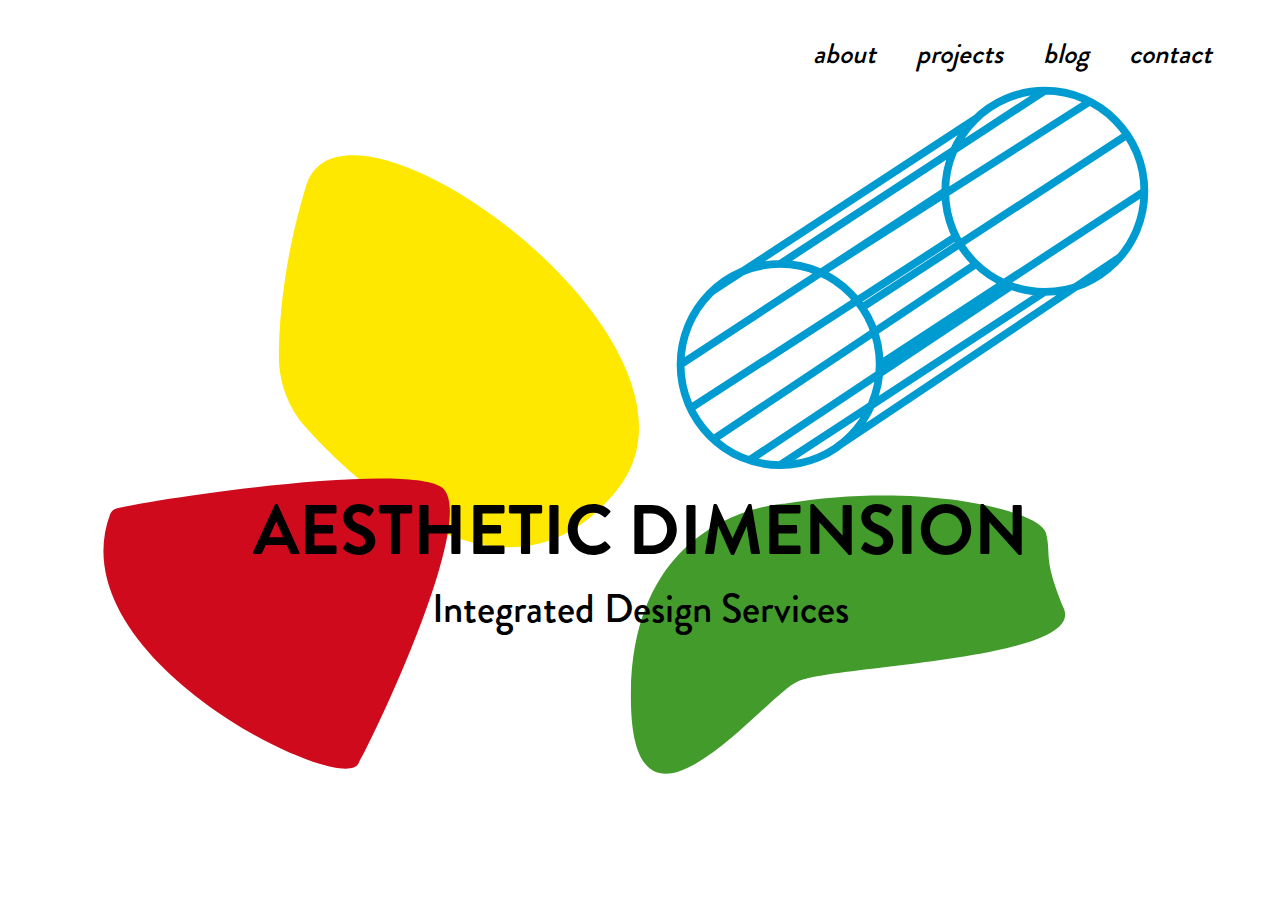
<file: index.html>
<!DOCTYPE html>
<html lang="en">
<head>
	<meta charset="UTF-8">
	<title>Aesthetic Dimension</title>
	<link rel="stylesheet" type="text/css" href="public/styles/style.css">
	<meta name="viewport" content="width=device-width, initial-scale=1, maximum-scale=1">
</head>
<body class="landingPage">
	<header id="header">
		<nav>
			<ul>
				<li><a id="aboutTag" class="tag" href="about.html">about</a></li>
				<li><a id="projectsTag" class="tag" href="projects.html">projects</a></li>
				<li><a id="blogTag" class="tag" href="blog.html">blog</a></li>
				<li><a id="contactTag" class="tag" href="contact.html">contact</a></li>
			</ul>
		</nav>
		<div class="titles">
			<h1>aesthetic dimension</h1>
			<h2>Integrated Design Services</h2>
		</div>
		<section class="SVGs">
			<div class="yellow">
				<!-- Init Yellow -->
					<svg xmlns="http://www.w3.org/2000/svg" width="548" height="596" viewBox="0 0 548 596" id="initYellow">
						<path id="initYellowInner" fill="#FFE800" fill-rule="evenodd" d="M212.871923,478.626117 C315.138582,592.775275 530.082309,766.903036 685.318462,573.588659 C863.922221,351.174217 270.365484,-76.794979 213.077486,111.920305 C179.47639,222.606874 172.169643,313.774049 171.872251,370.242043 C171.661634,410.205874 186.20436,448.860493 212.871923,478.626117 Z" transform="translate(-171 -65)"/>
					</svg>
				
				<!-- BG Yellow -->
					<svg xmlns="http://www.w3.org/2000/svg" width="560" height="608" viewBox="0 0 560 608" class="vHiddenIndex" id="bgYellow">
					  <path fill="none" stroke="#FFE800" stroke-width="12" d="M171.872574,370.241945 C171.661955,410.205552 186.204745,448.859954 212.872424,478.625411 C315.139527,592.773928 530.084187,766.900712 685.321014,573.58742 C863.925548,351.174226 270.366234,-76.7925673 213.077988,111.921658 C179.476746,222.607605 172.169967,313.774268 171.872574,370.241945" transform="translate(-165 -59)"/>
					</svg>

				<!-- Hover Yellow -->
					<svg xmlns="http://www.w3.org/2000/svg" xmlns:xlink="http://www.w3.org/1999/xlink" width="559" height="611" viewBox="0 0 559 611" class="vHiddenIndex" id="hoverYellow">
					  <defs>
					    <path id="hoveryellow-b" d="M171.872574,370.241945 C171.661955,410.205552 186.204745,448.859954 212.872424,478.625411 C315.139527,592.773928 530.084187,766.900712 685.321014,573.58742 C863.925548,351.174226 270.366234,-76.7925673 213.077988,111.921658 C179.476746,222.607605 172.169967,313.774268 171.872574,370.241945"/>
					    <filter id="hoveryellow-a" width="104.9%" height="105%" x="-1.6%" y="-1.3%" filterUnits="objectBoundingBox">
					      <feOffset dx="5" dy="9" in="SourceAlpha" result="shadowOffsetOuter1"/>
					      <feGaussianBlur in="shadowOffsetOuter1" result="shadowBlurOuter1" stdDeviation="3"/>
					      <feColorMatrix in="shadowBlurOuter1" values="0 0 0 0 0.261665604   0 0 0 0 0.258408206   0 0 0 0 0.258408206  0 0 0 0.562018795 0"/>
					    </filter>
					  </defs>
					  <g fill="none" fill-rule="evenodd" transform="translate(-171 -65)">
					    <use fill="#000" filter="url(#hoveryellow-a)" xlink:href="#hoveryellow-b"/>
					    <use fill="#FFE800" xlink:href="#hoveryellow-b"/>
					  </g>
					</svg>
			</div>
			<div class="red" id="red">
				<!-- init red -->
				<svg xmlns="http://www.w3.org/2000/svg" width="526" height="440" viewBox="0 0 526 440" id="initRed">
					<path fill="#CF0A1D" fill-rule="evenodd" d="M45.8841609,608.135867 C41.1429814,609.333598 37.0241926,612.248462 35.3088445,616.828075 C-46.4232308,835.051338 383.8397,1044.20949 411.416673,996.010795 C440.89367,944.491481 598.106389,609.857439 536.11591,574.974958 C472.608964,539.239239 103.949404,593.463881 45.8841609,608.135867" transform="translate(-25 -563)"/>
				</svg>

				<!-- bg red -->
				<svg xmlns="http://www.w3.org/2000/svg" width="538" height="453" viewBox="0 0 538 453" class="vHiddenIndex" id="bgRed">
				  <path fill="none" stroke="#D00A1D" stroke-width="12" d="M98.8842712,586.135867 C94.1430667,587.333598 90.0242562,590.248462 88.308899,594.828075 C6.57639195,813.051338 436.841595,1022.20949 464.418714,974.010795 C493.895866,922.491481 651.109416,587.857439 589.11861,552.974958 C525.611329,517.239239 156.949821,571.463881 98.8842712,586.135867" transform="translate(-72 -535)"/>
				</svg>

				<!-- hover red -->
				<svg xmlns="http://www.w3.org/2000/svg" xmlns:xlink="http://www.w3.org/1999/xlink" width="526" height="440" viewBox="0 0 526 440" class="vHiddenIndex" id="hoverRed">
				  <defs>
				    <path id="hoverred-a" d="M20.8842712,45.1358666 C16.1430667,46.3335979 12.0242562,49.2484621 10.308899,53.828075 C-71.4236081,272.051338 358.841595,481.20949 386.418714,433.010795 C415.895866,381.491481 573.109416,46.8574389 511.11861,11.9749584 C447.611329,-23.7607613 78.9498215,30.4638805 20.8842712,45.1358666"/>
				  </defs>
				  <g fill="none" fill-rule="evenodd">
				    <mask id="hoverred-b" fill="#fff">
				      <use xlink:href="#hoverred-a"/>
				    </mask>
				    <use fill="#CF0A1D" xlink:href="#hoverred-a"/>
				    <g mask="url(#hoverred-b)">
				      <g transform="translate(-85 -344)">
				        <polygon fill="#CF0A1D" points="94.669 907.924 591.423 907.924 591.423 58.816 94.669 58.816"/>
				        <polygon fill="#F5A4AD" points="141.952 771.668 71.624 812.273 1.296 771.668 1.296 690.458 71.624 649.853 141.952 690.458"/>
				        <polygon stroke="#CF0A1D" stroke-width="10.775" points="141.952 771.668 71.624 812.273 1.296 771.668 1.296 690.458 71.624 649.853 141.952 690.458"/>
				        <g transform="translate(71.543 690.058)">
				          <path fill="#F5A4AD" d="M0.0803487751,40.5424214 L70.4083265,0.400024513"/>
				          <path stroke="#CF0A1D" stroke-width="10.775" d="M0.0803487751,40.5424214 L70.4083265,0.400024513"/>
				        </g>
				        <polygon fill="#F5A4AD" points="282.95 771.668 212.622 812.273 142.294 771.668 142.294 690.458 212.622 649.853 282.95 690.458"/>
				        <polygon stroke="#CF0A1D" stroke-width="10.775" points="282.95 771.668 212.622 812.273 142.294 771.668 142.294 690.458 212.622 649.853 282.95 690.458"/>
				        <g transform="translate(212.272 690.058)">
				          <path fill="#F5A4AD" d="M0.350326949,40.5424214 L70.6783047,0.400024513"/>
				          <path stroke="#CF0A1D" stroke-width="10.775" d="M0.350326949,40.5424214 L70.6783047,0.400024513"/>
				        </g>
				        <g transform="translate(141.514 690.058)">
				          <path fill="#F5A4AD" d="M71.1075653,40.5424214 L0.779587528,0.400024513"/>
				          <path stroke="#CF0A1D" stroke-width="10.775" d="M71.1075653,40.5424214 L0.779587528,0.400024513"/>
				        </g>
				        <path fill="#F5A4AD" d="M212.622278,812.272809 L212.622278,730.600351 L212.622278,812.272809 Z"/>
				        <path stroke="#CF0A1D" stroke-width="10.775" d="M212.622042,812.272966 L212.622042,730.600508"/>
				        <polygon fill="#F5A4AD" points="423.948 771.668 353.62 812.273 283.292 771.668 283.292 690.458 353.62 649.853 423.948 690.458"/>
				        <polygon stroke="#CF0A1D" stroke-width="10.775" points="423.948 771.668 353.62 812.273 283.292 771.668 283.292 690.458 353.62 649.853 423.948 690.458"/>
				        <g transform="translate(353 690.058)">
				          <path fill="#F5A4AD" d="M0.620226503,40.5424214 L70.9482042,0.400024513"/>
				          <path stroke="#CF0A1D" stroke-width="10.775" d="M0.620226503,40.5424214 L70.9482042,0.400024513"/>
				        </g>
				        <g transform="translate(283.029 690.058)">
				          <path fill="#F5A4AD" d="M70.5912733,40.5424214 L0.263295546,0.400024513"/>
				          <path stroke="#CF0A1D" stroke-width="10.775" d="M70.5912733,40.5424214 L0.263295546,0.400024513"/>
				        </g>
				        <path fill="#F5A4AD" d="M353.620227,812.272809 L353.620227,730.600351 L353.620227,812.272809 Z"/>
				        <path stroke="#CF0A1D" stroke-width="10.775" d="M353.620227,812.272966 L353.620227,730.600508"/>
				        <polygon fill="#F5A4AD" points="564.286 771.668 493.958 812.273 423.63 771.668 423.63 690.458 493.958 649.853 564.286 690.458"/>
				        <polygon stroke="#CF0A1D" stroke-width="10.775" points="564.286 771.668 493.958 812.273 423.63 771.668 423.63 690.458 493.958 649.853 564.286 690.458"/>
				        <g transform="translate(493.728 690.058)">
				          <path fill="#F5A4AD" d="M0.22941069,40.5424214 L70.5573884,0.400024513"/>
				          <path stroke="#CF0A1D" stroke-width="10.775" d="M0.22941069,40.5424214 L70.5573884,0.400024513"/>
				        </g>
				        <g transform="translate(422.971 690.058)">
				          <path fill="#F5A4AD" d="M70.986649,40.5424214 L0.658671269,0.400024513"/>
				          <path stroke="#CF0A1D" stroke-width="10.775" d="M70.986649,40.5424214 L0.658671269,0.400024513"/>
				        </g>
				        <path fill="#F5A4AD" d="M493.95801,812.272809 L493.95801,730.600351 L493.95801,812.272809 Z"/>
				        <path stroke="#CF0A1D" stroke-width="10.775" d="M493.957696,812.272966 L493.957696,730.600508"/>
				        <polygon fill="#F5A4AD" points="704.623 771.668 634.295 812.273 563.967 771.668 563.967 690.458 634.295 649.853 704.623 690.458"/>
				        <polygon stroke="#CF0A1D" stroke-width="10.775" points="704.623 771.668 634.295 812.273 563.967 771.668 563.967 690.458 634.295 649.853 704.623 690.458"/>
				        <g transform="translate(563.7 690.058)">
				          <path fill="#F5A4AD" d="M70.5958332,40.5424214 L0.267855457,0.400024513"/>
				          <path stroke="#CF0A1D" stroke-width="10.775" d="M70.5958332,40.5424214 L0.267855457,0.400024513"/>
				        </g>
				        <polygon fill="#F5A4AD" points="141.621 609.248 71.293 649.853 .966 609.248 .966 528.038 71.293 487.433 141.621 528.038"/>
				        <polygon stroke="#CF0A1D" stroke-width="10.775" points="141.621 609.248 71.293 649.853 .966 609.248 .966 528.038 71.293 487.433 141.621 528.038"/>
				        <g transform="translate(70.757 527.312)">
				          <path fill="#F5A4AD" d="M0.536182628,40.8683848 L70.8641604,0.725987883"/>
				          <path stroke="#CF0A1D" stroke-width="10.775" d="M0.536182628,40.8683848 L70.8641604,0.725987883"/>
				        </g>
				        <polygon fill="#F5A4AD" points="282.62 609.248 212.292 649.853 141.964 609.248 141.964 528.038 212.292 487.433 282.62 528.038"/>
				        <polygon stroke="#CF0A1D" stroke-width="10.775" points="282.62 609.248 212.292 649.853 141.964 609.248 141.964 528.038 212.292 487.433 282.62 528.038"/>
				        <g transform="translate(212.272 527.312)">
				          <path fill="#F5A4AD" d="M0.019969265,40.8683848 L70.347947,0.725987883"/>
				          <path stroke="#CF0A1D" stroke-width="10.775" d="M0.019969265,40.8683848 L70.347947,0.725987883"/>
				        </g>
				        <g transform="translate(141.514 527.312)">
				          <path fill="#F5A4AD" d="M70.7772076,40.8683848 L0.449229844,0.725987883"/>
				          <path stroke="#CF0A1D" stroke-width="10.775" d="M70.7772076,40.8683848 L0.449229844,0.725987883"/>
				        </g>
				        <path fill="#F5A4AD" d="M212.291841,649.853186 L212.291841,568.180729 L212.291841,649.853186 Z"/>
				        <path stroke="#CF0A1D" stroke-width="10.775" d="M212.291684,649.853108 L212.291684,568.18065"/>
				        <polygon fill="#F5A4AD" points="423.618 609.248 353.29 649.853 282.962 609.248 282.962 528.038 353.29 487.433 423.618 528.038"/>
				        <polygon stroke="#CF0A1D" stroke-width="10.775" points="423.618 609.248 353.29 649.853 282.962 609.248 282.962 528.038 353.29 487.433 423.618 528.038"/>
				        <g transform="translate(353 527.312)">
				          <path fill="#F5A4AD" d="M0.28986882,40.8683848 L70.6178465,0.725987883"/>
				          <path stroke="#CF0A1D" stroke-width="10.775" d="M0.28986882,40.8683848 L70.6178465,0.725987883"/>
				        </g>
				        <g transform="translate(282.243 527.312)">
				          <path fill="#F5A4AD" d="M71.0471071,40.8683848 L0.719129399,0.725987883"/>
				          <path stroke="#CF0A1D" stroke-width="10.775" d="M71.0471071,40.8683848 L0.719129399,0.725987883"/>
				        </g>
				        <path fill="#F5A4AD" d="M353.28979,649.853186 L353.28979,568.180729 L353.28979,649.853186 Z"/>
				        <path stroke="#CF0A1D" stroke-width="10.775" d="M353.289869,649.853108 L353.289869,568.18065"/>
				        <polygon fill="#F5A4AD" points="563.955 609.248 493.627 649.853 423.299 609.248 423.299 528.038 493.627 487.433 563.955 528.038"/>
				        <polygon stroke="#CF0A1D" stroke-width="10.775" points="563.955 609.248 493.627 649.853 423.299 609.248 423.299 528.038 493.627 487.433 563.955 528.038"/>
				        <g transform="translate(492.942 527.312)">
				          <path fill="#F5A4AD" d="M0.685244543,40.8683848 L71.0132223,0.725987883"/>
				          <path stroke="#CF0A1D" stroke-width="10.775" d="M0.685244543,40.8683848 L71.0132223,0.725987883"/>
				        </g>
				        <g transform="translate(422.971 527.312)">
				          <path fill="#F5A4AD" d="M70.6562913,40.8683848 L0.328313586,0.725987883"/>
				          <path stroke="#CF0A1D" stroke-width="10.775" d="M70.6562913,40.8683848 L0.328313586,0.725987883"/>
				        </g>
				        <path fill="#F5A4AD" d="M493.627574,649.853186 L493.627574,568.180729 L493.627574,649.853186 Z"/>
				        <path stroke="#CF0A1D" stroke-width="10.775" d="M493.627338,649.853108 L493.627338,568.18065"/>
				        <polygon fill="#F5A4AD" points="704.293 609.248 633.965 649.853 563.637 609.248 563.637 528.038 633.965 487.433 704.293 528.038"/>
				        <polygon stroke="#CF0A1D" stroke-width="10.775" points="704.293 609.248 633.965 649.853 563.637 609.248 563.637 528.038 633.965 487.433 704.293 528.038"/>
				        <g transform="translate(562.913 527.312)">
				          <path fill="#F5A4AD" d="M71.051667,40.8683848 L0.72368931,0.725987883"/>
				          <path stroke="#CF0A1D" stroke-width="10.775" d="M71.051667,40.8683848 L0.72368931,0.725987883"/>
				        </g>
				        <polygon fill="#F5A4AD" points="141.621 446.828 71.293 487.433 .965 446.828 .965 365.618 71.293 325.014 141.621 365.618"/>
				        <polygon stroke="#CF0A1D" stroke-width="10.775" points="141.621 446.828 71.293 487.433 .965 446.828 .965 365.618 71.293 325.014 141.621 365.618"/>
				        <g transform="translate(70.757 365.353)">
				          <path fill="#F5A4AD" d="M0.536182628,40.4082151 L70.8641604,0.265818175"/>
				          <path stroke="#CF0A1D" stroke-width="10.775" d="M0.536182628,40.4082151 L70.8641604,0.265818175"/>
				        </g>
				        <polygon fill="#F5A4AD" points="282.62 446.828 212.292 487.433 141.964 446.828 141.964 365.618 212.292 325.014 282.62 365.618"/>
				        <polygon stroke="#CF0A1D" stroke-width="10.775" points="282.62 446.828 212.292 487.433 141.964 446.828 141.964 365.618 212.292 325.014 282.62 365.618"/>
				        <g transform="translate(212.272 365.353)">
				          <path fill="#F5A4AD" d="M0.0198906459,40.4082151 L70.3478684,0.265818175"/>
				          <path stroke="#CF0A1D" stroke-width="10.775" d="M0.0198906459,40.4082151 L70.3478684,0.265818175"/>
				        </g>
				        <g transform="translate(141.514 365.353)">
				          <path fill="#F5A4AD" d="M70.777129,40.4082151 L0.449151225,0.265818175"/>
				          <path stroke="#CF0A1D" stroke-width="10.775" d="M70.777129,40.4082151 L0.449151225,0.265818175"/>
				        </g>
				        <path fill="#F5A4AD" d="M212.291841,487.433564 L212.291841,405.76032 L212.291841,487.433564 Z"/>
				        <path stroke="#CF0A1D" stroke-width="10.775" d="M212.291606,487.433328 L212.291606,405.76087"/>
				        <polygon fill="#F5A4AD" points="423.618 446.828 353.29 487.433 282.962 446.828 282.962 365.618 353.29 325.014 423.618 365.618"/>
				        <polygon stroke="#CF0A1D" stroke-width="10.775" points="423.618 446.828 353.29 487.433 282.962 446.828 282.962 365.618 353.29 325.014 423.618 365.618"/>
				        <g transform="translate(353 365.353)">
				          <path fill="#F5A4AD" d="M0.28986882,40.4082151 L70.6178465,0.265818175"/>
				          <path stroke="#CF0A1D" stroke-width="10.775" d="M0.28986882,40.4082151 L70.6178465,0.265818175"/>
				        </g>
				        <g transform="translate(282.243 365.353)">
				          <path fill="#F5A4AD" d="M71.0471071,40.4082151 L0.719129399,0.265818175"/>
				          <path stroke="#CF0A1D" stroke-width="10.775" d="M71.0471071,40.4082151 L0.719129399,0.265818175"/>
				        </g>
				        <path fill="#F5A4AD" d="M353.28979,487.433564 L353.28979,405.76032 L353.28979,487.433564 Z"/>
				        <path stroke="#CF0A1D" stroke-width="10.775" d="M353.289869,487.433328 L353.289869,405.76087"/>
				        <polygon fill="#F5A4AD" points="563.955 446.828 493.627 487.433 423.299 446.828 423.299 365.618 493.627 325.014 563.955 365.618"/>
				        <polygon stroke="#CF0A1D" stroke-width="10.775" points="563.955 446.828 493.627 487.433 423.299 446.828 423.299 365.618 493.627 325.014 563.955 365.618"/>
				        <g transform="translate(492.942 365.353)">
				          <path fill="#F5A4AD" d="M0.685244543,40.4082151 L71.0132223,0.265818175"/>
				          <path stroke="#CF0A1D" stroke-width="10.775" d="M0.685244543,40.4082151 L71.0132223,0.265818175"/>
				        </g>
				        <g transform="translate(422.971 365.353)">
				          <path fill="#F5A4AD" d="M70.6562913,40.4082151 L0.328313586,0.265818175"/>
				          <path stroke="#CF0A1D" stroke-width="10.775" d="M70.6562913,40.4082151 L0.328313586,0.265818175"/>
				        </g>
				        <path fill="#F5A4AD" d="M493.627574,487.433564 L493.627574,405.76032 L493.627574,487.433564 Z"/>
				        <path stroke="#CF0A1D" stroke-width="10.775" d="M493.627338,487.433328 L493.627338,405.76087"/>
				        <polygon fill="#F5A4AD" points="704.293 446.828 633.965 487.433 563.637 446.828 563.637 365.618 633.965 325.014 704.293 365.618"/>
				        <polygon stroke="#CF0A1D" stroke-width="10.775" points="704.293 446.828 633.965 487.433 563.637 446.828 563.637 365.618 633.965 325.014 704.293 365.618"/>
				        <g transform="translate(562.913 365.353)">
				          <path fill="#F5A4AD" d="M71.051667,40.4082151 L0.72368931,0.265818175"/>
				          <path stroke="#CF0A1D" stroke-width="10.775" d="M71.051667,40.4082151 L0.72368931,0.265818175"/>
				        </g>
				      </g>
				    </g>
				  </g>
				</svg>
			</div>
			<div class="green">
				<!-- Init Green -->
				<svg xmlns="http://www.w3.org/2000/svg" width="660" height="423" viewBox="0 0 660 423" id="initGreen">
				  	<path fill="#439B2C" fill-rule="evenodd" d="M939.051676,593.338796 C1144.75032,559.10192 1326.7835,603.408022 1335.88541,637.644897 C1344.98732,671.881773 1330.4246,673.895115 1363.1903,752.438092 C1395.95684,830.980231 1011.86528,839.036115 959.075208,863.202927 C906.285973,887.369738 702.407876,1155.39068 706.048138,879.399351 C709.689237,603.408022 939.051676,593.338796 939.051676,593.338796" transform="translate(-706 -581)"/>
				</svg>

				<!-- bg green -->
				<svg xmlns="http://www.w3.org/2000/svg" width="672" height="435" viewBox="0 0 672 435" class="vHiddenIndex" id="bgGreen">
				  <path fill="none" stroke="#439B2C" stroke-width="12" d="M939.052683,593.338796 C1144.75222,559.10192 1326.78618,603.408022 1335.88813,637.644897 C1344.99008,671.881773 1330.4273,673.895115 1363.19314,752.438092 C1395.95982,830.980231 1011.8666,839.036115 959.076302,863.202927 C906.286838,887.369738 702.407861,1155.39068 706.048138,879.399351 C709.689253,603.408022 939.052683,593.338796 939.052683,593.338796" transform="translate(-700 -575)"/>
				</svg>

				<!-- hover green -->
				<svg xmlns="http://www.w3.org/2000/svg" xmlns:xlink="http://www.w3.org/1999/xlink" width="660" height="423" viewBox="0 0 660 423" class="vHiddenIndex" id="hoverGreen">
				  <defs>
				    <path id="hovergreen-a" d="M233.052683,12.338796 C438.752218,-21.8980798 620.786181,22.4080216 629.888131,56.6448973 C638.99008,90.8817731 624.427296,92.8951153 657.193141,171.438092 C689.959825,249.980231 305.866604,258.036115 253.076302,282.202927 C200.286838,306.369738 -3.5921392,574.39068 0.0481377252,298.399351 C3.68925285,22.4080216 233.052683,12.338796 233.052683,12.338796"/>
				  </defs>
				  <g fill="none" fill-rule="evenodd">
				    <mask id="hovergreen-b" fill="#fff">
				      <use xlink:href="#hovergreen-a"/>
				    </mask>
				    <use fill="#439B2C" xlink:href="#hovergreen-a"/>
				    <g mask="url(#hovergreen-b)">
				      <g transform="translate(-58 -46)">
				        <polygon fill="#439A2B" points=".93 740.96 740.042 740.96 740.042 3.215 .93 3.215"/>
				        <g stroke-linecap="round" stroke-linejoin="round" transform="translate(0 .203)">
				          <polygon stroke="#1A171B" stroke-width="3" points=".93 740.757 740.042 740.757 740.042 3.012 .93 3.012"/>
				          <path stroke="#1A171B" stroke-width="3" d="M293.20957 53.2218225C291.498067 53.7921535 291.887045 55.602562 291.620317 56.6758569 289.863706 63.748746 288.254187 70.874613 287.010111 78.0547662 286.231501 82.550047 285.935355 87.1663269 285.856906 91.7361694 285.758844 97.4165875 284.336296 102.912564 284.011385 108.562896 283.676668 114.382626 283.023577 120.216092 282.017464 125.956683 280.883871 132.423922 280.056884 138.936945 278.831767 145.40026 276.991476 155.10766 274.281706 164.575677 272.045899 174.167964 270.984218 178.72211 269.092282 183.07677 267.866511 187.600175 265.557485 196.125707 263.660319 204.767007 261.18655 213.241523 259.968624 217.413704 258.948128 221.622511 257.82238 225.811043 255.951364 232.777976 254.534046 239.832551 253.278202 246.928332 252.670874 250.362091 252.072044 253.804352 251.246365 257.189058 250.805741 258.99358 250.927991 260.815107 250.546858 262.643829 249.141307 269.391001 248.486909 276.242822 249.256366 283.165279 249.349852 284.006387 249.859773 284.529626 250.078777 285.182367 250.624654 286.807026 251.288858 288.408793 250.492597 290.316654 249.081817 293.699397 250.635767 296.704754 252.888571 299.51455 256.033736 303.437537 259.650904 303.916301 264.135591 303.20208 266.802869 302.776948 269.677383 303.42184 271.822973 301.133976M315.023716 80.894452C313.575672 82.526305 313.250761 84.4694855 313.132433 86.5977619 312.780719 92.9348455 311.462116 99.1528922 310.620093 105.431111 310.328523 107.604517 310.000343 109.811934 310.087291 111.98861 310.210195 115.072452 309.893129 118.219737 309.285147 121.081857 308.016883 127.058559 308.28884 133.199428 307.018615 139.057094 305.681054 145.225433 305.477739 151.540279 303.849915 157.659564 302.718937 161.91023 302.428021 166.384581 301.76447 170.758863 301.327769 173.638642 300.395529 176.39546 299.941177 179.300093 298.978865 185.443578 297.499441 191.515772 296.035054 197.569652 294.049632 205.773392 291.684384 213.888836 289.842786 222.122662 288.016877 230.283235 285.289455 238.185459 283.298803 246.306135 281.781462 252.495404 280.221628 258.733726 278.852687 264.943924 277.360842 271.712026 275.695755 278.480128 274.653686 285.397353 273.965947 289.967196 275.631688 294.210668 274.673299 298.565982 274.588965 298.948601 274.484366 299.327295 274.389573 299.707298M280.092644 65.7743366C278.692324 73.7995215 278.134026 81.9175813 277.567883 90.0264845 277.335804 93.3464387 275.81977 96.3858058 275.80931 99.7234194 275.797543 103.607164 274.709058 107.34571 274.034394 111.12219 272.651724 118.866134 271.257941 126.647359 269.150269 134.212747 266.967416 142.048911 264.247839 149.77585 261.1857 157.315076 258.035959 165.070139 255.537347 173.011605 253.343381 181.043985 250.450561 191.631735 247.357696 202.162582 245.166345 212.953088 243.979145 218.79571 242.008759 224.516679 240.745724 230.384155 238.843328 239.221669 237.933316 248.156637 237.514919 257.196252 237.157321 264.929731 237.899321 272.603691 237.923509 280.308392 237.928739 281.839521 237.684893 283.233955 237.035071 284.587183M276.100488 47.2308618C271.903448 45.720662 271.809963 45.708235 272.427752 40.9591831 272.814115 37.9871831 273.674442 35.0766637 274.054268 32.1046637 274.299422 30.185029 275.977584 29.388397 276.739196 27.8657702 278.420627 24.505919 277.075221 21.8766408 275.232315 19.2820273 273.581611 16.956882 271.945942 14.5983803 270.049429 12.4825308 269.331618 11.6819745 269.371496 10.7571488 269.355152 10.1410343 269.253168 6.21150616 265.501329 4.6424419 264.017329 1.63839349 263.94607 1.49450264 261.853434.77047007 261.482761 2.71234243 261.333054 3.49589349 261.233685 4.2735581 261.304289 5.00543926 261.722032 9.33982394 259.90593 13.374654 259.671235 17.56711 259.479688 20.9832095 258.724613 24.2371048 258.121861 27.543978 256.756842 35.0341505 254.886479 42.3889349 252.162326 49.5187262 250.136372 54.8184877 247.257935 59.758522 245.59677 65.2060986 244.856078 67.6345836 243.351811 69.7020335 242.305167 71.9827033 240.640079 75.6100607 238.957341 79.2439586 237.330171 82.8961699 236.324058 85.153294 235.504263 87.4960986 234.452388 89.730985 231.162745 96.7234261 228.367988 103.914044 225.603302 111.124938 222.307776 119.72307 219.458758 128.48406 216.394004 137.157408 214.338631 142.975176 212.336865 148.860312 210.474347 154.770301 207.491965 164.233086 204.199054 173.597764 201.119917 183.031117 198.767744 190.234816 196.621501 197.506536 194.241871 204.701078 191.38893 213.325372 188.8609 222.036655 187.172278 230.961158 186.260305 235.780193 185.91382 240.694719 184.917514 245.517025 184.525921 247.413768 184.186627 249.326208 183.711355 251.209216M252.718074.158933979C252.484687 5.93484331 251.817868 11.7467254 250.281568 17.2322368 248.192855 24.691669 246.39898 32.2629437 243.62645 39.5405502 240.307389 48.2537949 237.517207 57.1508275 234.657075 66.0282386 231.366125 76.2425264 227.461963 86.26714 223.596372 96.2858671 220.15833 105.196635 216.383609 113.977246 212.806319 122.835036 210.663998 128.139376 208.586398 133.471186 206.532987 138.810844 205.151625 142.404845 203.885976 146.043321 202.524226 149.645171 201.225889 153.080892 199.831452 156.48064 198.550113 159.922247 197.264851 163.374974 196.065884 166.859094 194.832922 170.331442 193.499283 174.086339 192.112691 177.824231 190.85554 181.604636 189.336892 186.170554 187.594663 190.654062 186.166885 195.259223 185.337283 197.936246 184.238992 200.557676 183.351861 203.256938 179.909896 213.726959 177.628328 224.454021 175.274848 235.196781 174.421057 239.093607 174.222319 243.197112 172.590573 246.929771"/>
				          <path stroke="#1A171B" stroke-width="3" d="M308.607802 73.4770098C307.672294 73.8295423 307.12511 74.6058989 306.921141 75.4797087 305.778396 80.3615327 305.305739 85.3584693 304.470907 90.2841145 304.062971 92.692324 304.240789 95.2993645 302.948336 97.6081585 302.115466 99.0954666 302.577009 100.930729 302.427302 102.584166 301.673534 110.90171 299.594627 119.038738 299.188652 127.395526 299.030445 130.650729 298.378008 133.868651 297.92431 137.076763 297.251607 141.831048 297.067904 146.697828 295.962423 151.336346 293.912934 159.937094 292.72508 168.68435 290.912246 177.317146 289.876715 182.24737 289.235392 187.301209 287.920058 192.112395 286.237319 198.271578 284.910872 204.527559 283.723018 210.739065 282.543009 216.906096 281.140727 223.062008 279.871156 229.196336 278.59047 235.386913 277.100586 241.594495 275.947381 247.809925 274.661466 254.738924 272.815291 261.564582 272.04518 268.604769 271.645089 272.257634 270.474232 275.819586 269.854482 279.456754 268.98631 284.552453 267.763808 289.651421 269.232118 294.864848 269.502114 295.824338 269.22035 296.828304 268.686895 297.710616M301.193817 64.6332168C298.906365 66.1695786 299.473161 68.8060513 298.995928 70.9284413 297.604759 77.120326 297.227549 83.5404739 295.860569 89.6937696 294.740705 94.7325654 294.496204 99.8943224 293.045545 104.893221 291.796893 109.193595 291.636072 113.803989 290.914992 118.264605 290.314201 121.983529 289.736291 125.716843 288.868772 129.377557 288.48437 130.999599 288.517057 132.645841 288.21372 134.268537 287.243563 139.452532 286.324398 144.663343 285.620315 149.909472 285.085552 153.897211 284.377547 157.939235 283.562981 161.925012 283.184463 163.778587 283.251145 165.728962 283.054368 167.632246 282.41043 173.8758 281.068293 179.996394 279.9785 186.143803 278.999845 191.660709 276.949702 196.979438 275.553958 202.431593 273.50643 210.431924 271.08496 218.327607 269.147262 226.363256 268.249017 230.087413 267.09908 233.842964 266.33616 237.559926 265.671956 240.796816 264.816858 244.096495 264.616159 247.496243 264.378849 251.50949 263.367507 255.473028 263.028867 259.486275 262.573207 264.888068 261.612203 270.263045 262.357471 275.751173 262.803979 279.037116 261.754065 282.527124 262.80594 285.692722 263.630966 288.173531 262.433959 290.855787 264.059822 293.190743 264.529211 293.865722 263.746678 294.922012 263.268791 295.713411M269.256895 13.2820407C267.092347 15.1657026 267.781393 18.0265143 267.746091 20.132553 267.610766 28.2460345 265.207601 35.6420239 262.135656 42.9549491 259.625931 48.9296894 256.903085 54.8364086 254.803911 60.9556938 253.146669 65.787156 251.64371 70.6807528 249.852451 75.4683937 247.246625 82.4314025 244.563004 89.3656331 241.876114 96.2972475 239.623964 102.109784 237.262639 107.879807 235.051675 113.707386 231.690775 122.565829 228.471737 131.471365 225.567804 140.499207 223.182944 147.914164 220.790239 155.327813 218.387728 162.734921 215.961682 170.213321 214.116162 177.847384 211.773141 185.344751 209.927621 191.249508 208.586791 197.333475 206.817104 203.284015 204.784613 210.120138 202.508274 216.905246 200.942556 223.849287 200.079614 227.677438 199.885451 231.750857 198.70675 235.481554 197.425411 239.53666 197.57708 243.820682 196.070852 247.82281 195.475291 249.404955 195.959062 251.399806 195.978021 253.20629 195.991096 254.428708 196.080659 255.658321 195.117693 256.629584M334.841719 113.131561C333.257042 115.67058 332.632716 118.552321 332.009044 121.409209 330.734242 127.248561 329.313656 133.048016 327.856459 138.843547 327.330848 140.93585 326.918336 143.198207 326.462676 145.345451 325.100272 151.768215 323.324048 158.117725 321.866198 164.514982 320.836551 169.0325 319.261026 173.367539 318.220265 177.871976 317.059215 182.900307 315.501342 187.871082 313.683932 192.704506 311.004233 199.830373 308.591916 207.054348 305.911564 214.180869 304.39553 218.212429 303.269782 222.533732 301.853772 226.606497 299.165574 234.338668 297.710993 242.384783 295.097322 250.127418 294.010145 253.347957 294.074866 257.17807 293.330905 260.587629 292.185544 265.836374 292.326753 271.05765 292.019493 276.311628 291.563833 284.120322 291.007497 291.902201 292.023416 299.713511 292.240459 301.384607 291.878938 303.130919 291.784145 304.842566M318.873225 115.699162C319.457673 118.323862 318.422141 120.826909 318.284855 123.400593 317.853384 131.48595 316.047741 139.399292 314.690568 147.33291 313.5439 154.03757 311.716684 160.701678 309.948959 167.312808 308.573481 172.45756 307.826904 177.759284 305.878092 182.788269 305.151782 184.66212 305.127593 186.94279 304.638593 189.022666 302.963045 196.140685 301.148251 203.238428 299.840762 210.427084 298.744432 216.454802 297.280045 222.412537 295.851613 228.336262 294.912182 232.233087 294.425796 236.274458 293.029398 240.121576 291.853965 243.35912 291.788591 246.982553 290.885116 250.34175 289.337049 256.098692 289.006254 262.098286 287.050251 267.795056 286.267719 270.073763 286.299098 272.715468 285.81925 275.177964 285.064175 279.059093 284.375782 282.958534 283.824675 286.873019 283.266378 290.836558 283.223884 294.768703 284.881127 298.592275 285.319789 299.603435 284.848439 300.89649 284.369898 301.990061M281.233232 347.064784C279.869521 348.832025 279.961045 351.129046 278.99285 353.076151 276.364797 358.358253 272.288046 362.466991 268.406765 366.754284 262.889816 372.848061 257.410783 378.972579 252.035696 385.195858 249.505704 388.125999 246.75344 390.931216 244.159382 393.847622 237.804332 400.991802 231.362334 408.059459 225.075927 415.263158 218.216839 423.122214 211.911474 431.427986 205.656446 439.773001 194.844166 454.197404 184.56338 468.990037 174.554552 483.980193 171.534906 488.50229 168.576059 493.129689 165.965657 497.816606 162.87083 503.373409 159.599493 509.131659 158.651564 515.672806 158.495972 516.747409 157.897142 517.332783 157.192406 517.950205M412.688044 551.61373C412.501727 546.920926 410.103792 542.935804 408.324953 538.813331 406.528464 534.650308 404.341035 530.578851 401.767896 526.852078 399.158148 523.071673 397.091662 518.965551 394.227607 515.323805 391.141279 511.399509 388.838138 506.864331 385.817838 502.879863 383.618642 499.9785 382.20067 496.666395 380.316578 493.617217 378.129803 490.077502 376.167262 486.301022 374.704835 482.310667 373.857583 479.997294 373.014906 477.584507 370.824862 475.940881 370.186153 475.461463 370.274409 474.081419 369.902428 473.16575 368.225574 469.030196 365.997613 465.146451 363.290457 461.657752 360.098222 457.544436 358.252048 452.746985 355.672372 448.332152 353.416953 444.473915 351.289015 440.541117 349.098317 436.644945 347.011565 432.933215 344.999993 429.176356 342.802758 425.531993 340.529688 421.760745 337.948705 418.173939 335.727935 414.373912 332.852767 409.452846 329.462448 404.909165 325.978643 400.43089 324.163195 398.096588 322.68704 395.432645 320.029568 393.825646 319.540568 393.530015 319.001228 392.942025 318.914934 392.418132 318.402398 389.308127 315.547496 387.926775 314.238046 385.763834 311.778659 386.014989 312.106839 388.064779 311.411909 389.550125 309.602998 393.416211 306.788627 396.638058 304.015443 399.816083 297.379283 407.420714 290.783001 415.073091 283.504864 422.0845 278.516793 426.890454 273.670585 431.882812 268.35172 436.298953 258.321972 444.625654 248.841369 453.499141 240.511357 463.506096 234.55313 470.664011 229.209422 478.317042 223.874867 485.96811 217.315195 495.374647 210.775789 504.783801 203.199544 513.470883 198.016657 519.414229 192.185257 524.863114 187.992793 531.646259 185.685075 535.380227 183.259029 539.049443 182.800754 543.61994 182.710538 544.514679 181.905778 545.337473 181.430506 546.193624M254.428989 317.395211C252.953488 318.692191 253.330698 320.642566 252.755403 322.258067 250.1012 329.708343 245.105285 335.404458 239.306571 340.492308 231.360961 347.463819 223.812827 354.83103 216.463431 362.431083 208.926411 370.225389 202.254948 378.718219 195.744307 387.332702 191.281847 393.237459 187.186792 399.434576 183.42057 405.82987 179.548441 412.406336 175.250071 418.765003 171.838832 425.570386 168.196821 432.83622 164.016779 439.759332 159.687683 446.583682 155.703764 452.864517 152.131051 459.397816 147.886941 465.530182 146.335606 467.772263 144.581609 470.006495 143.512737 472.59326 142.891026 474.097574 141.818885 475.227771 140.653259 476.298449M244.163566.158933979C242.920144 8.71716901 240.975254 17.1432861 238.94407 25.5281981 237.489488 31.5323706 235.296829 37.3638741 233.309446 43.2306963 231.205696 49.4395863 228.920206 55.5869956 226.777885 61.7834586 223.775236 70.4692333 220.583002 79.063441 216.878232 87.4954445 213.417309 95.3728143 209.456925 103.011456 206.039148 110.886864 201.691747 120.907553 198.11315 131.259191 193.9318 141.35575 190.542135 149.541177 187.578058 157.873111 184.565603 166.193926 183.050877 170.380496 181.525037 174.562487 180.004428 178.747094M578.646183 282.875797C579.199905 284.710405 580.502164 285.805938 582.035195 286.915206 587.850252 291.121397 594.139928 294.582626 599.866076 298.982415 604.629258 302.642475 609.794493 306.184152 615.990684 307.460856 616.608472 307.588396 616.981106 308.586475 617.768869 308.555735 617.75514 310.075745 617.175922 311.004495 615.820056 312.103298 613.224037 314.208683 610.474387 316.3193 609.325105 319.925074 608.620368 322.137068 606.064881 323.239795 604.320691 324.824557 599.053471 329.611544 593.357395 333.799421 587.177549 337.219445 587.56718 339.646622 589.108056 340.895202 590.835903 342.30337 593.103089 344.150405 595.261099 346.444156 596.765365 348.858252 600.043894 354.120733 605.048962 357.569535 609.266921 361.790115 613.346941 365.873345 616.871277 370.208383 619.38231 375.327627 621.573661 379.796746 623.28255 384.500669 625.44579 388.984831 627.916291 394.105383 631.079106 398.830889 634.199429 403.584519 636.458116 407.025472 638.54683 410.651522 640.124969 414.439121 641.070937 416.709326 640.802248 419.347107 641.822743 421.860618 645.403956 430.684398 649.880144 439.05165 654.270692 447.453567 657.895706 454.38976 661.556021 461.304369 665.069898 468.299427 669.155147 476.431221 673.446326 484.459023 677.579952 492.566618 679.936047 497.18813 681.908395 502.022208 684.492647 506.507024 688.834164 514.040364 692.254555 522.028922 696.27966 529.717272 698.629871 534.205358 700.761732 538.886389 702.729503 543.607971 704.822793 548.631723 707.384817 553.458607 709.487913 558.478435 711.190918 562.542044 712.350007 566.838493 711.974104 571.287991 711.898923 572.172265 712.519327 572.596743 712.38204 573.295268"/>
				          <path stroke="#1A171B" stroke-width="3" d="M.929363172 91.4499574C5.15778256 96.3487866 10.3713949 100.306439 14.5377085 105.211155 19.3414231 110.866719 25.3970583 115.367232 29.4666178 121.675538 29.9981121 122.49964 31.0414883 123.024187 30.330868 124.275383 30.1772381 124.544852 30.1981579 125.031464 30.571446 125.412121 32.7850248 127.667283 34.6102795 130.533981 37.2193737 132.121359 41.9524839 135.000484 47.0425385 137.279192 51.431779 140.765928 52.3627112 141.505004 53.6617015 141.814369 54.8273279 142.218572 57.2821385 143.06949 58.6295059 145.336425 60.4201121 146.9153 67.2890055 152.970488 74.8234107 158.272212 81.1202777 164.993876 81.823053 165.743417 82.3460486 166.516503 82.7284892 167.353686 83.4378019 168.905091 84.4262636 169.918214 86.1894125 169.891398 87.7106759 169.867852 88.4520222 170.986276 89.3201949 171.905869 92.3228433 175.087165 94.7430055 178.732182 98.0947535 181.680636 103.22534 186.193576 108.452681 187.581469 115.031312 185.134016 119.24731 183.565606 122.289183 180.568098 125.806983 178.149424 130.398884 174.992328 134.380188 170.905828 140.352144 170.071261 141.991081 169.842344 143.019421 170.250471 144.052338 171.073265 145.224501 172.007247 144.895668 173.111282 144.452429 174.497213 143.735925 176.736023 143.037726 178.821133 141.25758 180.494191 140.36195 181.335952 140.100452 182.65517 139.779464 183.876934 139.135525 186.331581 137.769853 188.473592 136.710787 190.751646 133.749324 197.120778 130.657113 203.41404 127.266794 209.566028 125.56379 212.656411 124.182427 215.933198 122.349328 218.938554 121.024842 221.110652 120.994116 223.649671 119.756577 225.688343 120.78361 227.762987 122.307488 228.826471 124.377897 229.587131 129.798093 231.578057 135.113689 233.833219 140.642406 235.554023 146.675814 237.432452 152.177728 240.651683 158.07385 242.866294 161.018315 243.972291 163.166519 245.343832 164.742697 248.28313 166.090718 250.795987 169.368593 251.597852 171.782218 253.132251 176.256445 255.975404 180.796047 258.709984 185.258507 261.576028 189.484311 264.290332 193.698348 266.977167 197.689458 270.030269 201.464833 272.918551 205.574924 275.438603 209.011659 278.679417 212.704662 282.160921 216.630398 285.348758 220.548942 288.516318 227.524396 294.155531 235.368022 298.65212 242.176117 304.547721 245.644232 307.551115 249.654954 310.065935 252.591575 313.509504 255.573303 317.006706 258.971467 320.094472 261.84925 323.666236 266.418924 329.338151 271.178184 334.8459 276.082576 340.234612 280.163249 344.71812 284.277263 349.197704 287.987263 353.98142 289.585014 356.04233 288.156583 358.736359 287.479303 361.035996 284.949312 369.628896 278.416443 375.345287 272.338581 381.242849 264.468151 388.880183 256.451936 396.397171 249.371229 404.755921 241.187656 414.415575 233.350567 424.365627 225.732482 434.510586 219.452613 442.875222 213.499615 451.480549 207.180521 459.817715 201.725677 467.01422 197.140967 474.863465 191.934546 482.256839 188.861946 486.620001 185.277465 490.619513 182.013973 494.85252 178.531476 499.370692 174.783559 503.744974 171.843016 508.60129 169.059372 513.199257 166.078297 517.848893 165.153902 523.366453 164.937513 524.655584 164.396213 525.865575 162.895215 526.22334M599.177094 353.055744C597.109954 354.95772 598.701168 357.042175 599.276463 358.72766 601.036997 363.884839 603.388516 368.849073 605.321639 373.930382 608.590361 382.522627 613.147614 390.488294 616.634033 398.960848 618.261857 402.915884 620.729089 406.518388 622.519041 410.416522 624.918284 415.641722 628.132745 420.414319 630.431965 425.72847 632.028409 429.417962 634.13412 432.989725 636.014289 436.616428 639.343156 443.037884 642.989743 449.29452 646.513426 455.614598 650.404513 462.593304 654.551214 469.398033 658.89077 476.122314 662.434719 481.613712 666.15714 487.002424 669.634407 492.544184 673.855635 499.272389 678.401121 505.784104 682.213105 512.783739 685.612576 519.025332 689.279429 525.087715 692.258543 531.587656 695.125866 537.844946 697.502881 544.233046 699.505954 550.771576 700.969688 555.551369 701.679001 560.580354 703.357163 565.271849 704.932033 569.674909 704.677727 574.403685 706.393806 578.715832M552.127103 420.953452C551.385103 424.29499 553.571225 426.975284 555.16963 429.081323 557.760419 432.493498 559.787027 436.277173 562.587015 439.574236 567.065819 444.848489 571.238016 450.388941 575.639024 455.743642 579.476504 460.411592 583.344056 465.103088 587.298557 469.651346 595.238284 478.783183 603.72781 487.435601 612.013367 496.264612 616.991632 501.568952 621.590724 507.206857 626.483348 512.591645 632.059135 518.728589 638.080775 524.393964 643.992587 530.169874 649.476849 535.5285 655.46711 540.36781 661.002365 545.677383 663.467635 548.041771 665.717824 550.703751 667.626104 553.602498 668.721126 555.264437 670.069801 556.673913 672.176166 557.034295"/>
				          <path stroke="#1A171B" stroke-width="3" d="M221.351413 8.43219974C223.523806 10.8096689 221.909057 13.4847305 221.199745 15.5109753 218.561886 23.0456232 216.150222 30.6849189 212.800435 37.9605633 210.594048 42.7540906 208.407926 47.5561205 206.242071 52.3679612 202.521611 60.6344902 198.771732 68.8892464 195.133644 77.1930563 192.107461 84.0998168 189.50948 91.2093327 186.198264 97.9728564 182.827558 104.858033 180.22827 112.066311 176.708509 118.90178 173.188749 125.738557 170.877109 133.186871 167.680952 140.205474 165.313743 145.403857 163.195611 150.703619 160.853244 155.903311 157.358326 163.662951 154.421706 171.626002 151.41775 179.575971 150.046848 183.203982 148.619724 186.85881 147.387415 190.503172 146.09627 194.322166 144.682874 198.154241 143.722524 202.123666 142.373849 207.704015 140.301479 213.113003 139.029292 218.706432 138.125163 222.68436 136.605861 226.53344 136.329327 230.665724 136.282911 231.353783 135.616092 231.999984 135.235613 232.665806M460.023199 10.9998011C459.360302 10.9115044 458.695444 11.06586 458.330001 11.583213 456.402762 14.3099445 453.850543 16.451956 451.421229 18.6502157 447.560867 22.1415308 443.159206 24.9552509 438.635948 27.544632 431.831775 31.4394956 424.517028 34.2819938 417.514117 37.773963 412.682291 40.1834806 407.624924 42.1358178 402.714649 44.3929419 397.266996 46.8959886 391.93571 49.6606549 386.437719 52.0427025 379.93623 54.8583847 373.699507 58.1940361 367.673944 61.8462474 358.161308 67.6116919 348.400903 72.99975 339.643341 79.9810722 335.541749 83.2506646 331.809521 86.7772984 328.534915 90.8520255 327.752383 91.8259049 327.003192 92.9646048 325.716623 93.4472931M529.315016 237.515582C527.884623 239.390741 528.012103 241.718503 527.982031 243.793147 527.909465 248.792046 526.474496 253.507741 525.615476 258.342474 524.142589 266.63451 521.566836 274.640728 519.29442 282.721507 518.298767 286.260568 516.596417 289.607338 515.693596 293.16275 514.511626 297.819581 512.911259 302.339062 511.261208 306.806872 508.818819 313.417349 507.145886 320.265899 504.606743 326.848251 503.447654 329.854261 503.844477 333.461997 502.680811 336.464738 501.051026 340.66635 501.009187 345.126312 499.840945 349.3966 499.003499 352.458205 498.372635 355.744149 498.149708 359.041211 497.986926 361.442226 497.592064 363.837355 496.752656 366.258645 495.97993 368.487645 496.05315 371.309214 495.962279 373.88159 495.767463 379.395225 496.291767 384.921942 495.667441 390.427729M653.070744 422.094572C651.85478 424.892595 653.842817 427.23867 654.665881 429.448702 657.24621 436.372468 660.471132 443.067317 663.652253 449.752354 666.777151 456.319663 669.826869 462.946491 673.175349 469.37645 677.219412 477.140669 681.194179 484.962444 685.444172 492.634443 688.674323 498.465292 691.897284 504.327536 695.037872 510.221174 697.941151 515.670713 701.569433 520.744827 704.315814 526.264349 707.384491 532.430072 710.342031 538.654005 713.52119 544.768058 715.824332 549.19728 718.107208 553.647431 719.479417 558.469737 720.115511 560.703969 720.979107 562.933623 720.911118 565.306514 720.867971 566.802325 721.141236 568.128737 722.077398 569.301447M191.125406 267.185155C189.982007 269.724828 189.897674 272.556861 189.567533 275.192026 188.883716 280.648105 185.984359 284.939323 183.038587 289.078801 179.139654 294.55908 174.6432 299.630578 170.039531 304.571266 168.614368 306.100434 167.579491 307.944853 166.115103 309.486447 165.410366 310.228139 164.655945 311.086251 164.041425 311.978375 159.969905 317.885748 155.46822 323.45694 151.611128 329.558566 147.523263 336.025151 143.40075 342.472769 139.529929 349.072126 133.730562 358.960698 127.750761 368.743313 121.983427 378.65216 119.441015 383.019901 116.593304 387.281686 113.82012 391.550012 112.757131 393.185135 112.057624 394.962841 111.322816 396.720926 110.690645 398.233742 110.139538 399.529413 108.146271 398.986552M454.890455.729526585C448.084321 7.93453363 440.18055 13.5456225 431.270012 17.9421419 426.587241 20.252244 421.926042 22.7559447 417.177896 24.8103136 408.150992 28.7156419 399.084863 32.5666842 390.216819 36.7924967 383.974213 39.7664588 377.619817 42.542244 371.557644 45.9688083 366.242048 48.9728567 360.740788 51.6989342 355.368315 54.6401938 349.178663 58.0275151 343.282541 61.8844438 337.418453 65.7897722 334.696915 67.6021428 332.021138 69.4956155 329.438194 71.4989685 325.281686 74.7234315 320.868257 77.6601129 317.447212 81.7505371M511.065346 252.350401C508.575233 260.547601 505.00252 268.302663 501.361163 276.025023 496.860132 285.570873 492.892557 295.35545 488.320921 304.875138 485.850421 310.017927 484.293202 315.595006 481.91684 320.789465 479.602585 325.848536 477.721762 331.076352 475.840285 336.272774 474.412507 340.214729 472.81541 344.125944 471.535378 348.149001 470.251424 352.182523 468.552995 356.158489 467.206282 360.205746 465.467321 365.432908 463.597612 370.638486 462.837961 376.158662 462.445714 379.010971 460.77409 381.690611 461.73444 384.72213M462.874701 32.1108772C461.580941 32.3378323 461.140317 33.1109186 460.459769 34.3176395 458.501805 37.7899872 455.802494 40.6494908 452.393216 43.0505057 445.831583 47.672018 438.878356 51.5204441 431.818569 55.2668385 427.570538 57.5206923 423.264976 59.6463526 418.995371 61.8465744 412.412164 65.2397821 405.651139 68.2405603 399.003864 71.4859529 395.565822 73.1642434 392.11209 74.8202962 388.74596 76.635283 383.951398 79.2194318 379.136569 81.7872293 374.495637 84.6323437 361.710356 92.4717786 349.893924 101.408054 341.95812 114.550521 341.578948 115.179062 341.019997 115.699031 340.544724 116.270016M466.296531 198.431623C465.850677 202.199601 463.85741 205.379589 462.270772 208.685808 458.752319 216.017701 454.81547 223.125909 450.657655 230.124236 447.116321 236.083279 443.984885 242.284321 440.6266 248.35259 436.566193 255.690369 432.547625 263.052348 428.342087 270.306409 425.243992 275.649337 422.269454 281.05113 419.534841 286.58635 416.10399 293.531045 412.51624 300.433227 409.926758 307.727839 407.988406 313.187189 406.170342 318.725678 404.240489 324.179141 402.28187 329.71436 400.089865 335.250233 397.359828 340.53953 394.845527 345.409581 392.970587 350.607311 390.710593 355.614058 389.480245 358.338828 388.143338 361.011927 387.309814 363.896285M439.492288.729526585C435.854853 1.38880827 433.11501 3.93240599 429.835828 5.38112518 424.80984 7.60227658 419.853149 9.93265423 414.738252 11.9909474 408.478649 14.5096912 401.93532 16.2134896 395.782277 19.097847 393.038511 20.3837079 389.994023 21.4622352 387.00968 22.3628611 381.5836 24.0006005 376.462166 26.4395504 371.421142 28.8549544 366.805706 31.0662951 361.990224 33.015362 357.658513 35.8271199 352.1043 39.4322396 346.256555 42.5343954 340.690575 46.1610988 333.677204 50.7309412 327.216901 55.8815794 320.927225 61.276832 316.911926 64.7210556 313.455579 68.8173664 309.748194 72.6213171M519.905018 258.056065C519.929206 261.563732 518.449782 264.74699 517.542385 268.018544 515.622991 274.93904 513.560427 281.854303 510.970945 288.544573 508.767173 294.237418 505.752103 299.616974 503.078942 305.126685 498.675973 314.201619 494.811689 323.487811 491.639721 333.074211 489.807275 338.612047 488.405647 344.235563 487.015786 349.893743 485.392538 356.503565 484.583203 363.222614 483.28552 369.86383 482.616085 373.289086 482.127738 376.806564 481.052982 380.134366 480.458729 381.975515 482.115971 383.581206 481.124241 385.292853M128.962346 205.849C128.296834 205.563835 127.388783 205.465073 127.003727 204.964072 122.967509 199.714018 116.939984 197.599476 111.252407 195.077462 107.22861 193.293216 102.923049 192.142743 98.7351616 190.731959 93.8922224 189.101414 89.0872004 187.336789 84.1834629 185.912924 74.6172197 183.135176 64.94507 180.713886 55.4069378 177.84588 45.8779581 174.981144 36.3529008 172.079781 26.8271898 169.216353 21.9025325 167.735586 16.914462 166.167829 11.7760303 165.275706 8.86359859 164.769472 6.03419242 163.705334 3.22962855 162.717065 2.51116335 162.463948 1.87180123 162.637925 1.21478802 162.485532M566.955009 294.572422C565.924054 295.8367 566.626175 297.210203 566.638596 298.566701 566.705278 305.698455 567.128905 312.866835 566.566031 319.954767 565.638367 331.64459 564.922517 343.329835 564.644676 355.051707 564.511966 360.662796 565.333722 366.317706 564.089647 371.881703 563.094648 376.329238 563.698054 380.822557 563.541155 385.292984 563.377065 389.964858 563.350915 394.672051 564.167442 399.260207 565.342875 405.866759 566.92559 412.401365 568.415474 418.948399 568.614866 419.822208 569.59679 420.352642 568.757382 421.586179 568.220004 422.376271 569.061374 423.544403 569.795529 424.386164 572.011722 426.9278 574.246221 429.458317 576.35324 432.088903 584.177254 441.859745 591.801222 451.794754 599.789326 461.4289 607.963747 471.286731 616.50688 480.837159 624.830355 490.572029 630.398951 497.085706 635.99435 503.583686 641.346556 510.273956 647.631656 518.132358 654.191328 525.748762 660.732041 533.388058 662.092484 534.977398 662.910318 537.048772 665.332441 537.349635M420.672291.729526585C417.556545 1.20959877 415.01544 3.12334701 412.15923 4.25812254 406.599133 6.46684701 401.269808 9.2622537 395.867264 11.8614456 387.016871 16.1193065 378.16517 20.3745512 369.350733 24.7050116 361.529334 28.5482053 353.637984 32.2736701 345.99375 36.4465046 336.990381 41.361685 327.575153 45.4324879 318.5659 50.3287009 313.892281 52.8683743 309.610908 55.8534553 305.740087 59.4808127 304.901333 60.2663259 303.855341 60.8294623 302.904797 61.4952845M344.536881 432.364846C342.96724 433.484579 342.798574 435.394403 341.979432 436.934035 338.329577 443.79959 332.409266 448.644787 326.819097 453.718902 319.313457 460.532133 311.03509 466.359059 302.673044 472.097033 296.436322 476.376478 290.16822 480.642841 283.968107 484.975264 276.592562 490.128518 269.570038 495.631035 262.659959 501.357236 256.712845 506.286152 251.564607 512.006467 246.568038 517.771912 241.296243 523.855224 236.40558 530.337507 231.895397 537.059825 227.653249 543.383828 223.150257 549.496573 218.310586 555.400676 214.927459 559.527727 211.285448 563.452676 208.142898 567.808645 206.141133 570.583776 205.659323 573.727137 204.527691 576.718758"/>
				          <path stroke="#1A171B" stroke-width="3" d="M583.778927 380.728374C586.663902 380.699596 587.544496 383.402127 588.18778 385.067337 590.734769 391.657538 594.942922 397.294135 598.126004 403.504987 601.817045 410.708686 605.655179 417.878374 610.57003 424.386818 614.626515 429.758525 618.820286 435.053708 622.477986 440.690959 625.317199 445.066549 627.753704 449.737115 630.362799 454.271639 632.927438 458.730293 636.249768 462.771664 639.408007 466.865358 643.059824 471.600021 645.624464 476.984809 648.763745 482.022951 651.194367 485.923701 653.409907 489.962455 655.624793 493.993361 659.088332 500.297742 662.158316 506.796376 665.063556 513.378728 667.262099 518.359967 669.712333 523.231326 671.868383 528.230225 675.749664 537.229943 679.917939 546.140057 683.149398 555.373925 685.334866 561.62075 687.659581 567.872807 689.123315 574.408722 690.025482 578.438319 691.483333 582.45222 693.56224 586.133209M418.105952 198.146327C418.02358 201.974478 415.570731 204.926202 413.98017 208.063677 410.113272 215.689237 405.889428 223.183334 401.194235 230.325552 395.931592 238.330462 391.829346 246.999231 386.466026 254.925655 382.697842 260.494884 378.924429 266.06673 375.357599 271.764808 368.411564 282.862062 361.145848 293.720589 353.512727 304.369819 349.008427 310.653925 345.154604 317.477621 342.108808 324.750649 340.132539 329.469615 338.051016 334.210818 335.686422 338.785893 335.434077 339.274468 334.697307 339.454986 334.835901 340.218915 335.79429 345.51279 331.212195 346.966742 328.230466 349.27946 323.73205 352.768813 319.046664 356.111005 313.176038 357.085538 312.467379 357.203267 311.839784 357.810225 311.174272 358.190882M661.054991 420.953452C662.005536 423.140593 662.877631 425.366323 663.921007 427.508334 667.515294 434.888626 670.781402 442.423274 674.325351 449.830383 678.270699 458.076636 682.114063 466.376522 686.093405 474.613618 689.016297 480.662266 691.994103 486.691293 694.83593 492.783108 696.638958 496.646577 698.87934 500.351766 700.708517 504.247938 703.492161 510.176241 706.417014 516.037177 709.239883 521.947166 712.686424 529.162638 716.20553 536.346061 719.472945 543.642635 721.968942 549.217097 724.911446 554.624123 726.132641 560.730327 726.494815 562.540736 725.606376 564.72853 727.495044 566.163515M477.132281 415.533019C476.28372 415.378009 475.452811 415.548716 474.551297 415.302139 468.523773 413.650665 462.681912 414.570258 456.870777 416.629205 453.274529 417.903293 449.559953 418.829427 446.044769 420.369713 440.029012 423.004878 433.75045 424.961139 427.708543 427.587147 424.41694 429.017553 420.840303 430.27529 417.266936 431.281218 411.976182 432.770488 406.780221 434.603788 401.570531 436.369067 394.052469 438.915935 386.193807 439.973533 378.442358 441.338534 374.415292 442.047523 370.112346 442.025285 365.919229 441.53017 364.711109 441.387587 363.451997 441.683872 362.21642 441.779363M661.054991 178.461732C653.957941 182.117214 646.22872 182.363137 638.52761 182.421347 623.035173 182.537114 607.541428 182.505719 592.048337 182.43312 585.19448 182.400417 578.349775 183.201628 571.858093 184.944669 565.391252 186.680516 558.767513 188.770203 553.294364 193.045724 551.84109 194.181153 550.340093 194.226937 548.705078 194.152375M397.004714 196.149384C394.399542 202.503473 390.426737 208.021033 386.473544 213.565408 383.33557 217.966506 380.247281 222.412733 377.360999 226.97996 373.899422 232.458276 370.719609 238.113187 367.338442 243.643173 362.328145 251.837103 356.913833 259.758948 351.474679 267.677523 346.884085 274.359945 342.396783 281.116274 337.760427 287.772533 337.040654 288.805931 336.112337 289.591445 335.42852 290.590178 331.363537 296.525675 326.13685 301.456553 321.382166 306.789017 320.068139 308.263244 319.011688 310.36405 316.59218 310.548492M112.138427 230.954028C108.941617 228.34241 105.961196 225.444971 102.434244 223.265679 97.7488573 220.370203 92.7280996 218.141203 87.6145101 216.122153 83.7227692 214.585791 79.8284132 213.057932 75.9222899 211.559505 71.6533383 209.921765 67.4628361 207.978585 63.0703269 206.785599 56.6126388 205.032093 50.4275621 202.500922 44.0064837 200.648 36.933622 198.606712 29.9300573 196.299881 22.9134176 194.065648 17.3892767 192.30691 11.9815022 190.179941 6.35799207 188.691979 4.62687665 188.234145 3.02062643 187.305395 1.3568467 186.592481M514.48711 457.184578C515.910312 458.257219 516.190115 460.004185 516.709841 461.484298 519.374504 469.075194 523.714714 475.715757 528.203977 482.269331 529.726548 484.490482 531.490351 486.572321 533.325411 488.548858 541.707723 497.576701 549.560502 507.07415 558.044798 516.020237 564.059248 522.361899 570.116844 528.756539 575.616796 535.497825 582.45431 543.877504 590.04886 551.542962 596.939327 559.850696 603.855944 568.190479 610.993526 576.362171 618.863956 583.838608 623.936359 588.657643 629.085251 593.396231 634.258331 598.106694 642.724322 605.817935 651.054989 613.647559 658.229834 622.62831 660.094967 624.963266 662.49421 626.901868 663.0512 630.066812M610.868334 15.2790494C608.085997 16.1711726 607.43879 19.05553 606.510473 21.0785045 605.280126 23.7614147 603.915761 26.4613302 602.750789 29.2011427 601.198145 32.854008 598.819823 36.183773 596.588593 39.5135379 589.805994 49.6342967 582.997245 59.7393584 576.055786 69.751545 570.704233 77.4725969 565.393213 85.2270054 559.550699 92.598795 552.191497 101.885641 544.868251 111.202573 537.59469 120.55744 531.183418 128.80304 525.495841 137.569916 519.999811 146.425744 516.780773 151.611701 514.393298 157.322205 511.065085 162.485924M171.164756 253.491455C167.98102 258.933145 165.37781 264.678314 162.460802 270.244928 159.63205 275.645413 155.590601 280.413432 152.055151 285.439801 149.31923 289.329432 146.047239 292.810937 143.482599 296.840535 141.542939 299.88775 139.135198 302.595514 137.159583 305.651887 133.080871 311.959538 128.416404 317.877376 124.347498 324.208573 123.591116 325.384554 122.687641 326.540259 121.792011 327.631213 117.298825 333.108222 112.98215 338.729776 108.211776 343.98637 106.804264 345.537121 106.307419 347.919168 103.868952 348.491461M319.443552 394.136712C317.901369 398.225174 316.060424 401.965682 313.024435 405.386359 308.792747 410.153725 303.867436 414.115955 299.463159 418.651787 288.783589 429.647664 277.988306 440.53039 267.265589 451.483754 260.681074 458.209997 253.781455 464.672004 247.674174 471.810298 239.494523 481.37119 231.208965 490.87191 224.145256 501.364823 218.828352 509.263777 213.256488 517.027342 207.272764 524.425947 203.943897 528.542534 200.061309 532.255572 196.842271 536.504276 193.602967 540.779796 190.259064 545.000376 189.090169 550.464304 188.767873 551.969271 187.678734 553.130209 186.27776 553.896101M135.520841.729526585C138.269183 1.08336725 139.249146 3.60211109 140.571671 5.35561725 146.089275 12.6737748 151.222476 20.2803681 156.647902 27.6698171 160.467077 32.8708171 164.552327 37.8644835 168.823239 42.7194914 171.142725 45.35531 173.39226 48.0898901 175.254778 51.1652299 176.966935 53.992685 176.643331 57.3237581 178.248928 60.094965 178.562071 60.6358637 178.153481 61.395215 177.764503 62.0891613 173.890413 68.9965759 170.138573 75.9661252 166.12589 82.8035565 162.253107 89.4016058 158.374441 96.0702924 155.076954 102.94108 150.9211 111.602001 145.984676 119.795931 141.594128 128.295955 138.220806 134.826637 134.866443 141.424687 132.658094 148.503462 131.583338 151.947686 130.388293 155.353975 129.247509 158.777269M648.223164 210.698841C642.995169 211.059876 637.749523 210.694263 632.545063 210.856467 626.937897 211.031752 621.323539 211.086692 615.717026 211.297296 612.099204 211.433339 608.493803 211.865665 604.879904 212.12009 597.847574 212.613898 590.788441 212.854588 583.786838 213.62375 578.424171 214.213048 573.045162 215.117598 567.832203 216.487177 560.930623 218.30151 554.065652 220.425862 548.134882 224.677837M13.7611908 387.575158C18.576019 392.877536 22.4030393 398.940573 26.5013635 404.757033 34.4123256 415.984443 41.9310411 427.492441 49.1483803 439.194037 56.9129036 451.783178 64.370167 464.539101 71.0618957 477.732583 72.6001565 480.766064 73.7991239 483.970906 75.6387609 486.853955M336.837797 419.812332C332.139335 430.771582 323.42296 438.240825 314.25877 445.133197 305.960137 451.374135 297.496107 457.411664 289.548535 464.086237 282.186065 470.268965 275.262911 476.965776 268.376366 483.690057 261.192368 490.704735 254.424805 498.094838 247.891282 505.700778 242.65675 511.794555 237.744514 518.168919 232.42238 524.182249 228.98303 528.067301 225.771838 532.140721 222.297839 536.004844 216.29908 542.678109 210.044706 549.155159 205.006951 556.687845 202.829328 559.944356 200.574564 563.089679 199.120636 566.737966 198.694394 567.806683 197.890942 568.532677 197.11364 569.301185M423.523794 237.515582C418.306259 245.521145 414.018349 254.062375 409.243399 262.321709 404.610966 270.334467 401.337013 278.998004 397.1707 287.239025 394.795646 291.937062 393.040996 297.058268 390.981047 301.974756 388.762238 307.271247 386.265588 312.450664 383.887265 317.680442 379.592818 327.123606 374.88978 336.4183 372.269572 346.512897 371.490308 349.514329 370.421436 352.315622 369.059686 355.052819M460.308362 195.008199C457.049446 196.723116 456.191079 200.25956 454.371708 203.030113 451.733849 207.048592 449.93213 211.558262 447.662329 215.78015 443.743784 223.06953 439.626501 230.261456 434.707728 236.990969 429.183587 244.547854 423.87322 252.274793 419.501631 260.607381 415.837393 267.591319 412.578477 274.740732 409.5098 282.001987 405.5553 291.358163 402.148637 300.949795 398.020894 310.207209 393.284515 320.828316 388.571671 331.46839 384.347828 342.283095 382.504922 347.001406 380.393328 351.829598 379.853989 357.045641 379.77227 357.837041 379.135523 358.571538 378.755044 359.332198M423.666376 220.683819C422.021554 224.661747 419.094087 227.843043 416.932153 231.505065 414.802254 235.112801 412.186622 238.442566 410.169167 242.10655 406.579456 248.626113 402.698828 254.990013 399.553664 261.756807 396.23068 268.905566 393.290138 276.238112 389.970423 283.357439 386.489887 290.822104 383.722587 298.562123 380.348612 306.05949 376.085544 315.533394 370.488837 324.157688 365.357597 333.088731 363.23685 336.780186 361.074916 340.45398 359.13068 344.23831 358.432481 345.596116 358.319383 347.254785 357.938904 348.776758M651.074666 219.5427C647.430694 220.540779 643.584716 220.762501 639.963625 220.532276 631.997094 220.026042 624.187463 221.518582 616.286307 221.582679 612.862647 221.610803 609.446832 222.237383 606.01925 222.358382 602.835514 222.470224 599.85117 223.628546 596.622326 223.780939 594.763077 223.868582 592.580224 224.16552 590.594148 224.514128 584.01421 225.667871 577.428388 226.873284 570.97593 228.500559 564.966057 230.016645 558.977757 231.840134 553.267953 234.377192M35.1475267 351.344097C38.3646033 353.707178 41.287495 356.588265 43.8037575 359.49159 47.7713329 364.070589 51.8781558 368.573064 55.7882016 373.218776 64.9170897 384.066184 72.8457029 395.765818 80.9808994 407.313058 85.2720782 413.403565 89.125902 419.823059 92.8548606 426.312536 95.2724078 430.519381 97.6899549 434.751734 100.075469 438.975584 103.185331 444.481371 105.767622 450.295869 108.385215 456.064584 109.408979 458.3204 110.818452 460.277316 112.138362 462.319912M233.898078 300.278152C233.518906 300.849137 232.795864 301.085249 232.726568 301.987183 232.42323 305.925868 230.370472 309.121553 228.200041 312.263606 223.43882 319.155977 217.019702 324.457701 211.101353 330.248653 204.106941 337.092625 197.637486 344.379388 191.574659 352.105018 186.756562 358.245233 182.233304 364.594744 177.471429 370.768969 174.348492 374.817534 171.341921 378.985136 168.644571 383.324753 164.255984 390.38587 159.413045 397.180134 155.763843 404.690582 150.237087 416.065807 143.242021 426.556758 136.013568 436.87504 133.964733 439.799948 131.72762 442.641792 129.520578 445.478404 128.652405 446.593558 127.509006 447.395422 126.110647 447.770193"/>
				          <path stroke="#1A171B" stroke-width="3" d="M144.360513 84.3178768C142.524144 82.1804437 142.181582 79.3529886 141.355903 76.8564825 139.777764 72.0845388 137.396826 67.761273 134.892331 63.5263038 130.092539 55.4115142 124.534404 47.7996885 118.731767 40.3566075 114.035921 34.3328135 109.035429 28.5915688 103.868233 22.982442 97.6687736 16.2522747 91.2267753 9.76279762 84.4664035 3.59576681 83.3184282 2.54863389 82.0076705 1.68071048 80.7714396.729722799M101.587841 244.647662C94.8222393 237.656529 86.4294675 233.02586 77.8817582 228.748378 72.8636155 226.236829 67.4983344 224.398296 62.2285001 222.418489 55.8963309 220.039058 49.5282058 217.747923 43.1241248 215.570593 36.1238287 213.190507 29.1379151 210.710352 22.0055626 208.79595 17.061293 207.46823 12.1889353 205.883469 7.20870978 204.682634 5.08077145 204.169205 3.02016881 203.376498.929493921 202.710676M583.778927 357.905585C585.477355 358.702871 586.286691 359.859231 586.73516 361.876319 588.087103 367.952437 590.719733 373.597536 593.775988 379.007178 597.506908 385.609151 601.605232 392.013602 605.103419 398.733305 609.348182 406.887991 614.213348 414.635205 619.011179 422.457635 622.870887 428.750897 626.203022 435.40127 629.972513 441.779559 632.163211 445.486056 634.302263 449.223294 636.543953 452.897743 638.769299 456.545376 641.182924 460.079858 643.35597 463.757577 647.089505 470.076348 651.107419 476.218525 654.861873 482.52683 658.481657 488.609489 662.1119 494.684952 665.736259 500.762379 668.884039 506.04121 671.800393 511.430577 674.708249 516.827137 678.459435 523.789492 682.507421 530.668129 685.408739 537.98694 687.782485 543.974761 690.388964 549.901756 692.322087 556.120457 694.30947 562.511173 696.005937 569.015693 698.269854 575.342312 699.081805 577.610555 699.396256 580.143687 700.405637 582.424357M477.987705 426.944413C475.609383 426.907132 473.234983 426.852192 470.855353 426.735117 463.872054 426.390433 457.121488 428.204112 450.328429 429.514827 445.201765 430.503749 440.169894 431.836048 435.204704 433.474441 430.933792 434.883263 426.857695 436.759077 422.665231 438.348416 415.663628 441.003202 408.782967 443.969316 401.578703 446.097592 396.431772 447.617603 391.320144 449.101641 385.882951 448.936166 385.698595 448.93028 385.503779 449.291969 385.31354 449.481643M503.936524 215.263386C502.706177 222.149871 500.244829 228.700175 497.814207 235.183111 495.734645 240.729449 493.647239 246.360814 490.544568 251.500987 486.887521 257.559446 483.923444 263.999869 479.784587 269.813713 476.6878 274.163795 474.561169 279.190818 471.667042 283.701142 468.105442 289.252058 465.527074 295.285663 462.645368 301.161642 459.675407 307.21683 457.553352 313.648751 455.135805 319.947246 453.78713 323.460799 452.379618 326.942957 451.12116 330.496407 449.372393 335.433825 447.133319 340.195304 445.21131 345.073858 443.237655 350.085183 441.288843 355.111552 439.521771 360.198094 437.771044 365.238851 436.232783 370.354171 434.656605 375.454447 433.893685 377.924792 434.17741 380.643021 432.933988 383.010679M323.435643 200.428632C321.920263 204.820573 321.128578 209.438815 319.62039 213.799362 318.22203 217.842041 318.240335 222.075048 317.074709 226.160894 315.961382 230.06426 315.532525 234.280262 314.876166 238.370686 314.294333 241.999351 313.117593 245.516828 312.880938 249.212207 312.614864 253.364112 311.344638 257.346618 310.761498 261.461242 310.154823 265.741995 310.183588 270.090115 309.034305 274.35517 308.286421 277.128993 308.324992 280.25077 308.185091 283.16783 307.801997 291.155734 307.548998 299.148871 306.936439 307.128272 306.829879 308.512894 306.604991 309.741853 305.75643 310.833461M383.032298.729526585C379.115715 1.20371232 375.688786 3.13708204 372.061158 4.45826162 364.730721 7.1274368 357.629095 10.3551701 350.527468 13.5730926 341.771868 17.5418637 332.896633 21.2817176 324.341079 25.6474967 318.846356 28.451406 313.48892 31.6013074 308.549227 35.4595442 303.748127 39.2092088 298.970562 42.9464465 294.635583 47.2311234M178.43616 144.22755C175.260269 151.536551 172.230164 158.883486 169.541966 166.408977 167.659836 171.679307 165.506401 176.932631 163.585046 182.214079 162.267751 185.832933 161.10997 189.571479 159.924077 193.257701 158.537485 197.567886 157.573212 202.045507 155.538759 206.162748 154.972616 207.307988 155.218424 208.82669 154.890898 210.123016 153.544838 215.444361 151.950356 220.693107 150.698435 226.052387 149.788423 229.949867 149.141869 233.932373 148.067767 237.801074M87.9005233 270.323283C85.4359066 268.535766 83.5060529 266.164184 81.0924282 264.287062 73.8894714 258.685784 66.7087419 253.003404 58.4787524 249.03267 54.01237 246.877578 49.506763 244.719215 44.9096317 242.776689 40.7812352 241.032993 36.7038308 239.047954 32.6349251 237.116546 28.582363 235.192987 24.3317163 233.742306 20.358911 231.732412 15.077963 229.061275 9.40280705 227.438579 4.05909956 224.978045 3.20530925 224.584962 2.25999471 224.392671 1.35717357 224.107506M478.843195 468.881203C474.561169 468.800101 470.305946 468.303024 466.012152 468.258549 457.79393 468.173522 449.749604 469.52675 442.1106 472.169109 434.867764 474.674772 427.565438 476.665698 420.124519 478.393042 416.423017 479.251809 412.559387 479.255079 409.014131 480.395741 403.929306 482.032827 398.774531 482.114583 393.582492 482.265668 391.780772 482.317992 389.971208 481.687489 388.164912 482.289868M649.934078 398.41596C651.338321 398.453241 652.526829 398.374101 653.724489 399.77115 655.995597 402.420704 660.14949 403.586874 659.939638 408.116819 659.931139 408.297991 660.335807 408.469352 660.478323 408.69042 661.84138 410.798421 663.847069 411.861251 666.1659 412.737677 669.920355 414.15631 673.651275 415.522619 677.579625 416.448099 682.200291 417.536437 686.907906 417.759468 691.574987 418.310831 694.039604 418.601883 695.430119 419.286673 696.536254 421.754401 698.041174 425.112944 700.248869 428.200057 702.436952 431.198219 706.229978 436.396602 709.416982 441.956676 712.664785 447.486008 719.478764 459.085573 725.790667 470.960492 732.062691 482.857648 734.979046 488.388943 737.9915 493.869876 740.871899 499.420139 741.699539 501.014057 740.995456 502.83493 741.182427 504.541999M478.272869 436.358798C477.446536 437.171128 476.472456 437.213641 475.420581 436.931092 467.089915 434.692935 459.037744 436.210983 450.875744 438.26666 442.514352 440.372699 434.397461 443.238743 426.117133 445.582202 420.305344 447.22779 414.594886 449.22918 408.705302 450.660894 402.769956 452.104381 396.91502 453.875547 391.009746 455.447227 390.29978 455.636247 389.495674 455.472735 388.735369 455.472735M222.777165 291.434359C221.2644 292.924284 221.288589 295.088533 220.606079 296.896325 217.86166 304.170661 212.409431 309.338305 207.350102 314.800924 201.869108 320.719416 195.901075 326.201658 190.624049 332.289549 184.511538 339.340854 178.359803 346.391505 173.138345 354.181887 169.447304 359.688328 165.907931 365.281103 162.622865 371.036083 162.382941 371.455982 162.324758 371.979876 162.182241 372.45537M465.726204 133.957341C464.110148 135.57415 462.538546 137.238052 460.869536 138.797305 457.148423 142.274885 452.464343 144.22199 448.018881 146.454915 436.575737 152.204008 424.606983 156.93213 414.105885 164.471356 404.416738 171.427825 396.21486 179.592976 391.872035 191.013985M88.47085 478.295654C84.3836395 470.402588 80.8344606 462.164837 76.0595108 454.712599 71.1681945 447.078536 66.4324694 439.323473 61.5555355 431.682869 55.1298809 421.615088 48.3838915 411.787344 41.3247584 402.195711 35.909139 394.83831 30.7667848 387.235641 24.6085117 380.432874 23.2944853 378.982193 21.9941875 377.486382 20.9279302 375.853875 19.9270474 374.32013 18.5724888 373.755031 16.8975954 373.596097M655.351986 301.989865C656.628095 303.035035 656.827487 304.423582 656.799376 305.984144 656.73204 309.786786 656.469235 313.622785 656.854291 317.387493 657.360289 322.333414 657.403436 327.345394 657.358981 332.227872 657.317142 336.873584 657.647936 341.560501 657.278571 346.203597 657.156974 347.730802 657.36225 349.269126 657.057605 350.772785 655.60237 357.966674 661.388009 360.575676 665.677226 363.817799 670.774472 367.670149 676.656211 370.406037 682.492188 372.907122 689.371542 375.855576 695.897219 379.393983 702.392171 383.02788 712.871041 388.890124 721.652791 396.68443 728.300065 406.722778 729.786026 408.966821 730.631972 411.634035 731.772756 414.106341M179.149003 258.341296C176.301946 262.00201 174.277299 266.187926 171.712659 270.023271 166.655946 277.586043 161.476328 285.067713 156.335281 292.574236 149.688661 302.27902 143.269544 312.15124 136.295398 321.614679 131.300136 328.394554 126.25519 335.166581 121.416173 342.037368 116.647107 348.810703 111.429572 355.343347 107.517565 362.724294 107.194615 363.333868 106.704961 364.064441 105.896279 364.522275 104.690774 365.205103 104.157318 366.60673 103.907588 367.897824 103.252536 371.287107 102.858982 374.971367 103.754612 378.112111 105.609285 384.614015 106.07802 391.318021 107.588823 397.842162 107.681655 398.245057 107.956228 398.606092 108.146467 398.986749"/>
				          <path stroke="#1A171B" stroke-width="3" d="M679.589824 417.244731C679.268182 420.914602 681.53929 423.704776 683.083435 426.621182 687.525629 435.00871 691.799156 443.475378 696.875482 451.547 702.852015 461.050337 708.164342 470.985345 713.474709 480.88896 717.835185 489.020755 722.499652 496.998194 726.355437 505.397495 729.869967 513.053796 733.553817 520.638152 736.830385 528.394522 738.304579 531.885837 739.772889 535.42686 740.999967 538.981618 741.923708 541.657988 741.182362 544.909267 741.182362 547.904813M522.186194 317.965738C520.089635 318.861132 521.048024 321.069202 520.285105 322.578748 519.480999 324.170704 519.45158 326.148549 519.045605 327.949801 517.666204 334.074972 516.6529 340.252468 515.863177 346.488174 514.817186 354.73966 514.283076 363.016 513.908481 371.313269 513.667903 376.641154 513.137062 381.964462 513.134447 387.289731 513.132486 390.903353 513.69013 394.538559 514.275885 398.118825 514.471355 399.31639 514.273924 400.122832 513.631947 400.983561M185.422335 262.335314C181.992792 274.904179 174.64928 285.190412 166.297694 294.84091 158.391962 303.974708 150.944504 313.496358 144.225972 323.487615 139.991669 329.784801 135.914265 336.271662 132.281407 343.015565 128.964307 349.172785 124.798647 354.874786 120.972934 360.755344 116.729479 367.277523 111.623734 373.246377 108.411888 380.434379 107.88497 381.614284 106.983456 382.531261 105.579866 382.725513M83.3381059 168.762051C82.5392301 169.208112 81.5841094 169.671179 80.7911174 169.291831 77.7721253 167.848344 74.3791914 167.667172 71.3307808 166.26162 69.5035649 165.419205 67.3880478 165.137309 65.3705922 164.786739 56.7248213 163.284388 48.1973781 161.205165 39.7333482 158.974857 29.8356566 156.366508 19.9954944 153.530551 10.0598856 151.050396 7.108883 150.313282 4.27424687 149.113102 1.21472264 148.791963M452.32405 246.644671C448.806904 254.442247 445.295643 262.242439 441.77196 270.037398 439.404751 275.271755 437.013354 280.494992 434.646799 285.730003 432.507747 290.462704 430.569394 295.315095 428.259061 299.936608 424.542524 307.36857 421.288184 315.00852 417.976968 322.598762 415.952975 327.239241 413.563539 331.720133 411.723902 336.467223 409.904531 341.161989 407.477178 345.65727 405.389118 350.255236 403.098397 355.297956 400.622013 360.424395 399.679967 365.912522 398.831407 370.851249 395.217507 372.51842 391.582688 374.443941 388.276702 376.194831 384.961564 377.933948 381.597394 379.568418 379.02491 380.818306 376.415162 381.969432 373.631518 382.758216 368.101493 384.325972 362.477983 385.573898 356.79106 386.065089 347.413749 386.875456 338.015518 388.349029 328.566295 386.729603 328.104751 386.650463 327.617712 386.719138 327.142439 386.719138M234.468339 1.01482289C233.802827 4.15295141 233.21838 7.31070141 232.454152 10.4246301 231.190464 15.5759224 229.923507 20.731793 228.44866 25.8255289 226.977081 30.9074919 225.370177 35.9580606 223.605067 40.9451864 220.66387 49.2535746 217.672336 57.5495359 214.463104 65.7572005 212.419499 70.9850165 210.033331 76.0872551 207.59944 81.1482886 207.025453 82.3412745 208.085173 81.9200667 208.234226 82.3209989M208.519586 286.584518C208.282276 290.187022 206.198139 293.085114 204.440874 295.945926 200.609277 302.184248 195.852632 307.730586 190.939743 313.205633 184.063004 320.868474 177.745871 329.019891 171.912509 337.576818 166.475316 345.553603 161.543468 353.86984 155.778749 361.62294 155.120428 362.508523 154.626197 363.516413 154.055478 364.4674M664.476755 160.488785C661.604856 160.312192 659.384739 162.382912 656.505649 162.635375 653.38075 162.910075 650.327109 163.956554 647.082576 163.943473 630.353908 163.876106 613.616741 163.607946 596.899841 164.063818 590.309442 164.243028 583.681781 165.06713 577.156757 167.13458 571.030517 169.076452 565.344901 171.611547 559.808993 174.722206 558.542036 175.433811 557.0953 176.040115 555.549194 175.323277M405.559287 197.861031C405.658657 199.795709 404.61005 201.429524 403.781102 202.959345 400.231924 209.511611 396.25062 215.831689 392.774006 222.419928 388.474983 230.56742 383.947802 238.577562 379.00484 246.337202 373.551303 254.898708 367.824501 263.286236 362.216027 271.749634M342.255639 122.831243C339.566788 125.50892 339.879278 129.335109 338.650892 132.570037 337.077329 136.712785 336.412471 141.173401 334.909512 145.392673 333.915167 148.184155 333.132635 151.122145 332.437704 153.966605 330.552305 161.681117 327.822268 169.12289 325.581886 176.709861 323.464407 183.878896 320.94553 190.943282 318.834589 198.135208 316.141815 207.310866 312.897935 216.332168 310.444432 225.567344 309.372945 229.602828 308.3263 233.688674 307.431324 237.792833 306.346108 242.770802 304.633951 247.636275 303.880184 252.653487 303.321886 256.366525 302.438677 260.018736 301.987593 263.754012 301.628688 266.72078 301.518205 269.682969 300.553278 272.67459 299.700795 275.314987 299.972753 278.503478 299.80474 281.451278 299.566124 285.627383 299.564162 289.817222 299.486367 294.00183 299.400073 298.666509 299.787089 303.348848 298.912379 307.980825M138.087181 88.8824215C136.638483 87.3532542 137.050342 85.2439452 136.443013 83.4394232 134.413137 77.4110509 131.046352 72.2067806 127.263133 67.1921847 122.941228 61.4633669 118.452619 55.8771319 113.907133 50.3216371 105.921644 40.5606055 96.879704 31.9474303 87.0382344 24.1315412 80.9924053 19.3301653 74.8406696 14.6609074 68.8092229 9.84121813 65.1214502 6.89341796 61.5716176 3.77229472 57.9596793.729657394M635.676499 229.527612C627.991733 230.308547 620.273625 229.860523 612.582321 230.172505 607.721731 230.370028 602.83826 230.66108 598.014933 231.709521 595.836002 232.183707 593.457026 231.900503 591.190494 232.368802 585.565676 233.531048 579.898365 234.334875 574.32454 235.933371 569.124002 237.423949 563.993416 239.247439 558.675858 240.321388 557.880904 240.482284 557.406286 241.05981 556.689782 241.223976M425.519872 197.290504C425.300867 201.056519 422.673468 203.762975 421.199928 206.970433 417.665132 214.663361 413.013086 221.768299 409.447564 229.47954 405.829741 237.304585 401.336556 244.721504 397.306221 252.358838 395.124022 256.495046 393.139253 260.734593 391.009354 264.898925 387.967481 270.844887 384.990982 276.818974 381.645771 282.613196 376.574022 291.399041 370.811264 299.738169 365.273394 308.213994 361.575162 313.874137 357.875622 319.535587 354.586633 325.422031 351.230963 331.427512 348.434244 337.745628 345.392371 343.926394M444.339868 297.42532C441.583682 304.842893 439.117757 312.386698 435.964748 319.631602 433.965597 324.225644 432.001749 328.855005 429.831317 333.387566 425.532947 342.365701 421.452274 351.448484 417.242159 360.469132 415.102453 365.055325 412.878415 369.602276 410.692293 374.166886M606.020753 46.9456309C604.407965 51.6802937 602.162353 56.1566071 600.418163 60.8559513 597.926743 67.565189 595.315033 74.3071291 591.802464 80.6311318 589.22475 85.2735737 587.002018 90.1141925 584.636771 94.8750173 582.492489 99.1917427 580.132471 103.387469 577.497881 107.420991 572.615717 114.896774 566.871264 121.776065 561.944646 129.18906 557.164466 136.382294 552.730117 143.843034 548.335647 151.310315 543.580309 159.391748 539.382616 167.790395 534.267065 175.676921 532.686311 178.113909 531.277491 180.828214 530.189661 183.604653 529.445046 185.504666 528.3023 186.972353 526.463317 187.876249M545.853771 259.767778C545.022208 261.194259 545.93222 262.614854 545.904109 264.047876 545.796241 269.621684 544.754826 275.088882 544.068395 280.584205 543.243369 287.185524 542.165344 293.78946 540.612048 300.252121 539.607896 304.431496 539.171195 308.80774 537.722497 312.777165 535.839059 317.937614 535.2265 323.345948 533.779764 328.57311 532.779535 332.188694 532.603678 336.198016 531.734197 339.897973 530.7745 343.985781 530.392714 348.129184 530.030539 352.213067 529.550691 357.63252 528.338648 362.983951 528.438018 368.461614 528.475935 370.551301 528.26739 372.644913 528.174559 374.737217 527.888872 381.203802 527.478974 387.668426 527.375029 394.137627 527.328613 397.080195 527.98105 400.027341 528.141218 402.982336 528.24647 404.907203 528.538694 406.924945 527.318807 408.6863M367.919294 163.056386C366.683717 165.433855 365.43768 167.806092 364.214524 170.189448 362.020558 174.464968 359.635044 178.656116 357.697346 183.045441 353.810181 191.84829 349.139176 200.25871 344.994436 208.933366 340.889575 217.524303 337.278944 226.352661 332.645857 234.710103 330.121749 239.264248 328.019307 244.091786 325.873717 248.868962 324.916635 250.999854 324.850607 254.136021 321.725055 254.918264M197.826418 411.824363C195.117301 415.532822 192.431718 419.258941 189.693836 422.946471 186.009986 427.908089 182.041757 432.678071 178.629211 437.818898 171.540005 448.498869 163.655847 458.584963 156.05999 468.887548 152.606257 473.572503 149.664407 478.583174 146.916719 483.710921 146.369535 484.731238 145.796855 485.775101 144.645611 486.283297M464.300453 42.09579C462.69028 42.1513842 461.529884 43.2429924 460.941514 44.4098164 458.429827 49.3877856 453.736596 52.0406095 449.808245 55.5607028 443.264263 61.4242548 435.647485 65.6716509 427.989522 69.5789414 420.919276 73.1860232 413.854913 76.871591 406.766361 80.4557812 397.715922 85.03151 388.96686 90.1984995 380.672804 96.1915532 371.313797 102.954423 362.11692 109.86707 353.3404 117.368361 350.631937 119.683042 348.588331 122.39473 346.817991 125.398779M608.301929.729526585C607.414144.961714085 607.357922 1.71256268 607.146763 2.4372493 604.720063 10.7567563 600.037291 17.7675107 594.653705 24.4394676 590.812303 29.2009465 587.221938 34.1684509 583.657069 39.1555768 580.500791 43.5717176 577.387006 48.0460688 574.166007 52.426891 569.36883 58.9523408 564.576229 65.5026445 559.693411 71.9502625 554.812555 78.3959183 549.934313 84.8383039 545.299265 91.461207 541.609531 96.7321903 538.049892 102.094086 534.454951 107.431129 533.644962 108.633271 532.92715 109.898203 532.166192 111.134356M467.152021 143.942319C460.327582 150.974003 451.796217 155.672693 443.765619 161.052902 438.464405 164.60439 433.048786 167.988441 427.818176 171.639998 419.605184 177.374703 411.917802 183.774575 404.719422 190.744778 403.198158 192.217697 401.35133 193.515985 400.902861 196.07855 403.617862 196.565163 406.135432 197.460556 408.983797 197.355909 415.261052 197.125029 421.604335 197.799354 427.788104 196.378759 431.570016 195.510181 435.314664 194.691312 439.207059 194.722706M654.211332 243.221246C653.648458 243.361213 653.089507 243.055772 652.484139 243.48352 647.109052 247.284854 641.110293 248.8428 634.534931 248.677979 627.980488 248.513159 621.41101 248.835605 614.863105 248.579872 609.716828 248.379079 605.100739 250.317681 600.338864 251.575418 595.206969 252.930608 590.258124 254.966663 585.19095 256.58609 584.242367 256.889568 583.068242 256.820893 582.078472 256.585435 580.534982 256.218514 580.293096 258.276153 578.954881 257.769265 578.824786 259.363183 579.674654 260.007421 580.636966 260.631384 583.966487 262.789747 587.235209 265.062568 590.913176 266.601546 595.384788 268.472781 600.196347 268.495673 604.543748 267.033219 609.950215 265.214308 615.199783 262.811331 620.332331 260.157853 625.668194 257.399727 631.653225 256.380718 637.673558 256.084434 640.613447 255.939235 643.591253 256.298962 646.504339 255.985672 648.967648 255.720128 650.453609 257.529883 652.460605 258.179354 654.041359 258.690166 654.015209 260.714449 653.929568 262.335183 653.728869 266.138479 653.12677 269.979711 653.457565 273.737878 653.912571 278.908792 653.071856 284.014955 653.328777 289.153166 653.401343 290.603847 653.616425 291.889708 654.781398 292.860972M741.182493 246.644671C738.986565 246.774173 737.093321 245.642013 735.226226 244.857154 727.641483 241.67128 719.824006 239.153844 712.113744 236.329006 700.76147 232.169906 689.732147 227.327325 679.839685 220.162215 676.092422 217.448565 672.406611 214.735568 669.326167 211.267799 668.638427 210.493404 667.867009 209.937462 666.758258 210.128445"/>
				          <path stroke="#1A171B" stroke-width="3" d="M456.886533 75.7593148C457.048661 77.4801185 456.732249 78.9877021 455.479021 80.3402761 450.06667 86.1802822 444.49023 91.8450032 438.044963 96.5554662 436.16937 97.9263535 434.569003 99.6013738 432.824159 101.01412 429.180841 103.965191 425.532947 107.001942 421.27707 109.203471 418.062608 110.866719 415.16652 113.14281 412.116149 115.126542 404.533366 120.056765 397.424549 125.6914 389.59269 130.252086 382.855199 134.175074 376.502764 138.655965 370.801458 143.975348 367.870067 146.709274 365.994475 150.267302 365.466903 154.227571 365.251821 155.847651 366.061156 157.754205 366.827999 159.323269 368.515313 162.776649 371.635636 165.163275 373.886478 168.207221 375.514956 170.409405 376.998302 172.726047 378.420196 175.068198 378.650968 175.447546 378.637239 176.194471 377.935118 176.791618 375.374401 178.971564 374.496422 182.277783 372.753539 185.014979 368.973588 190.951131 365.832346 197.258782 362.375345 203.371527 359.910075 207.730765 357.78279 212.380402 355.624779 216.959401 353.885819 220.649547 352.052719 224.323996 349.915629 227.791765 344.71313 236.234234 339.447872 244.645308 333.933537 252.885675 330.694887 257.724986 327.347061 262.460302 324.834721 267.743059 323.776963 269.966172 323.412827 272.56471 321.439826 274.317562M683.296752 87.4560054C679.112133 89.2866893 674.645751 89.9289658 670.180676 90.6006744 661.445996 91.9146594 652.650517 91.2566858 643.959638 90.6765441 638.112547 90.2867307 632.219041 90.0506189 626.584417 90.8308997 619.899879 91.7563795 612.945346 92.0140749 606.580489 94.8493786 604.998427 95.5537897 603.27385 96.1391638 601.743434 94.5884129M492.530448 177.320547C496.816396 180.797473 499.322199 185.734891 502.717094 189.936504 507.587491 195.963568 511.961695 202.396143 516.47384 208.708373 523.508784 218.549853 530.707819 228.263139 538.091863 237.849539 542.80013 243.96163 546.902377 250.541366 551.258277 256.924233 551.413868 257.152496 551.893063 257.125026 551.608684 257.79281 550.652909 260.040124 552.176788 261.800825 552.876948 263.798945 553.590837 265.837617 554.823799 267.300725 556.058722 268.942389 557.967656 271.478138 559.141781 274.343528 558.758687 277.749163 558.571716 279.408486 558.704426 281.140408 559.094058 282.911574 559.496765 284.742258 560.038065 287.047127 558.411549 288.877157 557.837561 289.523358 558.129131 290.386049 558.125863 291.149325 558.105596 296.093937 558.186007 301.039858 558.098405 305.983817 557.976155 312.831713 558.01538 319.700538 557.462312 326.517694 556.960236 332.705655 556.631403 338.915199 555.640326 345.082229 554.734236 350.718826 554.809417 356.506509 554.066763 362.17777 553.244352 368.459259 553.841221 374.742711 553.507811 381.011119 553.380331 383.394475 554.423054 385.510979 554.487121 387.858362 554.564263 390.666849 554.047804 393.400121 553.728777 396.120966 553.21951 400.471048 554.658402 404.505224 554.903556 408.690486 555.140865 412.739051 557.689161 416.25195 557.259651 420.382925M361.788544 460.322707C359.17422 462.568712 358.202755 465.91352 356.316049 468.656603 352.802826 473.76669 348.790142 478.399975 344.531651 482.855359 338.752549 488.902699 332.291592 494.205731 325.984266 499.671621 323.990999 501.398965 321.838872 502.999423 319.674977 504.462532 314.595383 507.89629 310.197644 512.161346 305.239645 515.742266 301.545989 518.408825 298.274651 521.681687 294.93794 524.815892 290.993899 528.519773 286.985792 532.160865 283.361432 536.198966 279.427198 540.582404 275.056262 544.563602 271.509698 549.310038 270.064923 551.244716 268.272355 552.915812 266.698792 554.758922 264.461679 557.379044 262.174881 560.021403 260.227376 562.806345 254.349559 571.210878 248.130488 579.442743 243.648415 588.727627 241.772169 592.614642 239.732486 596.521932 239.283363 600.964889 239.242831 601.369746 238.745985 601.728819 238.460299 602.108821M200.250241 32.6814044C200.926866 35.2276183 200.245665 37.4873586 199.149335 39.8321254 194.681645 49.3917099 190.489182 59.0821042 185.93912 68.6017917 183.740577 73.2004123 181.527652 77.8114599 179.287924 82.3891509 175.988475 89.1343613 172.069931 95.4289317 168.140926 101.789561 164.593709 107.532768 160.852329 113.211224 158.030768 119.399838 155.931594 124.004345 153.669638 128.534291 151.491362 133.102171 149.770706 136.711215 148.067702 140.328762 146.356852 143.942384M.929363172 61.7803846C2.6885896 66.1141152 6.57117815 68.7015342 9.54767683 71.9933643 16.8088169 80.0224735 24.3680645 87.7873467 31.8272892 95.632668 38.7720169 102.935782 45.7474707 110.229086 52.7693403 117.466796 60.4573755 125.391257 67.8564557 133.610694 74.7828786 142.231064 78.4190055 146.757085 81.2333755 151.826621 84.1026601 156.832061 84.9316081 158.278164 84.7139112 160.315527 87.0451641 160.48885M530.170441 449.767201C531.630252 455.711855 534.683893 460.906315 537.876781 466.024251 544.475024 476.600228 552.861258 485.688243 561.507683 494.585275 567.929415 501.192481 573.911831 508.23136 580.40809 514.761388 586.29179 520.675956 591.77736 526.956137 597.641448 532.893597 605.064063 540.409931 612.65273 547.740516 620.299579 555.014198 625.126828 559.605624 630.161968 563.977943 635.116698 568.433327 635.221951 568.528164 635.486063 568.445754 635.676303 568.445754M671.035316 415.533019C670.582925 416.484006 670.609728 417.423221 671.031394 418.387944 674.270698 425.801593 677.768884 433.117134 680.658435 440.665517 683.864398 449.041926 687.412923 457.240434 691.593619 465.157701 694.395568 470.464657 697.530927 475.594365 700.3721 480.881046 701.591987 483.150597 703.012574 485.271025 704.397859 487.424809M523.041684 456.613986C525.351363 465.730779 531.074242 472.823289 536.679448 480.045956 540.129257 484.490875 543.635943 488.918134 547.132822 493.305497 554.272366 502.263356 560.996781 511.59664 569.203236 519.695078 574.97057 525.387269 580.720907 531.10693 586.438556 536.827899 590.605523 540.997464 594.478306 545.663451 598.727645 549.776767 603.645111 554.536284 608.607685 559.307574 613.940933 563.674007 618.712614 567.580643 622.997909 572.095546 627.391726 576.448898 632.240549 581.254198 637.671204 585.376016 642.773026 589.877838 651.173643 597.290832 659.384674 604.877804 665.751492 614.285649 667.188422 616.409347 669.106508 618.479413 671.027863 620.374848 672.309856 621.639126 673.316623 623.089153 673.601656 624.93161M48.5496811 331.944734C69.0936018 352.53486 86.4106396 375.880495 105.00967 398.130598M.644199824 212.410554C.979570749 212.855961.760566344 213.596999 1.49733639 213.84423 9.9607126 216.68542 18.5718351 219.166229 26.8247056 222.52608 32.4573681 224.819177 38.1972448 226.8742 43.7619179 229.39556 49.234413 231.874407 54.5715831 234.593944 59.9963549 237.142774 65.5950227 239.774014 70.7203796 243.131903 75.8843073 246.422425 80.5526967 249.397695 84.8576042 252.93741 88.7499989 256.92057 89.9182404 258.115518 90.8328289 259.635529 92.7483003 259.767647M41.9911856 342.214943C48.7894745 350.769908 56.3147274 358.701563 63.7693759 366.648916 71.2697864 374.644015 78.0105459 383.156467 84.1354781 392.179077 86.4883045 395.645538 88.1697353 399.565909 90.1865371 403.26325 92.1628067 406.887337 94.0155186 410.574213 96.0708913 414.163636 97.7745494 417.13956 99.2154023 420.287499 100.99751 423.247726 102.334417 425.468878 103.580454 427.756088 104.70751 430.091044 107.991922 436.895119 112.009182 443.277986 115.832934 449.774658 117.092699 451.914053 117.292745 454.521093 118.696988 456.614051M653.355908 232.665741C647.276738 237.892903 639.811629 238.622168 632.269379 239.621555 625.168406 240.562078 618.198836 239.166337 611.150163 239.410297 604.81734 239.630058 598.486479 240.10686 592.373968 241.412996 587.784027 242.39407 583.117599 243.479792 578.59238 245.064553 575.11642 246.281739 571.387462 247.416515 567.525139 247.215067 566.557598 247.164706 565.615552 247.18956 564.959192 248.071218M459.167709 1.58541549C459.729275 2.01774208 460.011039 2.63124032 460.009732 3.2970625 460.003848 7.91465053 460.94001 12.4295528 461.448623 16.9908926 461.589178 18.2492835 461.142671 19.0282562 460.077721 19.9092606 457.808574 21.786382 455.837534 24.0245387 453.750782 26.1207667 448.97714 30.91364 442.894701 33.5860854 436.905747 36.3468275 433.499085 37.9171998 429.872764 39.0042298 426.381115 40.3986629 423.216992 41.661632 420.062674 42.9625361 416.973732 44.3962121 410.957321 47.1876945 404.966407 50.0373873 399.006872 52.9498688 392.919203 55.9251391 387.051846 59.3190009 381.340734 62.9522447 375.023601 66.9707236 368.426666 70.558184 362.486089 75.1692315 360.490207 76.7186743 358.232828 77.9306276 356.243483 79.487919 348.424699 85.6065502 340.656907 91.7846998 334.8157 99.9897482 333.915494 101.25468 334.415608 103.615798 331.990216 103.717175M633.680421 7.00578363C631.783908 9.01960141 632.198382 11.7855759 631.494953 14.1663153 629.03622 22.4799359 625.719121 30.3147924 620.9056 37.5688532 618.397182 41.3492581 616.586964 45.5848813 614.263556 49.4974042 611.002678 54.98684 608.585785 60.8418893 606.302909 66.7715002 602.987771 75.3820592 599.658904 83.9873857 596.318923 92.588788 595.795274 93.9380917 595.217364 95.269082 594.60742 96.581759 593.662759 98.6132361 593.661452 100.522406 595.184677 102.290955"/>
				          <path stroke="#1A171B" stroke-width="3" d="M553.267691 267.755747C551.884368 268.879404 551.696743 270.418382 551.849066 272.034538 552.411286 277.994235 551.772577 283.827701 550.868449 289.748155 550.227125 293.949113 549.468128 298.240985 549.564882 302.560326 549.68321 307.828693 548.278967 312.864219 547.300965 317.969728 546.887145 320.132669 546.618456 322.332891 546.44456 324.529188 546.154951 328.192518 545.493362 331.778671 544.823927 335.388369 544.376766 337.801811 543.872075 340.332327 543.938103 342.78305 544.046625 346.832923 542.496597 350.538112 542.026555 354.467641 541.434916 359.413561 540.987101 364.358828 540.762213 369.319138 540.564782 373.684263 540.364736 378.101058 540.798169 382.432172 541.606197 390.507065 541.322472 398.628395 542.16711 406.686936 542.438414 409.282204 543.443873 411.740775 543.692949 414.380518 543.774667 415.252366 543.095427 415.682076 543.287628 416.389104M32.8663507 525.652813C32.7643665 523.630493 33.566511 522.234751 35.0733921 520.728476 38.9285233 516.87678 42.6640194 512.913241 46.8336018 509.385299 49.4211225 507.196196 51.7628352 504.678106 54.8354344 503.14109 56.3174731 502.400053 56.8522361 500.831642 58.2087559 499.923168 63.7060934 496.238908 69.0092687 492.264905 74.4118132 488.443295 79.7123736 484.69363 85.0854996 481.023759 90.557341 477.58346 94.2947982 475.233461 97.5785568 472.319671 101.316014 470.044234 107.559274 466.244862 113.52077 462.084454 118.667047 456.869719 119.998724 455.520415 121.751413 455.184888 123.301441 454.41638 124.145426 453.998443 125.240448 454.271181 126.179878 455.416421 129.035434 458.897926 131.611188 462.469689 133.586804 466.56927 136.483545 472.580637 139.724157 478.431762 142.95627 484.274384 145.996835 489.771015 148.426804 495.449471 149.518557 501.684523 150.423993 506.858707 151.743249 511.979913 153.889493 516.755781 154.747205 518.662988 156.706478 520.152913 158.104183 521.89857 161.640941 526.314711 165.349633 530.606582 169.200189 534.752601 173.042899 538.890117 176.964712 543.030249 180.640717 547.241018 185.682395 553.015619 190.312867 559.341584 193.811707 566.388965 195.493138 569.776941 198.219253 572.754827 200.904835 575.495294 202.523507 577.147422 205.262696 577.271038 207.43182 578.320787 210.057258 579.591604 211.655663 581.159361 213.254722 583.744163 217.434111 590.499839 221.319315 597.403329 225.026046 604.408197 228.691591 611.335233 232.64413 618.114454 236.622166 624.838735 240.14781 630.799086 244.964599 636.005972 249.313961 641.464668 252.669632 645.676091 255.595792 650.162869 258.074137 654.919116 258.791949 656.295236 259.607168 657.218753 260.987223 657.739376M1.35710819 176.322076C9.15824123 178.964435 17.2378694 180.593018 25.1396791 182.837061 32.7499188 184.998694 40.3948069 187.094922 48.0311963 189.106777 53.0794113 190.436459 58.2910624 191.516949 63.3366624 192.877371 71.2953478 195.022653 79.3011029 196.891272 87.3173179 198.77101 92.1393373 199.901861 97.0803381 201.045793 101.525801 203.128286 107.138851 205.758218 113.01013 208.150731 117.58438 212.666941 119.116758 214.179757 120.977968 215.358354 122.688817 216.689998M150.063584 82.6061644C151.159259 84.032646 151.036355 85.3276636 150.105423 86.9098088 147.234831 91.7877085 144.394311 96.6956944 141.829672 101.738414 137.705198 109.848626 133.789922 118.066755 129.823 126.257414 125.540974 135.098853 122.085934 144.340569 116.986073 152.786308M531.025931 428.656125C532.339303 433.142249 533.821996 437.557082 535.854487 441.788127 538.760382 447.837429 542.144163 453.635576 545.928036 459.130244 551.046856 466.563514 556.62395 473.686111 562.123249 480.851221 570.178035 491.34675 578.937557 501.271948 588.719536 510.144781 595.098121 515.931155 602.050694 521.079831 608.042262 527.339737 613.433693 532.97241 618.916648 538.529212 624.590496 543.874103 630.518651 549.459684 636.74949 554.721511 642.797934 560.18086 649.164098 565.927337 655.616556 571.553469 662.447532 576.762972 668.335809 581.253675 674.301227 585.675702 680.819714 589.101612 683.623624 590.575839 685.98691 592.260016 688.120079 594.430152 688.818278 595.140449 689.549818 595.28434 690.425835 595.262102M201.961156 275.743717C201.091022 280.074177 199.920165 284.293449 197.992927 288.30735 195.195554 294.131659 190.848807 298.721776 186.596853 303.446629 181.059637 309.601232 174.909862 315.14103 169.627607 321.583416 163.229409 329.386878 158.031487 337.866627 152.843371 346.451024 146.484398 356.971407 140.542514 367.744253 133.606939 377.931725 129.449778 384.037929 125.106953 390.012669 121.008629 396.154192 118.457718 399.977764 115.906153 403.851698 114.204456 408.14357 113.643543 409.558932 112.901543 410.175047 111.567904 410.398078M244.163566 307.695529C242.474944 309.561532 242.53182 312.154183 241.46164 314.330859 240.208412 316.880997 238.664267 319.122424 237.058017 321.405056 233.814137 326.014142 229.85506 329.963945 225.917557 333.945143 215.887155 344.086178 207.570218 355.611835 199.052581 366.992292 195.523668 371.70668 191.909115 376.38117 188.367127 381.083784 182.597832 388.74401 177.085459 396.62792 172.313777 404.982092 171.723446 406.015489 171.10435 407.067855 170.506174 408.062664 165.818172 415.860893 160.832717 423.479914 156.070188 431.234976 151.300468 439.001812 145.763252 446.236251 140.558792 453.695029 138.139938 457.160836 136.350639 461.234255 132.669404 463.745805M653.070744 265.758738C649.082249 265.706415 645.777571 267.807875 642.229699 269.168297 636.641491 271.311617 630.982025 273.273765 625.42389 275.490992 621.70343 276.97503 617.984931 278.576143 614.235053 279.861349 609.627461 281.440224 604.929654 282.984435 600.041606 283.787607 595.909941 284.467165 591.871107 285.695469 587.764284 286.550312 586.361349 286.842018 586.257403 287.946053 585.77494 288.866954M671.605577 192.440663C674.191137 192.1398 675.318846 194.517923 676.93621 195.698482 681.211699 198.818951 685.549947 201.793568 690.134658 204.432657 694.429105 206.904963 698.984397 208.903083 703.581528 210.593147 711.472878 213.49451 719.372726 216.420726 727.480466 218.739331 732.12532 220.067051 736.619814 221.919973 741.182296 223.536782M589.767096 1.15747104C586.535637 6.14982931 583.406816 11.213479 580.04853 16.1188487 574.713975 23.9085758 569.381381 31.7009191 564.021984 39.4723328 560.432273 44.6779112 556.673896 49.7886524 552.926633 54.8928531 551.666867 56.6090784 549.353919 57.2762087 547.778395 58.8563918 546.854654 59.7838337 545.258863 59.9905133 545.230752 61.7793381 545.226176 62.0710441 544.563933 62.4687061 544.136384 62.6178293 539.92104 64.086824 536.885704 67.470221 533.009653 69.4591849 528.520389 71.7627466 524.57308 74.8707888 520.836277 78.1286084 517.247219 81.2582342 512.76384 82.236692 508.723699 84.1929534 504.653485 86.164258 500.325697 84.5428698 496.23914 83.1719825 492.049945 81.7670846 487.901937 80.2281066 483.678093 78.9383214 481.614876 78.3078179 480.115186 76.3849129 477.698293 76.5471172 477.158953 76.5837439 476.562085 76.571971 475.991366 76.6151383M680.160086 76.9004346C677.583025 77.8736599 674.837298 77.8128334 672.172635 77.993351 656.699811 79.0431001 641.198221 79.095424 625.697286 79.2595904 622.036316 79.2981793 618.25179 79.7959108 614.886313 81.5154064 613.617395 82.1635693 613.217957 80.7763307 612.294216 80.8947136M469.148034 318.536331C466.414728 325.432626 462.859012 331.970503 460.531681 339.056473 459.023493 343.650516 457.307413 348.186347 455.692011 352.751612 453.999466 357.53729 452.450092 362.346515 451.48778 367.32383 450.437866 372.756363 449.69652 378.252994 447.231903 383.315989 446.933142 383.930796 447.191371 384.817686 447.191371 385.578346M651.644993 154.78312C643.076364 154.912622 634.561996 153.573129 625.980292 153.908657 616.574216 154.276232 607.13153 154.144114 597.764679 154.937476 593.312026 155.314208 588.680246 155.198442 584.349189 156.779933M.929363172 134.813164C1.21439577 135.09833 1.48569974 135.616337 1.78707595 135.63465 8.29510238 136.025771 14.480179 138.153394 20.866609 139.231921 27.2471552 140.308486 33.4786478 142.378552 39.6957579 144.273333 44.2347059 145.655993 48.6853984 147.35783 53.09752 149.113298 56.0635588 150.293203 59.1694989 151.125808 61.9714478 152.752428 63.4436804 153.607271 65.1107288 154.210958 66.7993508 153.071604M465.726204 265.473442C466.37145 266.67166 465.714437 267.571632 465.188173 268.627922 462.363343 274.299183 459.482944 279.952131 456.924842 285.7457 453.257989 294.047548 449.863748 302.469741 446.33222 310.832415 443.672134 317.13091 441.067616 323.44968 438.922026 329.94766M581.212588 410.11265C584.934355 412.305024 586.313756 416.414415 588.886241 419.547966 594.764711 426.709151 600.518316 433.973023 606.301994 441.21204 609.934852 445.759645 613.416042 450.434135 617.179649 454.869898 619.92799 458.109404 622.822117 461.225295 625.412253 464.600843 629.209201 469.550034 632.92247 474.5679 636.875663 479.388244 638.003372 480.763055 638.910769 482.908337 641.379309 482.574772M655.351986 366.178851C661.159198 371.766394 667.830007 376.219816 674.45963 380.724907 679.290802 384.007581 684.444923 386.773555 689.179995 390.23413 693.745746 393.57109 698.426557 396.75304 703.007998 400.078226 708.770756 404.261525 713.766671 409.305554 719.211709 413.838115 720.704208 415.080155 721.564536 416.797034 722.077725 418.670885M76.2093491 33.8225242C78.1856187 33.329371 78.6386636 35.2110709 79.599668 36.1372047 85.6500733 41.9687082 91.768468 47.7433094 97.5573755 53.8292381 105.910269 62.6098499 114.261201 71.4107372 121.809335 80.9134195 124.432812 84.2163684 126.67777 87.819526 129.299939 91.1224749 130.23414 92.2984555 129.864121 94.0218754 131.243522 94.8734476M659.62924 265.188146C660.260103 265.628975 661.194304 265.503398 661.629698 266.326846 664.853312 272.417353 670.493166 276.170288 675.663631 280.224085 682.723418 285.75865 690.718059 289.870004 698.64275 294.100395 707.084553 298.606795 715.840806 302.489885 724.110674 307.346201 729.783215 310.677274 735.359002 314.142428 740.901448 317.67364 741.544079 318.083075 740.985781 318.652097 741.182558 319.106662M122.40385 103.146648C119.658777 98.914295 118.063641 94.072368 115.494425 89.7778804 112.547344 84.8528892 109.345304 80.033854 105.806585 75.5196057 100.490335 68.7384226 94.7092722 62.3176207 88.4470537 56.3853936 81.8043559 50.0921312 75.0707877 43.8871656 68.1979718 37.8476744 61.317311 31.8016427 54.3078626 25.9191233 47.6174414 19.639596 41.2198978 13.6347695 34.7301762 7.78102826 29.4302696.740187588 29.0471753.230683187 28.3966996.0704411092 27.7338026.158737764M741.182493 176.179427C734.718921 174.277452 728.199127 172.54553 721.810082 170.420523 716.590586 168.684677 711.492033 166.562941 706.402632 164.462134 699.767779 161.722976 693.53694 158.211385 687.566292 154.224301 685.127825 152.596372 683.029305 150.59956 681.03473 148.488942 680.264619 147.673343 679.886755 146.426725 678.449171 146.509789"/>
				          <path stroke="#1A171B" stroke-width="3" d="M288.932316 355.908577C292.391932 357.957059 294.242029 361.526206 296.473912 364.581924 297.822587 366.428306 296.768751 369.476829 295.689419 371.55409 293.267296 376.216153 290.089444 380.392258 285.796957 383.58271 282.813267 385.799938 280.434291 388.67383 277.585926 391.069613 271.775445 395.958631 266.193775 401.138702 260.997814 406.698775 257.497666 410.445169 254.235481 414.398897 250.943223 418.33235 247.030562 423.008802 243.242767 427.778784 239.644557 432.682191 234.491743 439.70341 229.180069 446.608863 224.065172 453.660822 219.760265 459.595666 215.517463 465.603762 211.206672 471.536644 206.0787 478.59449 201.163849 485.823042 195.960696 492.835759 191.553151 498.776489 186.969095 504.586409 182.592929 510.549376 179.256217 515.096981 176.082288 519.765585 174.005995 525.078427 173.066564 527.48402 171.945392 529.839252 172.043454 532.498616 172.072219 533.260584 171.496924 533.479036 171.164821 533.925752M678.164073 158.491776C682.551352 162.198928 687.130832 165.692205 692.168587 168.416974 698.218339 171.689183 704.628958 174.183727 711.217395 176.256409 713.897093 177.100133 716.462387 178.312086 719.209421 179.089751 724.209259 180.504459 729.056774 182.473802 734.076878 183.793019 736.521229 184.434641 738.507305 186.337925 741.182427 186.164602M637.102251 11.5703283C636.912011 12.0458221 636.502767 12.5520562 636.564219 12.9922314 637.733768 21.279036 635.832679 29.0910008 632.139022 36.3313265 629.770506 40.9744224 627.061389 45.4854004 624.489558 50.0460862 621.553592 55.2529726 618.990259 60.6070202 616.514529 66.0336672 615.280913 68.7361989 613.344522 71.1431003 614.860555 74.3328987M678.449236 108.281785C676.357908 107.268009 674.140406 108.069219 672.199439 108.413903 666.118308 109.495047 659.980954 109.90579 653.939701 109.288367 647.276738 108.607502 640.613774 108.967229 633.952771 108.446606 627.739583 107.960647 621.419182 108.852116 615.14585 109.137936M179.71933 179.317556C177.89146 186.653373 174.801864 193.590874 173.087092 200.982285 171.743647 206.773237 169.5706 212.366667 168.074833 218.128187 166.533957 224.064993 165.6161 230.170543 163.901982 236.049792 163.293999 238.138171 163.809804 240.624867 162.040117 242.365292M.929363172 3.0118316C4.57921868 9.44309833 9.50779841 14.8978695 14.3494301 20.398424 24.1752099 31.5597753 34.580861 42.1763034 45.140142 52.63913 49.4385121 56.897645 53.8722072 61.0194636 58.2451041 65.204071M707.819819 421.238748C707.838778 422.223747 707.708029 423.217902 708.384001 424.09629 714.470362 432.006362 720.109562 440.233648 725.47615 448.640798 729.900693 455.571758 734.636418 462.33659 737.784852 470.012512 737.941097 470.393169 738.176445 470.934068 738.374529 471.116548 741.214395 473.731437 741.532769 477.045505 741.182362 480.578025M681.300739 134.813164C683.630684 135.282771 685.159793 137.267811 686.569266 138.672055 689.987696 142.07769 694.202387 144.107859 698.185652 146.403572 706.22344 151.036857 714.880325 154.407173 723.788247 157.065229 729.205828 158.682039 734.622101 160.304081 740.045565 161.901924 740.395973 162.00461 740.802602 161.915005 741.182427 161.915005M207.093834 82.3208681C204.66975 87.5513004 202.313655 92.813781 199.801968 98.0017 197.570085 102.612748 195.106775 107.111953 192.853318 111.713843 190.777026 115.953391 188.891626 120.286468 186.836254 124.537134 184.05784 130.285573 182.044307 136.381313 178.883452 141.956429 178.47813 142.670651 177.330809 143.82374 179.433905 143.942123M584.349189 393.280888C587.534232 393.605296 588.244198 396.637469 589.353603 398.630357 593.472193 406.026347 597.883661 413.220889 602.59912 420.240146 606.018857 425.329304 609.403946 430.442007 612.874022 435.4965 617.39728 442.084738 622.084628 448.561789 626.524861 455.205621 631.111532 462.067252 635.585106 469.011294 639.886091 476.054751 640.996149 477.873008 642.210152 479.901215 641.95127 482.289803 641.780642 483.864099 643.001837 484.924313 643.735992 485.943976 648.681569 492.804953 652.058813 500.397157 655.224244 508.18623 656.231664 510.665077 656.6919 513.533083 658.536767 515.625387 659.129714 516.298404 659.343488 517.19903 659.262424 517.650324 658.425631 522.304539 661.825102 525.228793 663.632706 528.785513 664.826443 531.136166 665.750184 533.712466 665.727957 536.20701 665.712921 537.986024 666.270565 539.248994 667.081208 540.462255 669.783788 544.511474 671.112196 549.132987 672.669416 553.637424 673.23752 555.279742 672.078431 557.352424 673.064278 559.011093 674.865344 562.039995 675.785162 565.316128 676.553312 568.708028 676.697789 569.345072 677.029892 570.026591 677.011587 570.727732 676.936406 573.637598 677.600611 576.3192 679.302307 578.717598 681.062188 581.199061 681.468163 584.386244 683.546417 586.734935 684.298223 587.585199 683.924281 588.795844 683.581719 589.841669M664.761919 143.371726C644.230419 143.489455 623.696304 143.371072 603.169381 143.942057M537.869589 250.068096C536.845826 259.208435 535.297759 268.267672 532.957353 277.152931 531.742696 281.765941 530.624139 286.413615 528.838109 290.901047 527.166485 295.101352 526.21071 299.595979 525.05489 303.99119 523.858537 308.540757 522.141804 312.96213 521.616194 317.680442M575.509517 320.818636C574.626962 321.738883 574.713256 322.982885 574.98979 323.942375 576.788241 330.173503 575.64615 336.517127 575.674914 342.786189 575.694527 347.146736 575.485982 351.537369 575.549395 355.907726 575.637651 362.035514 573.99806 367.995865 574.236676 374.172053 574.394883 378.26771 574.453066 382.340475 574.832238 386.44398 575.256518 391.041946 575.662493 395.651032 576.759476 400.100529 577.41649 402.76578 577.577311 405.864666 580.072 407.830084M306.326561 377.875476C304.773264 382.359638 302.126253 386.160319 299.238663 389.889054 294.715405 395.727752 289.464529 400.838493 284.07506 405.823003 274.545426 414.636317 264.97526 423.414967 255.903902 432.697888 251.625144 437.077402 247.758899 441.879432 243.905729 446.651376 238.756838 453.027703 233.779881 459.543996 228.771544 466.032819 222.47337 474.192084 216.275218 482.428526 209.928667 490.549857 204.30581 497.744399 198.389423 504.713948 192.892085 512.001365 189.548836 516.433203 186.561877 521.167212 183.769734 525.971858 181.375722 530.090407 178.991516 534.281555 177.972328 539.053498 177.858577 539.585894 177.247979 540.012335 176.868154 540.487828M465.155943 52.365999C462.42133 53.1495501 460.995513 55.6329753 458.923143 57.2667904 452.498142 62.3343643 445.426588 66.4228265 438.584498 70.8285026 427.209344 78.1525466 415.77666 85.3981047 404.742761 93.2166099 391.820847 102.372646 379.500378 112.309617 367.542084 122.726006 362.837085 126.824279 358.898274 131.422246 355.087598 136.239319M343.396227 140.376246C341.03621 146.100485 338.957302 151.962729 337.512527 157.946626 335.621898 165.780829 332.216543 172.990414 329.486506 180.48124 327.180749 186.807205 325.059348 193.226045 323.720479 199.858105M409.836541 401.268792C404.703993 403.07593 399.571445 404.884377 394.438244 406.688899 389.021317 408.592836 383.571703 410.410439 378.194654 412.421641 374.151898 413.934457 370.057497 415.310576 366.018663 416.834511 361.862156 418.402921 357.398388 419.536389 352.812371 418.910464 351.941583 418.791427 351.210043 418.54158 350.524919 419.241413M653.070744 274.031939C651.543597 273.970458 650.496299 274.818106 649.334595 275.704997 646.160665 278.126287 642.550688 279.701238 638.85507 281.263108 630.982679 284.588949 622.793876 286.849343 614.542966 288.72254 609.479061 289.872359 604.4838 291.559152 599.184547 291.853474 597.646286 291.939154 595.091453 292.127521 594.899906 294.857522M648.793425 193.581782C643.068584 195.074977 637.188806 194.392804 631.394669 194.604716 626.289578 194.79112 621.143955 194.108946 616.000947 194.142303 609.632822 194.183508 603.251622 193.919272 596.901802 194.263302 594.248907 194.407193 591.584898 194.69432 588.911737 194.723099M425.519872 382.440086C422.583905 385.054975 418.623521 385.358454 415.247585 386.990961 407.513787 390.732123 399.5198 393.889219 391.823266 397.747456 384.830815 401.252506 377.575558 404.388673 370.156866 406.842012 363.139572 409.163232 355.71042 409.921276 348.244004 409.256762M741.182493 304.272104C741.20995 303.544801 741.257019 302.927379 740.337201 302.536257 733.523222 299.639473 727.149867 295.848603 720.427412 292.728788 712.499453 289.049761 704.706819 285.018201 696.93968 280.964404 687.851324 276.220584 678.732896 271.60365 670.451261 265.492213 667.27537 263.148755 664.668891 260.365121 662.765841 256.915011"/>
				          <path stroke="#1A171B" stroke-width="3" d="M706.679231 18.9877051C704.978188 18.071382 703.975998 19.5920467 702.685506 20.1250968 696.985508 22.4790202 691.178295 22.860331 684.993872 22.2697245 677.094024 21.5149516 669.22294 22.4639771 661.597011 25.1848222 658.202116 26.3961215 654.996153 27.9867694 651.662056 29.3014085 650.523233 29.7500863 649.562228 30.1771805 648.22859 30.237353 646.057504 30.3348063 644.517282 32.4984014 644.105423 34.1479137 643.208486 37.7392984 640.145039 39.7092949 638.645349 42.8716232 636.555982 47.2779533 633.411471 51.2107518 630.514729 55.1978363 627.128986 59.8579375 624.097573 64.7534965 620.12346 69.0335951 618.207335 71.0971206 615.736835 72.9369613 614.433922 75.2693011 611.262607 80.9451408 606.455624 85.392022 603.258813 90.9311655 600.223478 96.191684 595.898304 100.54242 593.024443 105.780701 589.391585 112.404258 585.808412 119.084063 582.491312 125.897949 581.051767 128.854252 578.946709 131.622188 577.156103 134.487578 573.897841 139.702967 570.851391 145.106723 567.340783 150.088616 563.385629 155.702321 560.671282 161.926254 557.096607 167.696931 555.898947 169.630301 554.186137 171.969181 555.239319 174.761972 555.360916 175.084418 555.175906 175.50301 555.019661 175.909828 553.055813 181.021224 551.144264 186.152894 549.285668 191.302879 547.802976 195.410962 546.675266 199.626964 545.527945 203.841004 544.804903 206.493827 544.457765 209.310164 543.445768 211.788357 542.248109 214.719805 542.931272 217.069151 544.15312 219.537533 545.966607 223.200209 548.504443 226.48746 549.337968 230.656371 549.759633 232.763063 551.726096 234.171886 552.862958 235.985564 555.313192 239.893509 556.599761 244.493437 560.046956 247.851981 561.524419 249.290889 563.490882 250.3426 564.379321 252.354456 564.696387 253.072602 565.456692 253.476151 565.03045 254.658672 563.936736 257.690844 564.995148 261.003604 565.788794 263.684552 567.031562 267.879624 567.451266 272.098242 568.03506 276.322746 568.412924 279.059289 569.48245 281.743507 568.9673 284.590584 568.937227 284.75802 569.270637 285.021602 569.217684 285.15045 567.719301 288.762764 569.022868 291.70337 570.746139 294.96446 571.548283 296.482508 571.533247 298.890063 572.098736 300.845671 573.201603 304.660086 574.394687 308.448994 575.489055 312.266026 575.723095 313.081625 575.745323 313.969824 575.787162 314.827937 576.019895 319.578951 577.99878 323.840736 579.501739 328.235947M654.781659 375.593237C658.942089 381.522848 664.559062 385.834341 670.45453 389.872441 677.721553 394.849756 685.183393 399.60077 692.029405 405.111135 695.796281 408.143308 699.671025 411.469803 701.671483 416.337238 702.174212 417.559002 702.26116 418.634913 702.401715 419.812201"/>
				          <path stroke="#1A171B" stroke-width="3" d="M672.175904 130.533916C662.146156 134.476525 651.777768 133.483024 641.374732 132.90092 635.794369 132.588285 630.193087 132.055234 624.536889 132.989871 620.928873 133.586364 617.141731 133.101713 613.434346 133.101713M434.359543 98.5821033C429.824518 98.1765928 425.307143 97.3335232 421.213395 100.541635 417.00655 103.838043 412.079277 106.06966 407.6312 108.968406 400.713276 113.476114 393.116111 117.050493 386.842125 122.381649 381.000918 127.343921 374.390907 131.150488 368.509822 135.97868 366.972215 137.240995 365.797436 138.644585 366.101427 141.102502 366.394305 143.474085 364.31932 145.288418 363.309938 147.342786 359.91635 154.250201 356.445621 161.126221 352.75981 167.881242 350.57238 171.891219 348.798772 176.077134 346.796352 180.16298 344.319968 185.215511 341.863196 190.391003 340.217068 195.654792 338.314017 201.740066 336.246877 207.807682 334.088867 213.770649 331.736694 220.266667 329.831683 226.962823 326.85453 233.235156 326.054347 234.920641 326.308654 237.33997 323.720479 237.801074M6.34720529 395.848424C13.2925868 404.57475 19.0115436 414.15788 25.4672705 423.224965 30.5475189 430.359989 35.2610167 437.745514 40.1641004 444.996304 43.7263542 450.264017 47.0774485 455.727945 50.1153991 461.388742 53.2919436 467.307888 56.422726 473.264969 59.626074 479.175612 61.6696793 482.945552 63.2700458 486.954875 65.1011841 490.84189 65.3901392 491.455388 65.8490678 491.989092 66.2288934 492.560077M328.568387 408.400938C326.552239 416.206362 320.688804 420.897204 314.937814 425.869287 307.211208 432.548438 298.486334 437.931264 291.135631 445.12319 284.596225 451.521754 278.152265 457.995534 271.735109 464.515097 263.741775 472.636427 256.367537 481.288846 248.774949 489.750935 243.950968 495.127221 239.568919 500.901822 235.046315 506.544959 228.211416 515.073108 221.262112 523.498571 213.657102 531.36286 208.588621 536.603757 203.655465 541.951918 199.360364 547.880221 196.562991 551.74042 194.746235 556.204306 191.695863 559.887258M741.182493 395.563128C741.692413 391.863171 738.647271 389.999784 736.847513 387.619045 731.36848 380.371525 724.501548 374.426217 717.427379 368.857641 713.113319 365.461817 708.311566 362.542795 703.261389 360.179715 700.103804 358.702217 696.984135 357.144926 693.847469 355.623607M436.070458 453.475857C429.642842 455.68916 422.975956 456.983524 416.397325 458.619955 409.298967 460.385234 402.247026 462.283285 395.255882 464.480891 390.643061 465.930918 385.720365 466.776604 380.744715 465.776562 379.738603 465.574461 378.619392 465.488126 377.614587 466.028371M.929363172 32.1108772C5.13882396 37.8351166 10.2792169 42.7300216 15.2437526 47.7452716 21.0614248 53.6232126 26.7980328 59.5874881 32.677157 65.3921756 37.21349 69.8704511 41.8766495 74.2610841 46.5071218 78.6608737 52.4012821 84.2608437 58.0934354 90.0897311 63.6260751 96.0487742 69.3986389 102.266821 74.8475993 108.785076 80.4985667 115.118235 83.8895394 118.918916 86.9758671 122.974022 89.7823922 127.186753 90.8767605 128.829725 92.2457015 130.589118 92.5045843 132.811577 92.6673667 134.212551 93.4936997 135.260338 95.0195394 135.703129 96.0243447 135.994181 96.9350107 136.609641 98.1228645 137.196324 94.414172 138.654853 92.6699817 141.505854 91.8926795 145.083504M470.003524 389.572167C468.694727 390.442052 467.129663 390.19286 465.718229 390.358334 460.46343 390.974449 455.80354 393.36042 450.909608 395.026284 447.462414 396.199648 443.835439 396.147979 440.343136 396.969464 434.707205 398.294568 429.444562 400.352207 424.319859 403.156771 418.143934 406.536898 411.907866 409.88236 405.289356 412.433806 399.60897 414.623563 394.136475 417.361413 388.430593 419.473339 381.30151 422.111119 374.354167 425.174032 366.829568 426.882409 362.594611 427.843861 358.625074 427.524031 354.516944 427.514875M680.160086 63.7773933C677.429395 65.0626002 674.436553 64.4046266 671.58688 64.7754725 663.662843 65.8069083 655.636822 65.1240808 647.652641 65.1822912 639.806399 65.2391935 631.998075 65.3503819 624.53362 68.2864092 623.939367 68.5199048 623.034584 67.9613467 622.274279 67.7716724M666.472833 122.546012C665.899499 123.483918 664.973797 123.069905 664.191265 123.105878 658.240229 123.376654 652.387254 122.20002 646.502247 121.856644 638.554021 121.392923 630.62933 119.991949 622.534666 121.243146 618.080705 121.931859 613.445656 122.149004 608.87206 122.260846M661.910416 307.124936C666.589265 313.801472 672.217352 319.544024 678.372356 324.900688 682.283709 328.303707 686.194409 331.758395 690.226051 334.97501 696.458851 339.9484 703.08782 344.482924 709.85473 348.713969 720.394398 355.302862 730.686952 362.242325 740.911515 369.296246 741.480273 369.68933 740.982774 370.103997 741.182166 370.457838M152.34476 366.321499C149.873605 369.792539 147.382185 373.249843 144.941757 376.741813 144.112155 377.929566 143.498943 379.272983 142.635346 380.432613 135.918122 389.454569 129.921977 398.961829 123.859805 408.420036 121.380805 412.28743 119.271172 416.394205 117.610661 420.689347 117.308631 421.470282 116.965415 422.096207 116.415616 422.66523M142.649598 236.944989C140.847224 241.915764 138.022395 246.343678 135.208024 250.763743 134.141113 252.440071 132.884617 254.035297 131.507177 255.467665 126.42889 260.749767 121.068839 265.774174 116.17883 271.222405 109.721142 278.417601 103.602747 285.952903 98.5963716 294.232513 97.30065 296.375178 95.7159734 298.570168 95.0105831 301.128809 94.542502 302.829337 93.3147699 303.845075 91.6071893 304.27217M525.893186 124.257659C519.613971 120.570783 513.119019 117.310347 506.51097 114.254629 501.804663 112.077953 497.307555 109.483339 492.555486 107.369452 487.277807 105.022069 482.006665 102.636097 477.072855 99.5326332 475.382926 98.4698031 474.497756 96.0563612 471.999798 96.2996675M674.171917 168.762051C676.451524 168.891552 677.270012 171.08785 678.638953 172.293917 688.941966 181.370159 701.014666 187.207549 713.497263 192.50077 722.552278 196.340693 731.836757 199.445465 741.182689 202.425314M470.858948 51.2248792C473.23531 50.558403 473.906705 52.9476451 475.390705 53.8436926 481.220799 57.365094 487.5412 59.7353687 493.976007 61.7151759 500.801754 63.8146741 507.736021 65.551175 514.738279 67.0718396 518.63525 67.9188335 522.658393 68.1843775 526.476915 69.4414602 527.232644 69.6899989 527.908615 69.7874523 528.174689 70.6239813M662.480743 170.473763C649.805944 172.619699 637.018702 171.837456 624.270684 171.851191 618.757657 171.857077 613.24463 171.329914 607.731602 171.044094M60.811182 312.54537C67.1793071 318.916464 73.8187362 325.043598 79.8475679 331.722095 87.2662604 339.940225 94.2672102 348.545551 100.956324 357.381757 101.581957 358.208476 102.086648 358.652575 103.013658 358.761147M474.280778 402.695274C468.482718 403.455933 462.574829 403.762682 456.923208 405.128991 452.792196 406.12707 448.623268 407.29651 444.547171 408.754386 441.017604 410.017355 437.473655 411.449723 433.82903 412.529559 428.91614 413.984818 424.313125 416.461703 419.524447 418.366949 413.796337 420.646311 408.046654 422.870732 402.142688 424.679833 397.458609 426.114817 392.841211 427.764983 388.160401 429.21174 382.122417 431.078397 376.230217 433.474179 369.915046 434.361724M665.047082 220.398523C666.172176 220.172222 667.207707 220.56596 667.569882 221.555536 668.508659 224.118101 670.754271 225.931126 672.412821 227.577368 674.81141 229.958108 677.591785 232.311377 680.67419 234.184574 688.411256 238.885226 696.299337 243.209146 704.666613 246.684764 707.245635 247.756751 709.499746 249.698623 712.127145 250.545617 715.903174 251.762149 719.345138 253.621611 722.94727 255.169092 727.486872 257.119467 732.033665 259.014248 736.371914 261.412646 737.534271 262.055577 738.855489 262.94443 740.054456 263.060851 741.762691 263.225671 741.031804 264.179275 741.182819 264.902653M71.932095 295.428311C69.0804615 292.38502 66.349117 289.217459 63.353006 286.325253 56.9535011 280.148412 49.8760633 274.807445 42.5828897 269.721558 36.0872844 265.192266 29.2131611 261.299365 22.2736633 257.563435 16.105584 254.242827 9.57598396 251.596544 3.21505004 248.631738 2.5619593 248.326951 1.97489674 247.88089 1.35710819 247.500233M668.468911 199.85804C669.801243 200.493775 670.741981 201.416639 671.675528 202.658025 676.045156 208.463366 681.852369 212.707492 688.178 216.05557 698.101188 221.30824 708.323791 225.958531 718.588233 230.534914 723.129142 232.559196 727.68378 234.768575 732.156046 237.036164 734.883468 238.418824 737.691955 240.154671 740.89138 240.689029 741.605923 240.808066 740.985519 241.624974 741.182296 242.080192"/>
				          <path stroke="#1A171B" stroke-width="3" d="M133.239665 233.806926C130.202368 241.429217 125.674534 248.120141 120.406007 254.346036 114.444511 261.391455 108.002513 267.973807 101.335626 274.352096 99.6888441 275.927047 98.8160952 278.633503 96.9542308 279.600842 92.128289 282.107812 92.9055912 287.053733 91.4928493 290.926359 90.7508493 292.961107 90.1101797 294.892514 88.9079436 296.455038 89.4695101 299.090857 89.9219013 301.613525 91.1091013 304.089101 92.0498396 306.051903 91.951778 308.888515 91.0999489 311.425572 89.9951207 314.716748 90.0127718 318.117151 92.2021621 321.08588 93.3318326 322.617664 94.4111648 324.138982 95.0407207 325.950045 95.149896 326.263335 95.3695542 326.564197 95.6055559 326.803579 98.3284018 329.557127 99.6456969 333.130198 101.342818 336.489395 101.530442 336.860241 101.827896 337.835429 102.728756 337.222585M651.35983 327.094893C649.901326 326.985012 649.477699 328.312733 648.828531 329.120483 643.655451 335.552404 636.900963 339.587888 629.434547 342.857481 621.724938 346.233029 613.661 348.68179 606.032455 352.225429 604.99627 352.706809 604.119599 353.530911 603.169054 354.196733M347.673547 141.089487C348.680967 141.237956 348.544988 141.833141 348.245573 142.516622 344.817337 150.357365 341.905559 158.393669 339.110147 166.477064 336.967827 172.672873 334.488174 178.767304 332.664881 185.053372 331.690801 188.413223 330.375467 191.886225 331.120082 195.581604 331.319474 196.57118 330.820667 197.713804 330.457185 198.372432 328.849628 201.284259 328.928077 204.708862 327.22115 207.606954 325.947002 209.769241 326.803407 212.523443 326.064676 214.997057 324.100174 221.579409 323.070526 228.477013 323.103867 235.232034 323.132632 241.067462 320.023423 246.314245 320.914477 252.058106 321.622482 256.620754 319.684784 260.649044 319.04346 264.928488 318.579955 268.020179 317.996162 271.481408 319.693936 274.621499 319.972431 275.13689 320.096643 275.292553 320.584336 275.03028M673.601656 179.317556C677.760778 184.59181 683.150901 187.983055 689.197384 190.91058 693.912843 193.193212 698.570119 195.728961 703.236547 198.186224 706.864175 200.096702 710.651317 201.616713 714.348896 203.344057 719.724637 205.855606 725.322651 207.675825 730.91282 209.570606 734.358054 210.738084 737.760794 212.030486 741.182493 213.266639M509.639529 467.169491C511.338611 469.679078 511.674636 472.70471 512.742201 475.456296 514.600143 480.245899 517.058222 484.711747 519.618939 489.137045 525.126083 498.652154 532.74809 506.256131 540.93101 513.470949 544.748877 516.836686 548.330743 520.513098 552.108733 523.961245 560.058266 531.217268 568.079711 538.409194 575.73702 545.966734 581.382758 551.537926 586.697047 557.45184 591.859667 563.512914 596.335855 568.767546 600.425027 574.31323 604.814268 579.626073 608.924359 584.601426 612.446735 590.059467 616.296636 595.254581 620.119734 600.413722 623.888571 605.62584 628.549115 610.095613 629.821302 611.315415 630.85095 612.740589 631.719776 614.150065 632.669013 614.021217 632.625212 613.394638 632.825258 612.949885M645.941922 100.579112C637.101989 100.864278 628.175108 100.505204 619.456771 101.685763 614.525577 102.353548 609.499589 102.616476 604.559896 103.526912 601.905693 104.016141 598.891931 105.708821 596.040297 103.717241M537.584361 66.0596329C536.260528 62.2419472 532.53157 63.4120414 529.880636 62.3629463 525.094572 60.4688195 519.929991 60.037147 514.998142 58.5544173 509.087638 56.7773653 503.535386 54.1578979 497.682412 52.3062843 494.798745 51.3938856 492.069362 49.9759067 489.108553 49.2276743M465.441041 120.549003C463.498112 120.301118 463.383707 122.193283 462.639746 123.155389 457.535309 129.760633 450.428452 133.490676 443.203268 137.103645 437.00577 140.20253 430.608227 142.98878 424.719296 146.599786 415.867596 152.027742 407.38853 158.037146 400.109085 165.592724 396.510221 169.327999 393.047337 173.175117 389.566801 177.013733 388.529962 178.157665 387.917404 179.533785 387.024389 180.743776M685.863091 44.0927333C681.067221 45.0927746 676.10334 44.3177262 671.315315 45.4976312 669.393306 45.9711629 667.551708 44.7513609 665.617932 44.9528081 657.217969 45.8298882 648.69314 45.8148451 640.528525 48.3859129 639.239341 48.7920775 638.116208 48.7515264 637.102251 47.8011928M474.565941 106.284776C480.008364 112.393597 486.561499 116.663231 494.175007 119.852375 501.076588 122.743273 508.106956 125.239779 515.04057 128.009024 516.958003 128.774916 518.669506 130.05816 520.475148 131.104639M387.024454 364.467139C385.691469 367.619002 382.396597 367.932292 379.86726 369.263282 376.56062 371.003707 373.159841 372.734322 369.59628 373.764449 366.688424 374.604903 363.721078 375.342016 360.790341 376.163502 356.220667 377.444131 351.506516 377.709021 346.847279 378.368302 344.58663 378.688133 342.216153 379.68425 339.992768 379.214642 334.449015 378.043894 328.532627 378.60376 323.364123 375.424427 322.173001 374.691891 320.438616 373.407339 318.587866 374.451855"/>
				          <path stroke="#1A171B" stroke-width="3" d="M152.915086 243.506543C151.686047 245.060564 150.65313 246.766324 149.558108 248.400139 145.466975 254.506998 140.573044 259.976158 136.184457 265.828591 131.546794 272.013935 126.254078 277.625024 121.523583 283.712261 120.750857 284.706416 119.507435 285.331033 118.719673 286.317339 113.054323 293.403963 106.751573 300.007899 101.924977 307.728297 99.7669665 311.179715 97.8828749 314.839121 96.7067885 318.811816 96.2158264 320.469831 95.6941383 322.244267 93.888496 323.101072M662.480743 242.365423C664.690399 242.753274 665.856679 244.735697 666.929474 246.159563 671.339634 252.013958 677.619504 255.072292 683.90395 257.975617 691.829948 261.636985 700.105046 264.534424 708.081382 268.093106 715.415088 271.365314 722.64681 274.901105 729.737976 278.668429 733.487854 280.660663 737.079527 282.974689 740.888896 284.889092 741.607361 285.250127 741.013761 286.026483 741.182427 286.584387M429.797126 132.530924C425.424883 134.623228 420.97942 136.577527 416.706546 138.856889 413.998083 140.301684 411.611262 142.33774 408.966211 143.917923 404.678301 146.480488 401.023216 149.863885 397.353094 153.14198 391.011119 158.806047 385.005168 164.862543 381.310204 172.751032 381.112774 173.17224 380.751253 173.516924 380.46622 173.896926M684.152242 123.687066C684.987727 124.266554 685.797717 124.632167 686.536448 125.605393 691.292439 131.868569 697.979592 135.361846 705.243347 137.978697 710.686423 139.939537 716.192259 141.659687 721.794196 143.07832 727.113061 144.425007 732.293986 146.372112 737.768443 147.015696 739.078547 147.169398 739.68849 148.901975 741.182296 148.221763M353.661715 150.789168C352.696135 154.459693 350.502168 157.577546 349.031243 161.030272 345.678841 168.897177 341.388316 176.341566 338.499419 184.435426 337.57764 187.019575 335.977273 189.353877 334.876367 191.885048 334.120639 193.622203 333.848027 195.636675 331.42002 195.864284M438.636798 330.518318C435.885187 338.733831 432.792322 346.808069 430.771598 355.298283 429.335975 361.32731 427.795099 367.399503 425.827328 373.318649 425.656701 373.832078 425.805101 374.452117 425.805101 375.022448M711.241583 33.5372933C712.495465 34.2083479 712.770691 35.536068 713.216545 36.6832704 717.373053 47.3625873 723.575127 56.7612757 730.887913 65.5137634 733.748045 68.9364033 736.925897 72.0254782 740.04295 75.1878065 740.747033 75.9026824 741.53218 76.5796234 741.039911 77.7562581M577.220432 418.10062C581.00169 422.605057 584.893431 427.006809 588.464183 431.700921 589.890654 433.576734 591.564893 435.415267 593.182911 437.220443 598.711628 443.38682 604.200467 449.589823 609.731799 455.754238 614.55578 461.129869 619.280391 466.593143 623.684014 472.317382 628.800872 478.969064 633.762139 485.731279 638.272976 492.825752 642.021547 498.721352 646.051882 504.437089 649.926626 510.252241 651.49169 512.600278 652.958039 515.01372 654.502837 517.375492 655.547521 518.973989 656.691574 520.48288 658.77375 520.802711"/>
				          <path stroke="#1A171B" stroke-width="3" d="M727.495306.729526585C725.892978 1.49411021 724.513577 2.41566567 724.346218 4.43733204 724.192588 6.30137254 722.137869 6.69707236 721.376911 8.3734007 719.326114 12.8902651 716.328696 16.9512572 714.382499 21.5570724 713.010289 24.8044271 711.388349 27.9654474 710.942495 31.5385187 710.846395 32.3109509 710.742449 33.161869 710.355432 33.8041454 709.177385 35.7571366 708.80998 37.8873752 708.254298 40.0640512 707.085402 44.6476287 704.662625 48.9309975 703.670241 53.5348505 702.483041 59.0439077 699.696782 64.0140283 699.075725 69.7480785 698.748199 72.766516 697.266814 75.8235424 696.316923 78.8674879 693.365267 88.3256947 690.886268 97.9173276 687.99541 107.380767 686.716032 111.569953 685.444499 115.863786 684.435771 120.047086 683.321136 124.669906 681.882245 129.279645 680.749959 133.892001 679.34637 139.605776 678.610907 145.523614 676.518925 151.099384 675.647484 153.422567 675.668403 156.06558 674.995047 158.482946 673.248895 164.755279 672.893258 171.264378 671.571387 177.598845 670.052084 184.879068 668.993018 192.224696 667.868578 199.568361 666.805589 206.507824 665.541901 213.411968 664.721452 220.393945 664.014754 226.407928 662.619663 232.35389 662.143084 238.378338 661.612243 245.085614 660.00207 251.607139 659.511762 258.332728 658.749496 268.802095 656.903975 279.187744 656.786955 289.722516 656.772573 291.008377 656.28684 292.024115 655.351986 292.860645M648.223164 286.869815C642.514667 289.629249 636.564938 291.90861 630.500804 293.558777 625.892559 294.813243 621.293467 296.272427 616.568855 297.126616 613.155655 297.744038 609.8987 299.239849 606.30049 298.9089 605.863789 298.869003 605.355176 299.612657 604.879904 299.99266"/>
				          <path stroke="#1A171B" stroke-width="3" d="M663.336167 233.806926C665.568051 233.704894 666.200876 235.771036 667.27367 236.9928 673.564654 244.158564 681.638398 248.746066 689.835047 253.242655 694.075887 255.569108 698.602414 257.194421 702.966812 259.208893 708.06798 261.56347 713.188761 263.866378 718.347459 266.097994 725.09541 269.017016 731.698883 272.276798 738.310201 275.501261 739.419605 276.042159 741.263165 276.0245 741.182754 278.025891M568.38076 421.809276C568.093766 421.340322 567.55312 421.412922 567.251743 421.549618 563.992827 423.031694 560.950954 421.344901 557.838476 420.896877 557.491338 420.846515 557.067712 420.633949 556.691155 420.681695 551.712891 421.31416 547.832917 418.444846 543.524087 416.800566 541.528859 416.039253 539.564357 415.195529 537.59201 414.059446 535.60005 416.293024 534.907081 418.947156 533.578672 421.230442 531.348096 425.063825 528.716121 428.697723 526.830068 432.688732 524.588378 437.429935 521.532776 441.713958 519.508783 446.582701 518.822351 448.234175 517.609655 449.782964 516.713372 451.449482 514.014061 456.470618 511.459227 461.578743 508.688004 466.544939 504.390942 474.245062 500.706438 482.248663 496.678064 490.072401 494.382767 494.529093 492.435262 499.340279 490.232143 503.822479 487.891738 508.583958 486.291372 513.693391 483.52211 518.305093 480.714277 522.980891 478.704667 528.164232 476.645372 533.246849 476.013854 534.80414 474.803773 536.051412 474.569079 537.902372 474.440945 538.910916 473.344616 540.146415 471.359847 539.208508 470.222986 538.671534 468.387925 540.198085 466.866661 539.061347M489.964108 224.392475C485.401625 232.095214 480.716892 239.728623 476.315884 247.522928 472.888302 253.59316 469.813088 259.862876 466.581629 266.044296M657.918325 321.389163C658.866255 321.697874 659.804378 321.984348 660.491463 322.810412 665.811636 329.207014 673.182605 332.726453 680.161328 336.792024 688.424658 341.605173 697.015515 345.936287 704.885291 351.323037 713.948804 357.527349 722.659296 364.273213 731.05076 371.442901 734.426697 374.327259 737.381622 377.757093 741.160265 380.192119 741.333507 380.303961 741.182493 380.918768 741.182493 381.29877M487.682867 185.308517C491.786421 189.448649 495.293106 194.072123 498.941001 198.605993 502.975912 203.619935 507.055931 208.601174 510.705133 213.888509 512.317921 216.224773 514.052958 218.30792 516.190703 220.121599 517.676664 221.381952 517.837485 223.020999 517.02815 224.665279 516.082835 226.586876 516.018768 228.596769 515.868407 230.665527 515.630444 233.939698 514.213126 237.036621 514.202012 240.368349M703.257402 57.7864326C705.41672 58.0925276 705.410836 60.2920954 705.988746 61.5504863 709.511121 69.2231386 714.83064 75.5935787 720.082824 82.0340021 724.865618 87.8988621 730.114533 93.3091579 736.062954 97.9947671 740.199195 101.253895 742.049946 105.316195 741.039911 110.564286M.929363172 46.9456309C6.22926978 54.2153888 12.5379041 60.5969478 18.5549685 67.2499372 28.046031 77.7435041 38.3974213 87.3508342 48.6076028 97.0948607 55.4209279 103.596111 62.2388293 110.09409 68.7448944 116.889009 75.1437456 123.572084 81.4066178 130.425867 86.4581015 138.247642 87.5420099 139.925933 87.6949861 142.06075 89.0181649 143.676251 89.8791464 144.727309 90.3374213 146.015132 92.2032081 145.137398 93.6525596 144.455878 95.0365367 145.688107 95.8197226 146.567803 99.8565949 151.102981 103.784292 155.748039 107.488408 160.55661 108.239561 161.532451 109.098581 162.390564 109.869999 163.331087 114.160524 168.564789 118.71647 173.53164 124.400124 177.320547M607.161341 170.759059C600.15843 170.295338 593.245736 171.491595 586.361806 172.320275 580.259755 173.054772 574.180585 174.623837 568.415213 176.839102 564.153452 178.476841 560.11135 180.774516 556.175154 183.120591 554.938924 183.857051 553.873974 183.741284 552.697234 183.881904M467.437119 143.371726C467.967959 142.86353 468.311829 143.015269 468.582479 143.654929 469.434308 145.672018 470.144929 147.735543 470.262603 149.934457 470.30575 150.7409 470.575746 151.499597 469.194384 152.04769 467.41816 152.752755 467.181505 155.140035 465.772685 156.541663 459.260737 163.021983 451.596236 167.947628 444.046141 173.028937 436.722241 177.957853 429.219216 182.671586 423.838245 189.894907 422.35163 191.890411 420.675429 193.92385 420.957193 196.719911M97.8808483.729526585C101.526128 2.82117623 104.02147 6.18625986 106.990124 9.01960141 114.129668 15.834141 119.83555 23.8573637 125.476711 31.8701217 131.090415 39.8436366 136.009842 48.3050724 141.586936 56.3060574 144.203222 60.0589923 146.001019 64.2010864 148.258399 68.1109931 149.610996 70.4544518 149.228556 73.5664183 150.634106 76.0446111M512.491097 139.663005C507.643582 137.381027 502.792798 135.104935 497.949205 132.814455 491.551008 129.789477 485.213608 126.640229 479.433853 122.517757 477.967504 121.471278 476.745656 120.080769 475.423785 118.834151 474.685053 118.138243 474.0385 117.295173 472.855223 117.41094M463.730192 81.1797483C459.018655 88.0760441 453.729862 94.3751929 447.291133 99.8404288 442.838479 103.62018 438.523111 107.614459 434.039732 111.378512 430.506896 114.343318 426.752442 117.072012 422.929998 119.658776 418.08379 122.938834 413.028384 125.909526 408.158641 129.15688 407.147298 129.831205 406.388955 130.311277 405.27432 129.678158M465.726204 247.215264C465.778504 249.134898 464.782197 250.751708 463.9709 252.327313 459.804587 260.423135 456.365237 268.863641 452.115244 276.925453 450.236382 280.490022 449.187122 284.492149 447.761959 288.2961M684.152242 417.244731C684.838673 415.45656 684.022147 414.016998 683.001651 412.68797 680.382097 409.275794 677.031003 406.634743 673.587731 404.140199 666.680266 399.136068 659.336755 394.67349 654.144062 387.624801 653.770774 387.117258 653.071921 386.051812 651.929829 386.433777M652.215254 306.839706C653.58681 310.472295 652.630382 314.090496 652.005402 317.6688 651.830853 318.668841 651.870077 319.567505 651.838044 320.530265 651.644535 326.331029 652.500941 332.163186 651.3765 337.939096 651.154227 339.08172 650.529247 339.747542 649.70226 340.557909 646.535522 343.661373 643.263531 346.663459 639.359369 348.730909 631.169912 353.065948 622.896775 357.255787 614.513809 361.197743 613.381524 361.730139 612.103453 362.277578 610.86853 362.755688"/>
				          <path stroke="#1A171B" stroke-width="3" d="M540.150765 417.244731C539.553243 418.00539 539.862464 418.633278 540.046166 419.548293 541.521014 426.891958 544.575962 433.593347 548.168288 440.048814 553.496959 449.623441 559.368892 458.865158 565.796508 467.753034 569.062616 472.269898 572.295382 476.799844 575.662166 481.248687 583.079551 491.048962 591.389951 499.928335 600.640436 507.921471 608.153921 514.412911 615.921713 520.61853 623.720885 526.767248 632.548397 533.726986 640.940515 541.160911 649.322173 548.647159 657.244249 555.722664 664.779308 563.137621 672.214344 570.689928 672.872011 571.358367 673.717957 571.90973 674.140929 572.740373 674.718839 573.875802 675.485682 574.390539 676.738256 574.151157M635.676499 202.710872C626.081491 203.154317 616.449874 202.882233 606.890822 203.509466 602.848719 203.774356 598.611801 203.459104 594.614808 204.707684M.929363172 14.9936877C1.20066714 18.3025231 3.60317815 20.4530371 5.55591295 22.6388699 12.052172 29.911244 18.3849949 37.3425521 25.4408592 44.1047678 32.5274495 50.8964157 39.915416 57.4323303 46.4443623 64.7308664 53.2230389 72.3080275 60.2789033 79.6405741 66.8313843 87.4289931 72.8589085 94.5934491 79.3447077 101.375286 85.2702478 108.619536 89.5038971 113.794374 94.0820698 118.795235 96.785957 125.09373 97.3011077 126.294564 97.9718495 127.598085 99.3067958 128.25148M465.441041 98.296807C462.28607 100.097405 460.217622 103.143966 457.237201 105.237578 451.302509 109.405834 444.931769 112.746718 438.663013 116.315865 431.765355 120.242777 424.765712 124.033647 418.389088 128.81998 416.532454 130.213759 414.54834 131.444679 412.630253 132.73054 408.715631 135.354586 404.991249 138.21736 401.310014 141.125263 395.751878 145.514588 390.235582 149.956237 384.984052 154.734721 380.930836 158.422251 377.464029 162.394292 375.618509 167.6208M536.158609 114.843273C534.838699 117.685771 532.321129 119.587747 530.369702 121.903081 526.084407 126.986352 521.4304 131.773993 516.740437 136.497537 511.989022 141.283216 508.303864 146.820397 504.816791 152.515859 503.912008 153.99401 504.609554 155.734435 504.506916 157.350591M262.413236 326.5243C260.465731 328.052813 260.490573 330.682092 260.073484 332.565754 258.725463 338.649066 254.897789 343.154158 251.480013 347.849577 248.126304 352.455393 243.92861 356.440515 240.186577 360.771629 237.448695 363.938536 234.835678 367.214015 232.189974 370.460062 226.383416 377.585275 220.616082 384.74319 214.784681 391.847474 210.335296 397.268234 205.929712 402.727584 201.126651 407.849444 200.546779 408.468174 200.249979 409.351795 199.82243 410.112454M271.538071 336.223982C271.157591 336.794313 270.452201 337.362028 270.446971 337.936283 270.371137 345.401602 265.395487 350.352755 261.216753 355.578609 255.161771 363.149883 247.790802 369.55695 241.402411 376.813627 232.292481 387.161995 223.217854 397.554185 215.228442 408.876432 211.347161 414.375678 206.946807 419.585835 202.854367 424.975855 196.438518 433.426172 190.106349 441.950397 184.036331 450.651214 175.829223 462.416907 167.620807 474.209416 160.435501 486.630466 157.861056 491.080618 155.272227 495.6812 154.018346 500.82399 153.624138 502.440146 152.969739 504.078539 151.203976 504.826772M476.561954 196.434615C478.296338 198.965785 476.885557 201.346525 475.942858 203.545439 471.240474 214.510575 465.152151 224.720939 458.597709 234.662488M481.979861 418.671147C489.36129 418.829427 496.662309 419.866749 503.926718 421.01526 509.849643 421.951858 515.713731 421.719017 521.615736 421.238945M357.083479 454.331746C354.863363 456.627459 354.097828 459.799598 352.254923 462.333385 350.922591 464.165377 350.008003 466.351864 348.480856 467.980447 344.757781 471.950526 341.321046 476.190074 337.14558 479.748756 329.990346 485.847111 322.631798 491.632831 314.621467 496.594449 310.861783 498.923519 307.365557 501.680337 303.763425 504.261215 302.540923 505.136987 301.246509 505.909419 300.00897 506.760338 294.241636 510.727801 288.77241 515.061531 283.52611 519.675195 274.205021 527.871741 266.108396 537.185403 259.014614 547.350637 253.763739 554.875474 248.698526 562.531775 243.605203 570.165184 241.160852 573.828515 238.490306 577.402894 236.565028 581.332422 234.713624 585.112827 232.579148 588.914162 232.212398 593.267514 232.092109 594.699882 231.641025 595.716928 230.19102 596.11786M449.187449 193.296486C449.37965 194.152637 449.902646 194.8008 449.243017 195.89764 444.608623 203.596454 440.314829 211.514375 435.629442 219.16152 431.927287 225.204281 427.97344 231.16594 423.809088 236.94512M12.3354395.729526585C15.4113073 5.02074401 19.0879663 8.79853275 22.6155716 12.6979746 27.3088033 17.8872018 31.9595417 23.1274447 36.8913901 28.0838303 45.1442606 36.3778294 52.5877954 45.4422986 61.2956721 53.3170521 63.6001214 55.4015072 65.7025637 57.8352246 67.9396774 60.068803M26.8781165 364.752435C32.3597641 371.281809 37.3367209 378.209499 42.7817588 384.776154 47.3743138 390.315298 51.1673394 396.516993 55.7500883 402.065947 59.6503279 406.788837 63.1387085 411.822401 66.6571614 416.774862 72.2211808 424.606448 77.478594 432.688535 82.5686486 440.870038 86.9232407 447.86902 90.8182504 455.100189 94.6786116 462.354903 96.1972601 465.209174 97.7616707 468.037938 99.3064689 470.878474M478.272869 65.2038094C484.599154 67.719283 490.898636 70.2184054 497.643972 71.5755577 502.035827 72.4591783 506.433566 73.6037645 510.713632 74.8471122 513.555459 75.6725224 517.005269 74.9537223 519.33456 77.471158M485.686854 407.545115C486.067333 407.639952 486.471347 407.872139 486.823716 407.810004 493.616775 406.620289 499.977709 409.086055 506.497503 410.145615 508.717619 410.50665 510.905048 411.160699 513.05456 411.845489 516.472336 412.935135 519.905802 411.997882 523.326847 412.109725M361.075636 273.461412C355.847641 281.16415 350.809886 289.005547 345.313202 296.511417 342.508638 300.342184 339.496184 304.03233 336.837405 307.980825 332.876367 313.862691 329.011429 319.787723 325.640069 326.055478 323.457216 330.113199 322.007865 334.339666 321.543706 338.802244 321.232524 341.787325 319.830242 343.502897 317.442767 344.774368 315.754799 345.673032 314.025644 346.494518 312.314795 347.350015M108.431435 399.557145C109.434932 402.32312 108.622982 405.443589 110.1364 408.119304 112.285258 411.919331 111.264763 416.703047 113.629357 420.340215 115.984145 423.96234 116.5699 428.278412 119.120811 431.897267 121.865884 435.79213 123.550583 440.395983 124.86461 445.152884 125.749126 448.354455 126.500932 451.198915 125.255549 454.331811M272.678659 68.4845861C274.058713 69.1844188 274.453575 70.5781979 274.046946 71.7450218 272.138012 77.2239928 273.039526 83.2589056 270.499075 88.6450016 269.830948 90.0610183 270.072833 92.0310148 269.902206 93.7400456 269.475311 98.0227604 267.279383 101.950326 266.925053 106.019821 266.476585 111.163919 264.554576 115.839063 263.650447 120.800027 263.074498 123.960393 262.640412 127.504686 260.417027 130.248423M278.096566 24.4081386C282.683238 24.4166413 284.004455 28.3697152 285.683271 31.3188235 288.285174 35.88932 290.587662 40.6468746 292.208295 45.760232 293.277167 49.1325101 295.652221 52.0973156 297.495127 55.2138605 299.124258 57.9687161 300.395791 61.0937636 302.055648 63.5824212 304.248961 66.870327 306.080753 70.571592 308.901007 73.4690304 311.855932 76.5044732 314.589891 79.7053904 317.875611 82.4890242 320.482744 84.6977487 322.013814 88.3054846 323.671056 91.4756615 325.701586 95.3580982 328.631016 98.633577 330.626897 102.544138 332.037024 105.307496 334.287213 107.657495 334.821976 110.852526 335.096549 112.495498 336.549823 113.209066 337.482062 114.203875 340.534395 117.461694 341.59673 122.248027 345.427019 124.775927 348.272115 126.653049 348.897095 129.981506 351.038108 132.298148 352.069717 133.41461 351.838291 134.871178 350.729541 136.287849 349.637787 137.682936 349.051379 139.473069 348.244004 141.089225M612.864412 133.386748C611.50397 134.458735 610.012125 133.614357 608.591538 133.724891 602.878465 134.168337 597.181082 134.815192 591.477815 135.382906 587.356609 135.792995 583.2609 136.186733 579.46526 138.167194 578.482028 138.679969 577.052289 138.338555 576.080171 137.381027M177.723252 58.3569598C180.827884 57.0926825 182.911368 54.9382441 185.021655 52.2121666 188.423088 47.8189175 190.594173 42.7225654 193.982531 38.391451 195.214186 36.8165003 195.414231 35.2703277 194.274755 33.5292485 191.933042 29.9522529 190.999495 25.6701922 188.574756 22.1154342 186.086605 18.4664932 183.261121 15.1118744 180.309465 11.8377036 177.555239 8.7832934 174.868349 5.65497562 172.374968 2.38799938 171.755218 1.57567016 171.200843 1.03542544 170.309135.72933037M544.42802 62.9215044C544.869297 65.2106769 543.895872 66.869346 542.494243 68.6751761 538.915646 73.2842614 535.324627 77.8920387 531.794407 82.5403671 528.550527 86.811963 525.47662 91.2104445 522.169981 95.4310246 520.620606 97.4088697 519.611879 99.7941875 517.623842 101.435197M389.020467 191.87007C384.48871 198.927262 380.680648 206.443596 375.360476 213.003057 372.920048 216.011684 370.796685 219.276698 368.48243 222.390626 365.851108 225.930995 363.147221 229.417732 360.509362 232.954177 355.552018 239.599971 350.452157 246.147659 345.722315 252.951734 340.395605 260.614575 335.302936 268.44747 330.318788 276.339229 327.160548 281.340743 324.29584 286.536511 321.516118 291.760403 320.962396 292.800995 320.531579 293.611362 319.443748 294.00183M506.788027 446.914304C505.738767 446.966628 504.728078 446.776299 503.636324 447.156302 499.773348 448.502335 495.780277 448.735831 491.674761 448.714901 486.535022 448.689394 481.577678 447.515375 476.547768 447.08174 469.625267 446.484593 462.636739 446.347243 455.682858 448.413385 452.918827 449.234871 449.954095 450.290506 446.906339 450.337598M115.275093 109.137609C113.455722 106.74575 113.183765 103.647519 111.584706 101.138586 109.613666 98.0455867 107.894318 94.7864591 105.839599 91.7523244 100.746276 84.2314115 94.7115604 77.4201422 88.6565789 70.7141747 81.2300414 62.4881967 73.6374529 54.3864881 65.7036097 46.6144203 58.6464379 39.7011193 51.8533789 32.5046149 45.1616502 25.2328948 38.7314194 18.2450321 32.5901436 10.9916254 26.2985066 3.87622315 25.3205048 2.77022579 24.2169841 1.77541681 23.170993.729591989M659.62924 343.926655C662.886849 350.404359 668.805851 353.989858 674.782383 357.261412 682.122627 361.279237 689.962331 364.402322 697.198628 368.58366 702.070986 371.399342 706.872739 374.487763 711.265902 378.131471 717.392796 383.213434 723.304607 388.446483 728.782332 394.284527 732.461606 398.20686 735.476676 402.364652 738.045892 406.974391M691.280999 101.149639C694.524879 105.816281 699.701881 107.741802 704.417994 110.24027 712.009275 114.260711 720.347133 116.419074 728.364655 119.370145 732.563002 120.915663 736.905173 122.070714 741.182623 123.401704"/>
				          <path stroke="#1A171B" stroke-width="3" d="M145.216003.729526585C147.78718 2.34110405 149.580401 4.86377218 151.344204 7.1195882 153.851314 10.3263919 156.582658 13.3180134 159.123109 16.4731472 162.978894 21.2620961 167.538109 25.4015741 171.231765 30.348803 174.407656 34.6040477 177.903227 38.6074835 180.598616 43.2231093 181.995668 45.6156217 182.891952 48.3122669 184.851878 50.3692519M397.289877 369.031683C396.19747 367.414219 394.33626 367.371706 392.745699 366.705884 388.000822 364.718228 383.268365 362.702448 378.73334 360.227526 375.339098 358.375258 371.757232 356.904301 368.415944 354.889829 366.911678 353.982663 364.733401 354.096468 362.754517 355.284875 354.998492 359.941706 346.609643 362.943793 337.703028 364.660672 331.53168 365.850388 325.516577 364.540327 319.449828 364.097535 318.219481 364.007277 316.806085 363.682868 315.675761 362.529779 314.302897 361.12946 312.245564 361.060785 310.318979 361.043779M680.730478 291.148998C692.42139 298.756899 704.149567 306.308552 715.783604 314.002134 719.807401 316.663461 723.600427 319.674049 727.494783 322.530937 731.986661 325.826691 736.068642 329.667923 740.881509 332.541815 741.562057 332.94798 741.043637 333.853184 741.182231 334.512466M531.881355 119.693114C527.841868 116.649823 523.725239 113.702677 519.789043 110.531192 517.041355 108.317889 513.85762 106.978396 510.765408 105.458385 507.216229 103.714036 503.556568 102.195987 499.944629 100.579177M345.392305 451.764145C342.033366 453.059816 339.845937 455.973606 337.679428 458.439372 331.36491 465.62672 324.126651 471.670135 316.592899 477.440812 316.109782 477.811004 315.654122 478.514107 315.164467 478.533074 308.853218 478.782267 305.047771 483.366499 300.636957 486.870895 298.70645 488.405948 296.092125 488.222161 294.155734 489.933154 291.208 492.537578 287.6464 494.356489 284.36591 496.482803 275.846312 502.004941 268.222344 508.845643 260.363681 515.317461 259.461514 516.061115 258.766584 516.968281 257.904295 517.72567 254.520513 520.698324 254.453177 522.966567 257.280622 526.223733 257.176023 528.86086 255.362536 530.54242 253.526168 531.862946 250.539863 534.01019 248.428922 536.878196 246.182002 539.650057 244.884973 541.250515 243.304219 541.953618 241.312259 541.913721M600.317748.729526585C598.830479 2.60076162 598.161045 4.87750722 597.156893 6.99401074 594.147707 13.3402511 590.454051 19.2914456 586.325654 24.9646692 585.175718 26.5448523 583.944717 28.0779438 582.704564 29.5973004 577.539328 35.9284975 572.351866 42.2296085 567.019926 48.4280336 560.100694 56.4721859 553.588091 64.872141 547.104907 73.2773285 546.570144 73.9706208 546.024267 75.1766877 545.482967 75.9870548 540.354995 83.6610151 534.977947 91.1662308 529.774794 98.7917915 528.063291 101.299417 526.496919 103.975786 524.467697 106.28458M480.268947 458.610994C479.234069 463.120664 479.238645 467.753295 479.235377 472.304824 479.230147 478.297224 478.131856 484.135922 477.255838 489.96808 476.624321 494.178195 475.581599 498.715989 471.436859 501.415905 469.726009 502.530405 468.18971 503.03206 465.982668 502.352503 461.560087 500.990773 456.91654 500.525089 452.553449 498.682633 450.502652 497.816671 447.856948 498.297398 445.480587 498.279738 441.385532 498.248344 437.178032 497.723796 433.250989 498.93902 430.124129 499.907013 426.354638 499.997272 424.379022 503.400944M662.765906 294.287191C663.632117 298.894969 666.698179 302.308452 670.017894 304.974357 673.258505 307.577473 675.719853 310.729337 678.402167 313.728807 681.140702 316.790412 684.390466 319.180308 687.586623 321.657846 690.427143 323.859376 692.942752 326.522011 696.141524 328.21142 702.931314 331.797573 708.376352 337.525736 715.538776 340.454569 718.717936 341.754819 720.730161 344.443616 723.445816 346.293267 729.33017 350.301281 735.158956 354.389089 741.182558 358.191078M659.058913 54.9336004C654.164328 55.3966673 649.329888 56.0252086 644.475181 57.0141312 639.607399 58.0056699 634.890633 59.2045423 630.240548 60.8749842 629.410947 61.1732306 628.321155 61.0967069 627.40722 60.6395264M623.129835 323.671468C618.09208 326.16732 612.816362 328.182446 607.806064 330.667833 603.733236 332.688192 600.309576 336.022535 596.618534 338.80159 595.963482 339.295398 595.47252 339.945523 594.631805 340.26339 593.975445 340.511275 593.474023 341.169249 592.903958 341.644089M513.346522 436.073502C511.83245 435.602587 510.521692 435.987168 509.040307 436.57058 506.253394 437.66742 503.297162 438.167114 500.229139 438.105633 494.902429 437.999023 489.569835 437.906148 484.254892 438.594862 483.125222 438.741369 482.348573 439.373835 481.409796 439.781962M440.062614 386.434038C438.976745 389.141802 436.044701 388.960631 434.012863 390.024769 428.408311 392.958834 422.533109 395.370314 416.943594 398.37567 414.890836 399.479706 412.592924 400.127868 410.406803 400.983365M58.815104 66.0596329C62.8042529 69.1061945 65.8343586 73.1200951 69.2959357 76.6827016 75.5306969 83.0995792 81.5301101 89.770882 87.2712943 96.6344754 91.93903 102.21417 97.1232238 107.462261 100.201707 114.255217 100.962011 115.933508 101.316341 117.666739 101.520963 119.415666 101.636022 120.401319 102.2257 120.809445 102.728429 121.40463M588.626508 341.073823C586.216152 342.736416 584.881206 345.497158 582.379979 347.10612 581.336603 347.777174 581.505269 349.276909 581.847178 350.178189 583.167741 353.660348 583.294568 357.00908 582.817988 360.780982 582.155745 366.021225 582.237463 371.434137 583.195853 376.736515 583.503112 378.433773 583.438392 380.127106 583.293914 381.876688 583.067719 384.607344 583.470425 387.385091 583.478924 390.142563 583.497882 396.158509 583.831292 402.218275 580.956778 407.845716 580.321992 409.088409 580.147442 410.524701 579.569532 411.85373 577.565151 416.460199 574.34023 419.542733 569.521479 420.953518M571.232263 294.572422C575.167151 294.021713 577.690605 296.951854 580.591923 298.653036 586.012118 301.830407 591.532337 304.583955 597.757946 305.661828 598.917035 305.862621 599.86954 306.384553 600.888074 306.839771M272.393561 46.6603346C269.878606 51.096751 269.094112 56.0956497 267.883377 60.9375767 267.286509 63.3261647 266.055508 65.4145441 265.328544 67.7468839 263.023441 75.1356788 259.931229 82.303405 258.015758 89.7804966 256.869744 94.2541938 255.003303 98.4289904 253.678817 102.807196 251.990849 108.389507 249.919786 113.91884 247.729742 119.350719 247.282581 120.459333 246.556271 121.678481 246.222207 122.849229 245.014741 127.081582 242.604385 130.841711 241.238713 134.885044 239.295784 140.633483 236.163695 145.853451 234.504491 151.655522 233.359784 155.65765 230.81868 159.040393 229.761575 163.055601 229.452354 164.232236 229.481772 165.150521 230.429048 166.235589 233.84094 170.14615 235.796944 174.920056 237.916384 179.591276 238.477296 180.828083 238.802207 182.291191 240.171148 183.026343M606.020753 303.986873C600.217463 309.346153 595.717086 315.893187 590.141299 321.478114 588.87042 322.751548 587.5662 324.308185 586.66534 325.97274 585.478794 328.167076 583.673151 329.51965 581.49749 330.518383M503.081034 246.644671C498.803584 256.344222 494.526787 266.043773 490.249337 275.743978M551.84194 173.897122C548.401936 179.093544 545.269846 184.457402 542.696708 190.148939 541.191134 193.480012 539.518202 196.736524 537.851808 199.991727 537.277166 201.113422 536.24948 201.802136 535.017825 202.140279M473.140124 129.963323C474.069095 129.882221 474.575747 130.546735 475.134699 131.105947 479.825969 135.798097 485.642334 138.591541 491.66136 141.122058 496.481418 143.148303 501.179879 145.463637 505.932602 147.650778M475.136202 139.663005C478.30098 142.769739 482.335891 144.382625 486.244629 146.25059 490.540384 148.302342 495.147975 149.732094 499.079595 152.51442 500.387084 153.439899 501.907693 153.54978 503.366197 153.927166M405.844385 130.533916C400.433342 134.25284 394.876514 137.745463 389.547843 141.60043 383.444484 146.015917 377.056093 149.999077 371.843134 155.574847 370.503612 157.007215 370.276109 158.995525 368.774458 160.203554M649.648915 361.899603C647.698141 362.062461 646.857426 363.90361 645.446645 364.862446 640.718111 368.077752 635.308376 369.723995 630.286964 372.227041 627.442522 373.645674 624.416339 374.840622 621.988985 377.019914"/>
				          <path stroke="#1A171B" stroke-width="3" d="M571.80259 207.846009C567.249913 208.25806 562.850866 209.462819 558.384484 210.332704 553.508857 211.282384 548.965987 213.644156 543.857627 213.582675 541.592403 213.555859 540.0293 212.665044 539.010112 210.698972 538.340678 209.406571 537.329989 208.217509 536.814838 206.955194 534.110951 200.32575 529.675294 194.64991 526.74848 188.161087M101.302678 101.720166C99.9298143 97.9404156 97.2939165 94.9291726 94.971816 91.7773091 91.8848345 87.5861612 88.8547288 83.3439974 85.3755006 79.4314746 81.6609244 75.2540617 78.1065156 70.9347202 74.2160821 66.912971 72.2051641 64.8350564 70.2210495 62.7309798 68.2251676 60.6393302M259.846896 129.82074C260.951071 130.157576 260.628775 130.990181 260.401925 131.669738 259.346128 134.837953 257.99157 137.968887 257.170466 141.135139 256.207501 144.846869 254.906549 148.505621 253.344754 151.822305 251.73262 155.246253 252.052301 159.583254 248.73324 162.209262 248.582225 162.328953 248.459975 162.577491 248.45213 162.771744 248.193247 168.970823 244.649298 174.126694 242.834503 179.828041 241.229561 184.869453 240.109696 190.137166 238.018368 194.93985 235.746606 200.157856 235.388354 205.63094 234.23711 210.995453 233.820674 212.934709 233.344095 214.273548 231.045529 214.140776 229.528188 214.053133 228.720814 215.386085 227.632983 216.131048 225.60899 217.516978 223.63272 218.972238 221.636838 220.398719M715.804001 333.085854C720.174282 333.694119 723.34429 336.715173 726.86928 338.882692 731.4383 341.692488 735.936716 344.680839 740.079495 348.161036 741.547151 349.393919 741.031347 350.803395 741.182362 352.19979M80.7717665 287.155046C76.6446775 289.218571 75.4319815 293.760943 72.5986529 296.940277 71.3160062 298.379185 70.177837 300.258269 68.7154106 301.307364 64.835437 304.08969 63.0729419 308.297189 60.3062952 311.801585 56.6074088 316.487194 54.6049894 322.199007 50.4818229 326.462754 49.6326088 327.340488 49.8601119 328.259428 49.4358317 329.107075 47.7249824 332.525137 45.1642652 335.444813 43.4959093 338.830826 41.2725242 343.344421 37.3474423 346.481241 34.6500925 350.635108 33.0588784 353.085831 30.879948 355.388084 29.1815198 357.920563 28.7167075 358.613855 28.2270529 359.267905 27.9302529 360.15872 27.2477436 362.20851 26.2095974 364.208593 23.7417119 364.752108M384.743213 449.767201C378.64966 450.052367 372.577028 449.477458 366.247474 448.792668 367.059424 452.184568 369.006929 454.411605 370.619063 456.511758 374.040108 460.96845 376.680582 465.925489 380.150004 470.332473 383.03694 474.000382 385.387805 478.143784 387.639301 482.140025 390.245127 486.764808 393.607988 491.040328 395.486196 496.018297 396.708045 499.255841 399.306025 499.945863 401.862166 500.125073 404.471914 500.308207 407.253597 500.052473 409.836541 499.121107M550.986515 260.908898C548.96906 260.67017 547.838735 259.488957 546.629962 257.828325 543.049403 252.912491 539.131512 248.239963 535.296647 243.51184 530.572036 237.688185 525.79251 231.90966 521.050247 226.100394 520.172922 225.025137 519.438767 223.800103 517.909005 223.536521M162.039921 248.356383C159.523659 253.183267 157.565694 258.299895 154.615345 262.89917 151.909497 267.115825 149.775675 272.015309 146.165697 275.24435 142.729616 278.318382 139.809993 281.678233 136.989086 285.191786 135.29458 287.302403 132.989477 289.31295 133.923024 292.647948 129.863925 293.2621 127.970027 296.573552 125.593666 299.18517 124.707188 300.159704 125.8702 301.72419 124.807211 303.218038 123.055176 305.678572 120.958617 307.790497 118.913704 309.912233 116.884482 312.016964 115.563918 314.684177 113.287579 316.549525 113.033927 316.757513 112.710323 317.129013 112.736473 317.392595 113.235934 322.381683 109.121266 325.205868 107.26267 329.078493 106.068279 331.568459 105.643999 334.449546 103.58405 336.509148M113.564179 463.460835C117.716764 466.72912 122.532246 468.924763 127.012357 471.658689 129.259276 473.028922 131.518617 474.465869 133.710623 475.881885 135.462658 477.014045 136.86494 477.240346 138.657507 476.8695M112.993852 185.308517C112.387177 183.950056 111.137218 183.171738 110.198441 182.12068 107.566465 179.173534 105.190758 175.996163 102.730717 172.897277 99.3005198 168.576628 95.950733 164.189919 92.4126678 159.960182 91.6150996 159.007232 90.1814379 158.586679 89.0413075 157.921511M64.8032728 303.986873C60.0505503 300.278414 55.3396675 296.515014 50.5320305 292.8785 46.8932886 290.126261 43.2754666 287.300114 39.3922243 284.925915 32.8567406 280.929019 26.1754719 277.159079 19.4471336 273.493133 13.4941362 270.250357 7.39273885 267.280319 1.35736969 264.189936M708.39008 45.2339185C709.758368 46.3412239 709.619774 48.1392055 709.986524 49.5434493 711.267864 54.4527433 713.794586 58.654356 716.331768 62.9468815 722.635827 73.6091931 731.537865 81.8829167 740.63995 89.9924739 741.222436 90.511135 741.159677 90.895716 741.040042 91.4496958M672.746165 301.704568C675.312766 302.28798 677.087029 304.139594 679.00773 305.713236 684.17558 309.949514 689.260405 314.287169 694.424987 318.52737 699.344414 322.567433 705.392204 324.859221 710.405771 328.781555 712.653998 330.540294 715.410839 331.775139 715.80047 335.08332 715.94364 336.301814 716.811159 337.127224 717.555121 337.89704 718.63576 339.01481 718.465133 340.12277 718.085307 341.358923M161.469595 373.025635C158.142689 379.301892 155.051131 385.717462 151.430694 391.819742 146.758382 399.694495 141.765736 407.350796 135.908839 414.476664 131.651654 419.655426 127.392509 424.968922 124.424509 431.092786 123.973425 432.024152 123.40336 432.799201 122.688817 433.506228M119.552347 225.818891C115.560584 227.564549 112.26375 229.637231 111.439378 234.641362 110.775174 238.672922 107.690154 241.635765 104.709733 244.3468 100.727121 247.969579 97.7806946 252.295461 94.8695704 256.811671 92.5592374 260.395861 92.6514153 264.420881 91.2517484 268.122146 90.0946206 271.184404 87.3299352 272.589956 86.0832444 275.410871 84.6848849 278.574507 82.4634611 281.376455 81.0801378 284.597647 80.82387 285.193486 80.5355686 286.207263 80.82387 286.538866 83.1871563 289.25644 83.8951616 293.072818 86.7657537 295.420855 87.2939792 295.853182 87.9006541 296.188709 88.4707193 296.569366M131.813848 97.7262144C132.917369 100.700177 130.501783 102.571412 129.491094 104.839655 127.640344 108.993522 125.560129 113.046011 123.540058 117.123354 119.745725 124.78358 116.284148 132.598161 111.993623 140.029469 110.569767 142.495889 108.510472 144.730121 107.861304 147.651105M410.691966 375.593237C410.334368 376.441539 409.965002 377.266295 408.981771 377.593319 400.141838 380.533271 391.635968 384.326757 383.047073 387.89525 374.685681 391.36956 366.215767 394.456018 357.365374 396.405085 353.106229 397.342338 348.840546 398.40713 344.521256 398.821143 343.196116 398.948029 341.484613 398.972229 339.95289 398.484308 339.022611 398.188024 337.834104 398.062446 336.837797 398.701452"/>
				          <path stroke="#1A171B" stroke-width="3" d="M120.122674 231.809917C118.464124 236.073665 115.781811 239.818751 113.141337 243.404903 109.953025 247.733401 106.979795 252.306514 103.038369 256.084957 100.809101 258.223044 98.7190795 260.533146 96.7820345 262.939394 95.6026795 264.40381 94.4109033 265.407122 92.4627447 265.188015M54.2526865 322.815579C60.9339552 329.788399 66.9562495 337.321738 73.1831658 344.68895 77.964653 350.346476 82.6415411 356.113229 87.6178442 361.612475 91.6390266 366.056086 95.2633861 370.843727 99.5310301 375.083274 100.602517 376.148067 101.66616 376.853786 103.013527 377.30508M684.722568 52.0807681C676.357908 52.9362646 667.993901 53.7924151 659.62924 54.6485657M650.789503 340.217999C651.589686 341.462001 651.390294 342.862975 651.331457 344.21097 651.298116 344.97817 650.687519 345.795732 650.834611 346.484446 652.334301 353.510897 646.901031 355.996939 642.469297 358.677233 634.481847 363.508041 625.798158 366.987583 617.141928 370.457969M298.342314 309.692538C292.904467 314.721523 287.134518 319.024513 279.237939 319.157285 277.901031 319.180177 276.575891 319.867583 275.244867 320.248239M580.357098.729526585C575.135641 3.41505299 573.652294 8.4237625 572.724631 13.5796331 572.114687 16.9708787 570.175681 19.5151305 568.005249 21.7526331 566.162344 23.6526463 563.682037 25.1497651 561.213498 26.1687739 558.27034 27.3839975 555.797878 29.314097 553.027963 30.7706648 547.720211 33.5614931 542.585702 36.691119 538.633163 41.4493276 537.95 42.2721217 537.874819 42.979803 537.532911 43.7855917 536.039759 47.3024148 533.097908 49.7622942 530.747697 52.6571164 530.317533 53.1868963 529.980201 53.792546 529.600375 54.3628769M648.223164 373.881524C644.675946 375.226904 641.112385 376.448014 637.416767 377.416007 632.798716 378.625998 628.905014 381.529323 625.125717 384.437226M699.550409 70.9094739C702.210495 73.0128964 703.435612 76.2628673 705.791054 78.6442608 709.147378 82.0368145 711.737514 86.1664818 715.783538 88.9128348 716.59222 89.4622362 717.421822 90.2968031 717.751309 91.1830399 719.309836 95.377458 723.278065 96.4324395 726.638966 98.2990962 729.875655 100.096424 733.169219 101.804146 736.305232 103.764986 737.729087 104.655147 739.130062 104.571429 740.6121 104.572737M471.714373 163.341617C470.527827 163.134937 470.000255 164.103585 469.45634 164.786412 463.528184 172.221644 455.413254 177.047874 447.993254 182.670082 444.823247 185.071751 442.297832 188.018243 439.524648 190.76198 439.191238 191.091621 439.076179 191.948425 439.24223 192.428497 440.679161 196.577786 438.022997 199.396085 436.059802 202.418446 433.632449 206.156338 430.94229 209.737258 428.737864 213.598111 427.701679 215.414406 425.665918 216.644673 425.520133 218.97178M489.964108 276.314244C485.889973 284.880327 482.275419 293.657015 477.212822 301.754799 474.841037 305.548939 473.330233 309.88267 471.429144 313.971786M133.2396 95.5865576C129.722454 98.1066095 125.667931 100.141357 122.838525 103.281448 119.943744 106.494138 115.69179 108.359486 113.816197 112.546056 113.272936 113.759317 111.681721 113.814257 110.737061 114.587998 108.694763 116.261056 107.567054 118.675152 106.171309 120.847904 102.920238 125.908283 100.44843 131.387254 97.8805214 136.809977M536.728936 414.677195C534.619303 412.00475 531.274746 411.893561 528.395001 410.429799 524.37055 417.569401 520.372903 424.507556 516.385715 431.452905 513.460208 436.548604 511.012589 441.915732 507.538591 446.758313 506.071588 448.803525 505.056323 451.578002 504.015562 454.079087 502.754488 457.109951 500.45723 459.609728 499.498187 462.644516 498.625438 465.405913 496.275227 467.345823 495.922205 470.304088 495.642402 472.650817 494.062302 474.579608 492.960742 476.503821 490.391526 480.990599 488.502859 485.811596 486.225866 490.403677 484.696104 493.489481 482.976756 496.74403 482.049093 500.243194 481.44111 502.533675 480.304249 504.741745 479.088938 506.800692 476.959038 510.409736 476.292219 514.587149 474.310066 518.251133 472.122636 522.294466 471.251849 526.955221 468.57738 530.78795 467.250933 532.689272 468.830379 534.17331 469.527271 535.591288 470.107796 536.772501 471.247926 537.724143 471.7147 539.06102M658.488586 198.431623C655.74809 198.425083 653.46456 200.045817 650.82997 200.617456 646.542713 201.54686 642.275069 201.865382 637.958394 202.154472 637.388983 202.192407 636.733931 201.830064 636.246891 202.425902M495.952277 159.918192C492.734547 156.622438 488.597651 155.306491 484.285553 154.12397 482.061514 153.51505 479.552443 153.33911 477.708883 151.637928 476.849863 150.84522 475.82806 151.131694 474.851366 151.074138M651.074666 319.106923C648.090323 320.315606 645.992457 322.825194 643.153244 324.358939 638.862065 326.677544 634.49113 328.701826 630.00252 330.586797 625.781292 332.35927 621.885628 334.89829 617.692511 336.749903 611.019741 339.695741 604.724182 343.332909 598.325984 346.787598 597.912164 347.010628 597.561103 347.35008 597.181278 347.635246M647.652837 382.725317C640.504795 383.866633 633.309029 384.877139 627.692056 390.14289M277.241141 29.5432759C278.75456 31.2182961 278.433571 33.2818217 278.357083 35.2478938 278.279288 37.2492847 277.924304 39.2395567 277.83278 41.2409475 277.73668 43.3463322 277.126082 45.2718533 276.584128 47.284363 275.847358 50.0228674 276.219339 53.1708067 275.94019 56.0590884 275.533561 60.2678956 276.438997 64.8625919 273.53441 68.6272996M297.486889 366.464147C298.384481 366.97169 299.382748 367.261434 300.067873 368.164676 304.35709 373.822856 308.446916 379.644549 313.443485 384.73436 313.632417 384.926651 313.645492 385.292919 313.740285 385.578084M225.34357 177.605844C228.0638 178.815181 228.414207 181.681225 229.568066 183.909571 231.776415 188.17528 234.033795 192.439028 235.609319 197.004946M608.301929 122.546012C605.640535 123.021506 602.955607 123.394968 600.322978 123.996039 596.120708 124.954875 591.953087 126.064797 587.771083 127.110622M516.198025 430.082541C515.122615 429.206115 513.918418 429.780371 512.776326 429.809803 507.467921 429.945845 502.2092 429.703847 497.085805 428.107313 496.566078 427.945108 495.952212 428.085729 495.382146 428.085729M700.691062 30.6844611C700.775395 33.3320526 699.239096 35.4949937 698.314701 37.7782798 696.969295 41.1021583 695.635656 44.4541609 694.233374 47.7224452 691.250338 54.6749893 689.834981 61.9388607 688.07314 69.1804945 686.991846 73.6267217 686.570835 78.2076829 685.432012 82.5682296 683.576031 89.6770914 682.10053 96.8565905 680.43675 104.000771 680.212516 104.965494 679.870608 105.9034 679.590805 106.855696 677.466789 114.07313 674.491598 120.988393 673.15992 128.509306 672.081896 134.597197 670.359933 140.630148 668.384971 146.576764 667.410891 149.510175 667.100363 152.875913 666.113862 155.900237 664.525263 160.768326 664.610904 165.925504 662.97262 170.828258 662.149556 173.292061 662.159362 176.315077 661.566416 179.019571 660.798266 182.525929 661.454625 186.288675 659.629371 189.5877M324.576231 94.3027896C321.83508 97.51875 321.94164 101.617023 321.170876 105.432092 320.5204 108.649361 320.013748 111.895408 319.443683 115.128373M235.038731 202.710872C231.030624 202.155584 228.505209 205.183832 225.324088 206.662638 222.256065 208.087811 219.852247 210.581047 216.531224 211.639299 214.697471 212.224019 213.75804 214.188783 213.848911 216.11692 213.988812 219.080418 212.417864 221.994207 213.652134 224.962937 210.905099 228.069017 212.285154 232.05741 211.745815 235.554611 211.035195 240.163697 210.807691 245.065142 211.635332 249.761216 211.900752 251.268146 211.322188 252.438894 211.284925 253.774462 211.197977 256.885121 212.376024 259.800873 212.351182 262.906953 212.343991 263.855324 211.996853 264.613367 211.941284 265.473442M608.872256 110.849321C603.174873 111.817968 597.930534 114.191513 592.665276 116.382578 591.03353 117.061481 589.957466 117.013082 588.626443 116.269428M79.6311785 284.58751C76.1454129 283.127672 73.9220278 280.002624 70.8566199 277.929288 66.0169494 274.656425 61.0582974 271.715819 55.678634 269.467198M73.3578463 299.992856C77.823575 303.789612 80.7680402 308.908202 84.7473829 313.131398 86.0875591 314.553955 87.2355344 316.158992 88.4711115 317.680311"/>
				          <path stroke="#1A171B" stroke-width="3" d="M230.476248 226.67478C228.503901 227.154198 226.608042 227.668281 225.300553 229.497003 224.696493 230.342035 223.62566 230.850231 222.778407 231.526518 220.398777 233.423261 217.925008 235.219934 215.691817 237.277573 214.636019 238.250799 213.479545 238.596137 212.226317 238.942129M145.78633 143.942319C146.664308 144.06201 146.913385 144.826593 146.606779 145.347871 143.868897 150.004048 142.19335 155.065735 140.589061 160.183017 140.159551 161.55325 138.942932 162.676253 138.087181 163.912406M531.311029 197.861031C530.151286 198.476491 528.964086 198.866959 527.602336 198.734187 525.555462 198.533393 523.698174 199.326755 521.910183 200.16263 518.912764 201.564258 515.604163 201.568836 512.491032 202.425641M593.474089 315.968795C592.040427 314.074014 589.670603 314.1041 587.736827 313.512186 584.599507 312.550733 581.544559 311.379985 578.711231 309.856704 577.361248 309.130055 576.228963 309.173877 574.939125 309.122207M495.096787 167.050338C491.328604 163.487732 487.057691 161.157354 481.696332 160.99515 479.895266 160.940864 478.169381 159.886536 476.27679 159.917931M488.538357 48.9425742C483.150195 47.4827362 478.38309 44.3733858 472.888367 43.0927573 471.820149 42.8435645 470.946093 43.1228436 470.003393 42.9514827"/>
				          <path stroke="#1A171B" stroke-width="3" d="M232.472326 214.407562C233.001206 218.024455 232.344846 221.513154 231.331542 224.963264 231.002709 226.084304 230.90857 227.16414 230.945179 228.389828 231.058277 232.112023 229.751442 235.744613 229.849503 239.513899 229.858002 239.844193 229.41934 240.400789 228.785861 240.697074 223.772295 243.039878 219.698159 246.825516 215.11018 249.831526 214.168134 250.448949 213.326765 250.917902 212.226513 250.923789M675.597668 288.010934C669.559684 283.955175 663.600803 279.794113 658.203488 274.888089M237.60507 145.939327C239.094954 146.160396 239.683978 147.407668 240.134408 148.522168 241.865523 152.804883 244.825025 156.436165 246.512339 160.747658 246.773837 161.415442 247.434773 162.312798 248.440885 162.486121M145.78633 276.59954C146.319785 279.162105 144.59913 280.976438 143.439387 282.834592 141.797181 285.468449 139.61825 287.761545 137.836143 290.316916 136.869255 291.703501 135.397022 291.747976 134.095417 292.290183M320.013813 275.458355C318.229091 280.081829 317.879991 284.881243 318.62003 289.717938 319.553577 295.82218 317.706095 301.445696 316.035124 307.12873 315.931833 307.4793 315.92791 307.914897 316.035778 308.261543 317.345228 312.452691 315.087848 314.773912 311.744599 316.539191M166.032077 59.7833759C162.849649 62.5696259 162.288736 67.0197773 159.543663 70.1153926 159.227905 70.4711954 159.198486 71.4633882 158.606194 71.739397 155.243332 73.3038829 154.400002 76.8710678 152.306712 79.4369032 151.163313 80.8385308 150.319982 82.4265625 148.118171 83.0655687 146.296839 83.5946945 144.693857 85.3266171 143.15625 86.8198116 140.159485 89.7283688 136.490671 91.8880396 133.524632 94.8731206M234.468404 155.638944C237.846956 160.032847 239.937631 165.173675 242.72389 169.911608 243.256038 170.816158 243.643708 171.796578 244.734154 172.185737M352.806225 347.635376C352.889905 349.667507 351.620333 350.495534 349.985972 351.400738 346.111228 353.547982 342.577085 356.283216 338.551327 358.196964 336.204384 359.312118 334.207848 361.072165 331.432703 361.427314 330.265769 361.576437 328.954358 362.551625 328.853681 364.182169M259.27657 304.272104C260.07283 307.236256 262.438732 308.827558 264.666693 310.583026 265.277944 311.064406 266.16246 311.097763 266.479527 312.239079 267.185571 314.778752 269.328545 316.543377 271.332926 317.841665 273.753088 319.409421 275.193287 321.608335 276.992392 323.639158 282.883283 330.286915 289.045479 336.695944 294.878187 343.392755 298.43325 347.473368 301.5758 351.913709 304.899437 356.195116 305.603519 357.101628 305.963079 358.55558 307.18885 358.704703 309.746298 359.016684 310.156196 360.978178 310.243144 362.759154 310.39089 365.766473 312.661999 367.516709 314.162342 369.498478 316.466138 372.54177 318.388801 375.750536 320.330422 378.99789 322.000739 381.791989 324.034538 384.323814 326.17882 386.813125 327.742577 388.628766 329.09975 390.740691 330.531451 392.734234 332.123319 394.952115 334.31467 396.608168 335.922882 398.745601 337.230371 400.48341 338.306434 402.394542 339.621114 404.172248 343.990742 410.080275 347.270579 416.694021 351.170818 422.902911 354.920043 428.872419 357.200957 435.615668 361.527438 441.298702 363.244825 443.555172 364.394108 446.40094 365.923216 448.911182M700.691062 122.546012C704.265083 123.980342 707.653441 125.777669 711.491575 126.687452 713.797332 127.233583 716.092629 128.433109 718.370275 129.3926M468.292544 78.3268507C467.476017 79.1071315 466.854306 79.9619739 466.858882 81.1798137 466.880456 86.9112477 466.113613 92.6184819 465.931872 98.3034783 465.722674 104.828274 465.848847 111.420437 465.999208 117.98186 466.118843 123.210984 465.762552 128.449918 466.296662 133.671848M300.623555 320.818636C299.648169 320.470027 298.580604 321.042975 298.11906 321.458296 294.086764 325.086961 289.172567 326.678263 284.088396 327.965432 283.775252 328.044572 283.514408 328.331046 283.229376 328.521374"/>
				          <path stroke="#1A171B" stroke-width="3" d="M140.653585 24.6933695C140.380974 26.2316935 140.705885 27.9152164 141.579288 28.9113335 144.817938 32.606712 146.435955 37.1562789 147.894459 41.5822305 149.062701 45.1258695 150.468251 48.6557736 151.228556 52.3609629 151.888838 55.5756151 153.758547 58.4377349 154.065154 61.7792727 154.301809 64.3516486 154.736549 66.9102894 154.865991 69.4852815 154.932673 70.818888 155.264775 72.0053335 155.766851 73.1917789M252.147813 153.927232C249.279836 153.241788 248.801295 150.403868 247.323832 148.488812 245.001732 145.478223 243.660902 141.728558 240.4569 139.377905M460.736107 70.624243C459.000416 73.609978 456.922816 76.0868627 453.186012 76.6571937 451.435284 76.9246998 449.98201 78.0902157 448.630067 79.1981752 442.99152 83.8209956 437.40462 88.5059507 431.788955 93.1568952 431.058068 93.7625449 430.267691 94.2969032 429.51327 94.8750827 428.652942 95.5337104 427.801113 96.204765 426.945362 96.8705871M560.681677 26.9756746C561.784544 30.1962133 559.663796 32.6194659 558.001978 34.5822679 554.622119 38.5752388 551.929345 43.0594008 548.525298 47.0353665 546.739922 49.1204756 545.025804 51.3468594 543.248926 53.4751358 542.219278 54.7080188 541.264811 55.8826913 541.005929 57.5008092M473.710451 174.753011C472.314053 174.811222 471.031406 174.469808 470.155389 176.404486 469.500337 177.851243 467.614937 178.732901 466.29895 179.890569 462.894902 182.88546 462.707931 183.816826 464.585485 188.161676M496.522604 467.169491C494.157356 466.348005 491.971235 467.640407 489.681821 467.781681 486.407215 467.983782 483.242438 466.898715 479.983522 467.169491M626.266501 307.124936C627.731542 311.520802 627.053609 313.592176 622.51793 315.28551 619.715327 316.331988 617.425914 318.114273 614.950184 319.547295 613.053671 320.645443 611.612164 321.005171 609.727419 320.247782M464.300453 188.731942C464.01542 189.777766 463.785956 190.843213 463.434895 191.8668 462.126099 195.689064 463.33618 197.402673 467.429274 198.188186 472.094395 199.084234 475.818123 197.073032 479.052197 194.346955 481.437057 192.336407 483.004083 189.385991 485.14575 187.047111 487.853559 184.0895 489.621938 180.476531 491.767528 177.194512 494.074592 173.663954 496.762789 170.165444 497.995752 165.92328 498.621385 163.769496 499.749094 161.768759 501.077503 159.913221 502.759588 157.563876 503.916062 157.52725 506.533001 158.709771 509.466352 160.035529 510.905898 162.488868 512.166317 165.072362 514.302754 169.451876 517.36947 173.223125 520.017135 177.246836 522.285628 180.69433 524.03178 184.390362 526.178023 187.875791M663.051004 98.5821033C662.271087 99.625966 661.159721 99.0726403 660.198717 99.1373912 655.629043 99.4428322 651.043679 99.5442099 646.511922 100.29375M229.905987 165.909218C228.212135 166.839931 227.576695 168.39526 227.007284 170.17362 225.677568 174.326179 224.535476 178.540872 222.551361 182.485444 221.366123 184.841329 221.633504 187.608612 221.989141 190.148939 222.371582 192.884174 224.934914 193.629136 226.994863 194.958164 229.871339 196.813702 232.948514 197.440281 236.179319 197.860835M163.750836 245.788848C166.137003 244.720131 168.387846 245.55993 170.587696 246.376838 174.790619 247.937399 179.105987 249.390697 183.074869 251.344342 191.573548 255.526988 200.362489 259.244604 208.195655 264.673213 209.663312 265.690914 211.410117 266.315531 212.849009 266.709922 216.758401 267.783871 218.796776 270.972362 221.57519 273.251723 223.953513 275.202752 226.416822 275.945752 229.335791 275.743651M228.480236 257.485473C226.06465 257.722893 224.300193 259.395297 222.219978 260.365906 219.19118 261.779306 216.191147 263.203826 212.796905 263.476564M469.71836 75.4740185C471.165751 75.5008345 472.591567 75.4230026 474.018038 75.9881012 474.739772 76.2732667 475.580487 76.3327852 475.678549 77.1889357 475.902783 79.1550079 477.344944 79.9706074 478.85444 80.5808354 482.253257 81.955647 485.128426 84.276868 488.754093 85.3979085 490.725132 86.0068283 492.722975 87.5955141 494.793384 88.6334903 499.430394 90.9592896 503.906582 93.6160379 508.425264 96.1465546 514.61361 99.6123618 520.346295 103.91666 526.154815 108.029976 529.41177 110.337462 533.287821 111.663874 536.19633 114.519453 536.486593 114.805273 537.299197 114.558042 537.869263 114.558042M579.929353 328.806605C580.888396 330.008748 581.793832 331.157912 580.661547 332.813965 579.371709 334.700897 580.117631 336.935784 580.501379 338.761235 581.061638 341.427794 580.599441 344.38933 582.353437 346.779226M287.791728 304.557401C286.716318 308.286136 283.220093 308.643901 280.355384 309.627591 276.88727 310.819268 273.24199 311.298033 269.539181 310.562227 268.485999 310.352931 267.544607 310.797685 266.690817 311.403989M542.431941 218.401514C541.179367 219.430988 539.709749 219.483966 538.15776 219.585344 534.347083 219.834536 530.550789 220.30349 526.748611 220.683492M388.165042 455.758162C386.756223 457.019823 384.847943 456.513589 383.293992 456.726809 379.720625 457.216038 376.153141 458.208231 372.481712 457.897557M647.082576 390.998583C642.406341 394.345353 636.437654 395.245325 631.96931 398.986487"/>
				          <path stroke="#1A171B" stroke-width="3" d="M491.38986 175.6089C488.33818 173.207885 484.564767 172.330151 481.107766 170.79706 479.29101 169.992579 477.980253 168.452947 476.030133 167.791703 475.185495 167.505229 475.392078 165.857025 475.418882 164.768033 475.584279 158.122892 474.401655 151.611832 473.409925 145.085728 473.08959 142.975111 473.544596 140.104488 474.565745 138.950091M286.936303 37.245949C285.507218 39.208751 285.373854 41.4541022 285.137198 43.7988689 284.835822 46.7832959 283.89443 49.703626 283.229572 52.6514261M120.407838 183.311508C122.177524 184.596715 123.838035 185.984607 126.10326 186.485609 129.853138 187.31429 132.139936 190.526326 135.235416 192.440728M461.163787 19.5582977C462.354256 21.1692211 462.722314 22.9750512 462.932166 24.9725178 463.570874 31.065641 463.699008 37.2065099 464.9372 43.2525415 465.503343 46.018516 465.564795 48.9264192 465.735422 51.7865768 465.991036 56.0673294 466.312678 60.3389254 466.321831 64.633413 466.322485 65.0140697 466.581367 65.5111472 466.881436 65.7564157 470.203112 68.4726824 468.092825 72.5500257 469.38397 75.7790671 469.553944 76.2055072 469.053175 76.9001076 468.862936 77.4710926M378.755044 176.75002C382.051224 179.496373 383.725463 183.322561 385.603671 187.01794 386.711768 189.197232 388.246107 191.00437 390.449226 192.150265 392.146346 193.032577 393.994482 193.686627 395.54451 194.772348 397.188678 195.923475 398.909987 195.891427 400.711707 195.863957"/>
				          <path stroke="#1A171B" stroke-width="3" d="M537.299263 42.09579C536.282036 41.9512451 535.315802 42.2494915 534.457435 42.6857424 528.730634 45.5982239 522.944995 45.2123349 517.04299 43.2698085 514.875827 42.5562407 512.731545 41.7170954 510.559805 41.0336139 508.620146 40.4233859 506.814503 38.7228577 504.781358 37.8405452 500.207108 35.8555056 495.481189 34.0405188 490.525152 33.6565919 486.650408 33.3557292 482.747553 33.0058129 478.850583 32.8148305 475.835513 32.6670153 473.551983 34.2380417 470.874246 34.7580109 469.579178 35.0098199 469.494845 36.6573701 469.466734 37.8169995 469.386324 41.0722028 470.094983 44.339179 470.120479 47.5178586 470.173432 53.9850981 471.662008 60.67079 468.577642 66.9156526M472.855026 185.023286C470.703553 184.186103 468.891374 185.067107 467.487784 186.499475 466.460098 187.54857 465.203601 188.326235 464.013132 188.359591 459.587936 188.485169 455.728228 190.38649 451.773074 191.919582 448.612873 193.144616 445.249358 193.215907 442.057123 194.147928 441.305317 194.367688 440.537821 194.532509 439.777516 194.722837M511.350444 178.176436C507.050767 178.578676 502.94852 180.465609 498.518747 179.887429 497.681954 179.778203 497.056974 180.152973 496.522865 180.744234M511.920771 168.191458C507.641359 168.050183 503.473084 168.654525 499.355148 169.838354 498.728861 170.018218 497.853497 169.332774 497.093192 169.047609M659.62924 333.085854C662.511599 337.795008 666.876651 340.902397 671.318845 343.928683 671.994817 344.389133 672.651176 344.877708 673.316688 345.353202M257.850818 92.8763735C260.074857 94.0065707 260.423303 96.425899 261.542513 98.3056367 263.09581 100.914639 263.319391 104.358209 266.405065 105.999219M502.225609 395.848424C500.794562 392.967337 497.718041 391.663162 495.275651 390.69844 492.61295 389.646729 489.705748 388.759184 487.167259 387.46809 482.022943 384.852547 476.486381 384.775369 471.150518 384.934303 466.805079 385.064459 462.400802 384.529447 458.005678 385.480435 453.834788 386.382368 449.487387 386.005636 445.195555 386.010214 441.921602 386.014139 438.78559 385.924534 435.799285 384.688381 432.572402 383.352812 428.855211 383.393363 425.899632 381.959033 422.084379 380.108074 418.149491 378.462486 414.370194 376.504262 409.353359 373.903762 404.133209 371.694383 399.000661 369.316914M250.436898 293.431303C252.933548 293.305725 255.238651 294.017985 257.580364 294.813963 260.368584 295.761026 263.284939 296.323509 266.113691 297.161346 267.786623 297.656461 269.651756 297.931816 270.933749 299.172547 272.555036 300.741612 274.605832 299.895272 276.414743 300.471489 280.226073 301.686059 284.172075 302.12231 287.885998 304.094268 290.814773 305.649597 294.591455 305.794796 297.447665 307.75302 300.297991 309.707973 303.825596 309.87868 306.645196 311.929125 312.936833 316.5042 312.012438 316.836457 309.621041 323.339015 308.556745 326.233837 306.625584 329.073719 303.475189 330.518514M310.888978 338.506222C307.851028 341.958948 303.690598 343.293862 299.471984 344.45807 298.661995 344.681755 297.857236 344.787711 297.20153 345.35281M659.62924 191.87007C659.344207 196.244352 659.637739 200.754676 658.651238 204.964137 656.703733 213.275795 657.060024 221.731345 656.133668 230.090095 655.260265 237.974005 654.486886 245.84091 654.484271 253.77649 654.483617 255.397224 653.087872 256.400536 652.500156 257.770769M580.357098 271.179107C577.790497 269.752625 575.295154 268.171788 572.633107 266.954602 570.88957 266.15797 568.958409 265.626228 566.954682 265.759M693.56224 92.8763735C698.384259 95.788201 703.263155 98.5842617 708.675505 100.293947M741.182493 400.698265C741.182493 401.934418 741.155035 403.171225 741.190991 404.406724 741.219756 405.394993 741.076586 406.139301 740.072434 406.739718 739.211453 407.255109 738.754485 408.242724 738.251756 409.215949 737.006373 411.626775 735.503414 413.779905 732.961656 415.32804 726.754352 419.109099 719.925337 419.965249 712.95119 420.358987 708.382824 420.616682 703.810535 420.492413 699.261127 419.839018 698.33281 419.705591 697.328004 419.640187 696.41407 420.097367M639.66859 315.968795C634.345802 318.441101 629.023015 320.913407 623.700227 323.386368M101.587841 102.290759C104.338144 105.719285 105.476967 109.833256 106.366713 114.002166 106.560875 114.909332 107.242731 115.097044 107.576141 115.699424M528.174428 410.683243C528.255492 409.753839 527.679543 408.944126 527.0173 408.738754 523.780611 407.734135 521.091106 405.732744 518.203517 404.105469 514.269282 401.888242 510.363813 399.616075 506.52764 397.235335 505.507145 396.602216 504.402317 396.067203 503.375284 396.201284 500.711275 396.549238 498.026347 396.717328 495.361684 397.152271 493.022586 397.534236 490.761284 398.943058 488.25352 398.130729M489.964108 189.017238C488.573594 190.222651 489.154119 191.847309 489.135814 193.296682 489.095282 196.545999 487.955151 199.570323 487.397507 202.711068M518.76443 80.3238594C518.950747 81.618223 519.388756 82.7497283 518.248625 84.0794105 515.032856 87.8297291 512.748673 92.3282802 509.069399 95.7293365M229.050497 240.939007C230.186051 242.691205 229.370178 244.540856 229.350566 246.359767 229.30415 250.733395 229.356449 255.108331 229.324416 259.482612 229.313302 261.01832 229.474123 262.538985 228.826916 264.07273 228.40329 265.076696 228.507235 266.266412 228.647137 267.484251 228.904058 269.715868 229.265579 272.120153 228.438592 274.301407 227.368412 277.125592 228.786384 278.830044 230.77246 280.293153 236.253454 284.330599 241.776287 288.311797 247.318079 292.264871 247.84892 292.643566 248.630798 292.670382 249.29631 292.86071M125.255418 158.777072C124.99915 160.295121 125.914393 161.372994 126.687773 162.480954 128.820941 165.53798 131.455531 168.152215 134.095351 170.759256M585.489842 205.849C581.877904 206.229657 578.26858 206.635822 574.652066 206.970041 573.841423 207.044602 573.06935 207.115894 572.373112 207.560647M565.529257 253.491455C569.911961 253.162468 573.270246 255.766893 576.929254 257.498161 577.542466 257.787905 578.075922 258.246394 578.645987 258.626396M705.253414 87.7412363C708.39008 89.2625549 711.518248 90.802841 714.668642 92.2953815 715.736207 92.8009616 716.826653 93.3948384 718.085111 92.8761773"/>
				          <path stroke="#1A171B" stroke-width="3" d="M97.8808483 137.666062C98.9431831 142.29346 102.475365 144.600946 106.085995 147.170706 111.898438 151.307568 118.80198 153.489476 124.403262 157.916736 124.566699 158.046238 124.784395 158.201901 124.969405 158.193399 129.724743 157.967752 132.582913 161.990155 136.623054 163.448685 139.205345 164.381359 141.105127 166.588776 141.509141 169.617678M469.148034 385.863446C469.867806 389.204984 471.806813 392.06972 472.842344 395.281756 474.644717 400.873223 475.680902 406.651095 476.840645 412.396264 477.357757 414.95425 478.310263 417.325179 479.606638 419.56072 480.947468 419.087842 481.755496 418.31541 482.14382 416.965452 483.900432 410.865134 485.887815 404.826951 487.477068 398.684774 488.298825 395.508057 489.640962 392.584456 490.819664 389.571905M469.433197 78.0416198C470.804099 80.033854 471.238839 82.1163469 470.951192 84.6135071 470.639356 87.3245415 470.942693 90.1271427 471.166274 92.8748038 471.631086 98.5787677 471.332979 104.287964 471.439539 109.993236 471.466342 111.421026 471.357167 112.925993 471.763796 114.257637 472.950342 118.143344 471.784062 122.104267 472.340399 125.961196 472.862087 129.581358 471.677502 133.221797 472.777754 136.834111 473.04252 137.703997 473.49295 138.211539 473.99568 138.807378M508.784105 231.239325C507.66424 235.569131 505.682087 239.585648 504.221622 243.791839M548.990437 230.954028C545.336659 231.973037 541.674382 232.943646 537.871551 233.256936 537.383857 233.296833 536.919045 233.616663 536.443773 233.806991M301.193817 310.26313C300.337411 311.935534 301.508268 313.486285 301.488656 315.112906 301.454007 317.870378 301.764536 320.666438 301.40563 323.376819 300.968275 326.683692 302.599367 329.329321 303.476039 332.23003 303.562987 332.517158 303.576062 332.931171 303.773493 333.065905 306.319827 334.807638 308.694881 337.168102 311.520365 338.017712 313.890189 338.730626 316.366573 339.654798 318.878259 339.879137 322.518962 340.203545 326.072063 341.032225 329.693808 341.479595 340.322386 342.792926 350.792758 344.922511 360.240673 350.453151 361.951522 351.455155 363.495013 352.404181 363.927138 354.482095M473.140124 35.2489403C475.389659 37.6159447 478.485139 38.3792202 481.41653 38.5034896 483.443138 38.5891701 484.971592 38.9613241 486.569344 40.0594729 487.56565 40.7449165 488.782923 41.2452643 489.97143 41.4905327 494.601249 42.4480609 498.728991 45.0570636 503.145035 46.1035424 507.757857 47.1971129 511.688168 49.8682502 516.459196 50.5406129 519.895931 51.0252634 522.903809 53.7781569 526.4726 54.3007423 531.439751 55.027391 535.647904 58.5239386 541.022338 57.9346401 542.282757 57.7966357 544.094937 58.8627361 545.283444 60.068803M649.078654 400.983561C647.220058 400.934507 645.267977 400.738293 643.6833 401.870452 641.596548 403.360376 639.668655 405.072677 637.672773 406.689487M564.388604 256.059057C560.992401 256.669939 557.700144 258.102961 554.115009 257.234383 553.508334 257.087222 552.792484 257.390701 552.126972 257.485538M602.598924 144.22755C599.749905 145.361671 596.666192 144.667725 593.757029 145.359709 592.724767 145.605632 591.668316 145.748868 590.622325 145.939197M91.0372548 145.939327C90.2704125 149.836807 89.6715826 153.933772 88.4360055 157.525811 87.242268 160.99685 88.4464654 163.726198 88.5347209 166.762949 88.5713306 168.017415 88.2052337 169.066511 87.9005887 170.188205M461.163787 113.702153C458.047387 117.183004 454.066737 119.568321 450.327972 122.260388M650.361758 353.626337C650.831146 354.427547 650.850105 355.30659 650.787999 356.193481 650.3866 361.930147 650.005467 367.638035 648.996739 373.347231 648.433865 376.532451 648.066461 379.974059 648.167791 383.293359 648.232512 385.412479 648.150794 387.542063 647.821307 389.553265 647.494435 391.548769 647.880144 392.998143 649.078457 394.422008M470.288622 151.930223C472.036081 153.401834 471.392142 155.689698 471.517661 157.365372 471.82296 161.431597 472.704208 165.504362 472.268814 169.61637 472.147871 170.753107 472.53358 171.556934 473.425288 172.185475M565.244094 263.476499C564.184374 264.525594 562.835699 264.297331 561.537363 264.337882 558.949842 264.418984 556.297601 263.938912 553.838214 265.188146M254.143826 103.431944C256.180893 104.163825 257.095482 106.143633 257.713924 107.763713 258.576213 110.022799 260.046485 111.754068 261.272909 113.70248M657.062835 357.335058C655.550724 359.264504 655.691279 361.701491 655.100948 363.905637 654.474661 366.242556 654.191589 368.669732 653.6261 371.024964 652.272849 376.656982 651.421674 382.32759 651.26216 388.143396 651.205284 390.225889 651.383103 392.647834 649.648719 394.422269M486.827442 94.5880859C482.120482 91.6998042 477.046771 89.3157945 473.658413 84.6406502 473.270743 84.1049838 472.374459 83.5398852 471.429144 83.7472188M653.926234 298.281143C650.037762 298.076426 647.000465 300.727942 643.383951 301.460477 643.036159 301.531114 642.679868 302.138726 642.539967 302.566474 641.305697 306.32595 637.82843 307.447644 634.764983 308.699495 633.239144 309.323458 631.8349 310.159333 630.459422 310.936997 629.405586 311.532182 628.47923 311.662338 627.407089 311.689808M490.249206 426.373886C486.447028 426.183557 482.645504 425.993229 478.843326 425.803555M475.991693 168.191458C474.444279 171.650725 474.083412 175.291817 474.269076 179.032979 474.356024 180.791718 474.216122 182.556343 473.399596 184.154185 473.115217 184.711435 473.124369 185.047616 473.398942 185.606829 474.285419 187.411351 474.043534 189.385271 473.970968 191.298366 473.902979 193.093077 474.125906 194.796221 474.850908 196.434615M649.648915 258.911889C648.213292 260.552899 645.998406 260.537201 644.188187 261.038203 642.279907 261.566675 640.282064 262.182135 638.243035 262.335183M102.158102 337.650398C102.728168 343.260833 103.13545 348.896122 103.967013 354.467314 104.221974 356.174382 103.509392 357.438006 103.352494 358.909616 103.118453 361.098719 103.650601 363.213261 105.009736 365.037404M588.341345 195.008199C585.708716 196.284903 582.729602 194.947372 580.059056 196.119428 579.279139 196.46215 578.18477 195.737464 577.50553 196.719846M262.983562 78.6122124C264.481945 79.5520813 265.310893 80.8804554 265.89534 82.5855619 266.654338 84.8001728 267.782701 86.9094818 269.82696 88.3117635M515.912927 189.873127C513.15674 190.538949 510.412974 191.268868 507.635214 191.828734 506.853989 191.98636 506.18194 192.134829 505.647177 192.72609M93.8887575 281.734677C92.6034959 279.621444 93.0133937 277.153716 92.5453126 274.871084 92.2668174 273.51197 91.7215945 272.577987 90.7520915 271.749961M479.128359 224.963068C477.322063 228.386362 475.51642 231.809656 473.710778 235.233604M560.681677 276.59954C562.956707 278.607471 564.175941 281.276647 565.221278 284.025616 565.631176 285.103489 565.995312 286.152584 566.955009 286.870076M556.689521 244.077135C552.532359 244.14581 548.539288 245.389158 544.427889 245.788782M221.92174 191.299543C220.084064 191.700475 219.423782 193.214599 219.109331 194.73134 218.174477 199.243626 216.33484 203.525032 215.776542 208.129539 215.635333 209.294401 215.4987 210.429831 215.933441 211.554796M369.345046 434.647086C366.478376 435.758316 363.467883 435.574528 360.510343 435.409707 359.846792 435.373081 359.539532 435.615079 359.079296 435.788402M449.75771 122.546012C446.336012 124.352496 442.914313 126.159634 439.491961 127.966118M106.72052 320.675988C103.851889 323.655836 100.220338 325.859328 97.8805868 329.377459M227.909909 266.329331C224.45683 266.837527 220.954721 267.175017 217.929845 269.182294M655.922247 409.542058C655.175017 411.924105 656.623061 413.329657 658.203162 414.677653 658.869981 415.246022 659.76365 415.693391 660.153935 416.4135 661.111017 418.178779 660.45858 419.667395 658.482964 420.367228 654.998506 421.601419 651.487244 422.666865 648.508131 419.241609"/>
				          <path stroke="#1A171B" stroke-width="3" d="M649.363752 394.992535C649.334333 398.132626 648.977389 401.346624 649.252615 404.391223 649.601715 408.259925 648.675359 412.014168 649.077411 415.818119 649.208814 417.061466 648.944701 418.209977 648.130136 419.236834 645.048384 419.034733 643.778159 415.526413 640.809505 414.962622M642.234995 302.275096C639.942313 301.236465 637.651592 302.131205 635.717816 302.944188 630.970977 304.941 626.123462 306.52707 621.122316 307.645494 619.983493 307.899919 618.973458 308.264879 617.997418 308.836518M555.263769 202.710872C552.776925 202.797206 550.945133 204.546134 548.727632 205.341458 547.475711 205.79079 546.561776 205.665866 545.568738 204.99285M645.941922 227.530604C642.878475 229.055193 639.431281 228.405068 636.246891 229.242251M655.922247 223.821948C653.713898 223.626387 652.425368 225.572184 650.522318 226.162136 649.193255 226.574187 647.962254 227.283177 646.512249 227.245242M227.624746 197.861031C225.186279 198.764927 222.622946 199.377117 220.491739 200.993273 219.577805 201.686565 218.735782 201.252276 217.929715 200.713994M133.809927 293.146006C134.060964 296.409712 131.517245 298.113511 129.800512 300.264025 129.346159 300.832394 128.677379 301.229401 128.10666 301.704895M696.128645 81.7502755C697.16483 82.100846 697.761699 82.8915915 698.450091 83.7130775 700.068109 85.6431769 702.241156 86.8139252 704.682891 87.4562016M672.746165 97.7262144C669.713445 98.0637039 666.682032 98.4162364 663.6212 98.2965454M524.752598 232.095148C522.833858 234.014783 524.287786 236.495592 523.698762 238.680117 523.263368 240.29431 523.670651 242.128918 523.041749 243.791512M466.581694 134.242637C467.706135 137.084481 468.249396 140.047978 468.43506 143.086691M483.120449 448.911313C482.360144 451.859113 481.59984 454.806913 480.839535 457.755367M585.489842 320.533339C582.636901 319.87275 580.090566 317.900137 576.935595 318.536527M438.922026 128.251676L430.36778 132.245955M567.810433 162.200497C566.280671 162.306453 565.172574 163.398716 563.816708 163.907566 562.439269 164.424265 561.033718 164.793803 559.541219 164.482475M564.388604 199.85804C561.536971 200.71419 558.685337 201.569687 555.834357 202.425837M495.382016 98.296807C492.720622 97.155491 490.059228 96.014829 487.397834 94.873513M351.950801 135.09846C354.456603 135.746623 354.862579 138.185573 355.878498 139.984863 356.938871 141.862638 357.858036 142.20863 359.974861 141.493754 361.889678 140.8469 363.516848 139.413878 365.638249 139.377905M497.948355 200.713863C497.37829 203.471335 496.807571 206.229461 496.237506 208.986933M692.136489 117.410809C694.411519 119.664009 697.652785 120.325253 700.12067 122.260585M657.062835 208.416602C654.508655 209.920261 651.547193 209.736473 648.793621 210.413414M486.542279 183.596804C484.64119 182.360651 482.570127 181.318097 480.885428 179.835367 479.07194 178.240141 477.114629 177.752874 474.851366 177.890878M521.90103 249.497503C520.711869 252.027366 521.299585 254.938539 520.190181 257.485407M296.916563 333.941677C294.206792 334.368117 291.710795 335.434872 289.217414 336.509475M251.292323 114.557977C254.447294 118.476386 255.867881 123.3 258.144873 127.676244 258.459324 128.281239 258.896679 128.822138 259.276504 129.392469M594.04435 204.993177C591.382956 205.183505 588.721562 205.373833 586.060169 205.563508M697.554396 321.674459C697.350428 322.93285 697.99502 323.828898 698.649418 324.84202 699.578389 326.27962 700.964981 327.647237 700.40603 329.662363M511.065346 219.257403C510.643681 223.103867 510.184099 226.943791 509.069464 230.668601M681.015576 96.2997983C678.386215 96.2546689 675.887604 97.091198 673.316427 97.4411143M348.528971 130.248685C346.453333 132.629424 345.556395 135.535365 344.797398 138.515868 344.68953 138.941 344.251521 139.282414 343.966488 139.66307M479.413522 419.812332C478.715323 424.350126 477.601996 428.823169 478.204748 433.514665 478.459055 435.493164 478.910792 437.168838 480.256199 438.652876 482.608371 441.245528 483.024807 444.433364 482.835221 447.770324M513.916849 240.939007C513.346784 243.411313 512.776065 245.883619 512.205999 248.35658M495.952277 209.557721C495.096525 212.030028 494.241428 214.502334 493.385676 216.975294M575.224354 149.362687C573.770426 150.180903 571.96413 149.999077 570.584075 151.275127 570.01401 151.801637 568.611074 151.289516 567.810237 150.504003M583.778927 157.06536C581.143029 157.119646 578.883035 158.570327 576.364811 159.062173M404.133536 112.275737C404.945487 113.672132 403.807971 114.931831 403.857656 116.269362 403.900149 117.41264 403.619693 118.586659 404.133536 119.69331M527.889264 441.779232C528.055316 444.386272 528.937217 446.800368 529.885146 449.196805M602.598924 268.040978C602.653838 269.966499 604.258127 270.860585 605.515932 271.64479 606.401755 272.196153 606.586765 272.640253 606.591341 273.461085M666.187735 154.497824C663.765612 153.44088 661.443512 154.902027 659.058652 154.78299M282.944147 53.2218225C281.707916 55.337672 282.469528 57.9532151 281.233298 60.0684106M531.311029 208.701832C527.820033 210.037401 524.097612 209.907899 520.475214 210.413479M221.066315 220.683819C218.56705 221.905583 217.052978 224.769011 213.937232 224.963264M309.463227 348.4912C307.486957 350.282641 304.735347 348.970618 302.61983 350.202847M571.80259 197.861031C569.521021 198.431362 567.240107 199.002347 564.959192 199.572678M622.844672 260.053074C623.206192 261.756872 624.877163 262.01653 625.973493 262.915194 626.863239 263.643805 628.10993 264.076785 628.262252 265.473181M654.781659 301.989865C651.121344 307.81679 645.692649 311.763323 640.239113 315.683695M473.425353 235.803869C471.704698 237.647634 470.896669 240.072849 469.432936 242.080126M658.488586 155.068417C656.397258 155.542602 654.306583 155.542602 652.215254 155.068417M159.188419 49.7984631C157.040868 52.0810952 156.148507 55.329758 153.485152 57.2160362M357.653806 142.230541C356.559438 144.301915 355.582744 146.413186 355.372892 148.791963M517.623776 176.75002C515.863242 177.831818 513.72942 177.049575 511.920509 177.891336M446.335881 450.623025C444.597574 451.735563 442.331042 451.088054 440.632614 452.334672M455.460781 240.368414C454.510237 242.270389 453.559692 244.172365 452.609148 246.07434M584.919515 147.080382C583.018426 147.461039 581.117337 147.841041 579.216248 148.221698M521.330769 44.9486222C520.999321 47.2430271 518.94787 48.5916768 518.194103 50.6545482M245.304154 127.96638C248.137483 129.842847 248.85464 133.289687 251.01069 135.665848 252.937275 137.788892 253.060832 141.260586 256.139969 142.515706M302.904731 331.659437C301.005604 332.072797 299.130664 332.549599 297.487151 333.65625M656.777737 303.416281C659.376371 302.942749 660.298151 305.061869 661.625253 306.554409M505.647439 209.272425C504.330143 210.857187 505.610829 213.126738 504.221622 214.692532M679.019498 348.4912C680.730347 349.34735 682.441196 350.202847 684.152046 351.058997M614.575261 109.422905C613.0893 110.814722 610.945018 109.243696 609.442713 110.564221M130.67326 176.464724C133.634069 178.320262 137.009352 179.438686 139.798226 181.599665M483.405613 214.692859C483.421303 216.433938 481.973259 217.62627 481.694763 219.257469M481.4096 219.82793C480.744088 221.349249 480.078576 222.871222 479.413718 224.39254M477.702607 64.9185131C475.983913 64.8753459 474.930077 63.059051 473.140124 63.2068661M458.312284 235.233342C457.351933 236.695796 457.104818 238.559837 455.745683 239.797952M280.948069 60.6392648C280.757829 62.1605835 280.56759 63.6825562 280.378004 65.2038748M590.052259 146.224558C588.53165 146.414887 587.010386 146.605215 585.489777 146.794889M608.872256 41.8104283C608.016504 43.3317469 607.161407 44.8537196 606.305655 46.3750383M673.886819 345.638368L678.449302 348.206165M522.75652 244.362431C522.566281 245.88375 522.376041 247.405723 522.186455 248.927041M572.943178 160.203489C571.618691 161.297713 569.654843 160.686831 568.380695 161.915136M653.070744 285.443399C651.488029 285.234103 650.051099 285.574208 648.793294 286.584715M576.935334 197.005207C575.414724 197.195536 573.893461 197.385864 572.372851 197.575538M536.443773 206.990185C534.744037 206.892732 533.586909 208.533088 531.88129 208.416667M617.141666 311.689546C618.262184 312.895613 617.428006 314.883923 618.852515 315.968991"/>
				          <path stroke="#1A171B" stroke-width="3" d="M573.513504 278.596549C573.873718 280.606442 577.043071 283.327941 578.594407 282.494029 581.347325 281.015223 584.410771 281.396534 587.219258 280.358558 593.731207 277.95231 600.69097 276.878361 606.913964 273.532245 608.661423 272.59303 611.114273 272.935752 612.816623 271.951408 617.135259 269.454902 622.123984 268.921852 626.524992 266.843283 630.335668 265.042685 634.505251 264.266329 638.242708 262.335575M425.519807 375.593237C424.949741 377.019718 424.379022 378.4462 423.808957 379.872681M112.423591 317.680507C110.338146 317.598097 108.191249 317.377682 107.291043 319.962485M414.113796 106.570007C414.304035 107.996489 414.494275 109.42297 414.683861 110.849452M689.284986 50.9395829C687.953962 51.2247484 686.623592 51.5099139 685.292568 51.7957335M383.032298 126.539964C383.988073 127.94617 383.152587 129.453753 382.623708 130.469492 381.895436 131.867849 382.354365 132.816221 382.747266 133.957537M487.112605 203.281464C486.687672 204.583022 486.181673 205.866921 486.256854 207.275743M490.819533 426.659117C491.84918 428.093447 493.781649 426.366102 494.81195 427.800433M347.673547 408.971531C346.279763 408.182747 344.972928 408.61442 343.681129 409.256696M684.722568 62.9215044C683.391545 63.1118327 682.061175 63.3021611 680.730151 63.4918354M676.16793 288.296231C677.62055 288.962053 678.986222 289.763917 680.160347 290.864028M669.324401 142.515903C668.000569 142.754631 666.530951 141.970426 665.331984 143.086234M270.397483 64.0626896C271.145366 65.2170866 270.970163 66.7972697 272.108332 67.7711491M583.493764 127.110491C584.641085 128.353185 585.949882 127.500958 587.200495 127.395656M688.144398 114.558042C689.285182 115.414193 690.425966 116.269689 691.566097 117.12584M527.604101 411.25377C526.347604 411.310018 525.035539 411.001307 523.89737 411.824101M636.246826 262.62061C635.836274 260.988103 634.090123 260.989411 633.11016 260.052812M661.910416 294.001895C665.14449 293.588536 666.918099 295.983665 669.038846 297.710355M688.999823 61.7803846C687.668799 61.6508828 686.448912 62.0066857 685.293091 62.6365351M686.14832 75.1887876C684.111252 74.7845851 682.686743 76.7107603 680.730739 76.6152691M670.464924 121.690123C669.323486 121.875873 668.253306 122.488063 667.043225 122.260454M718.940732 103.431944C717.799948 103.241616 716.659164 103.051288 715.519033 102.861613M689.855247 353.626337C690.74434 354.699632 692.286523 354.467444 693.276946 355.337984M669.894663 298.56644C672.00495 300.715646 673.547787 303.053872 672.461264 306.269178M209.945402 282.590501C209.277929 283.635672 210.04804 285.160261 208.804618 286.013795M471.144112 314.542379C470.273978 315.533263 470.506057 317.076166 469.433262 317.965673M526.463513 437.785215C527.605605 438.672105 526.434748 440.330774 527.604297 441.208509M495.952277 98.5821033C496.84137 99.6553982 498.383553 99.4232107 499.373976 100.29375M440.062614 452.620034C438.92183 452.810362 437.781046 453.00069 436.640916 453.190365M612.294085 265.758738C613.346614 267.425256 616.057039 267.178679 616.571536 269.467198M520.760442 448.34072C522.060086 449.052326 520.601582 450.767243 521.901226 451.478848M684.722568 351.344097C686.243178 352.00992 687.764442 352.675088 689.285051 353.34091M674.171917 120.834234C673.132463 121.057265 671.915845 120.305762 671.035251 121.404565M469.148034 242.650719C467.833353 244.024223 467.449605 245.890225 466.581433 247.500495M474.280778 105.714184C474.074848 104.068596 472.82162 104.30994 471.714177 104.287702M261.557811 114.272746C262.038313 115.455921 262.983628 116.115203 264.124412 116.554724M631.114082 257.485473C631.342239 258.444309 631.382117 259.565349 632.824931 259.482285M712.097073 101.434936C712.705709 102.669781 714.339417 101.341407 714.948707 102.576252M562.392526 157.350656C561.536774 157.255819 560.681677 157.160328 559.825925 157.065491M446.62111 291.71959C445.494708 292.106787 446.607381 293.614371 445.480326 294.002222M241.0269 377.590245C241.723792 378.193933 242.554701 377.722363 243.307814 377.875411M536.443773 125.113482L534.447891 125.113482M159.188419 288.296231L157.192537 288.296231M670.750153 191.014181C671.130632 191.20451 671.510458 191.394838 671.890937 191.584512"/>
				        </g>
				      </g>
				    </g>
				  </g>
				</svg>
			</div>

			<!-- init blue -->
			<div class="blue">
				<svg xmlns="http://www.w3.org/2000/svg" width="730" height="592" viewBox="0 0 730 592" class="" id="initBlue">
					<g fill="none" fill-rule="evenodd" stroke="#009BD0" stroke-width="12" transform="translate(6 6)">
				    	<path d="M717.477331 156.269547C717.477331 242.17558 648.538085 311.816578 563.496608 311.816578 478.455131 311.816578 409.515885 242.17558 409.515885 156.269547 409.515885 70.3635142 478.455131.722515959 563.496608.722515959 648.538085.722515959 717.477331 70.3635142 717.477331 156.269547zM308.148904 424.216332C308.148904 510.122364 239.209659 579.763363 154.168181 579.763363 69.1267043 579.763363.187458554 510.122364.187458554 424.216332.187458554 338.310299 69.1267043 268.669301 154.168181 268.669301 239.209659 268.669301 308.148904 338.310299 308.148904 424.216332zM.187372048 424.216332L409.515712 156.269288M154.168181 268.669301L563.496521.722256714M15.4913258 491.895795L426.003068 226.354546M457.060374 268.669301L51.128261 539.797281M107.662024 571.561109L511.256744 302.689424M47.731948 311.816578L457.060288 43.8695341M633.103161 17.4916957L220.74711 279.837318M690.939964 68.9522706L281.384979 335.813078M717.477331 156.269547L308.148991 424.216591M154.168181 579.763363L563.496521 311.816319M679.916588 258.077326L246.818988 548.4603"/>
				  </g>
				</svg>

				<!-- bg blue -->
				<svg xmlns="http://www.w3.org/2000/svg" width="730" height="592" viewBox="0 0 730 592" class="vHiddenIndex" id="bgBlue">
				  <g fill="none" fill-rule="evenodd" stroke="#009BD0" stroke-width="12" transform="translate(6 6)">
				    <path d="M308.148904 424.354596C308.148904 510.260628 239.209659 579.901627 154.168181 579.901627 69.1267043 579.901627.187458554 510.260628.187458554 424.354596.187458554 338.448563 69.1267043 268.807565 154.168181 268.807565 239.209659 268.807565 308.148904 338.448563 308.148904 424.354596zM717.477331 156.407811C717.477331 242.313844 648.538085 311.954842 563.496608 311.954842 478.455131 311.954842 409.515885 242.313844 409.515885 156.407811 409.515885 70.5017782 478.455131.860779987 563.496608.860779987 648.538085.860779987 717.477331 70.5017782 717.477331 156.407811zM47.731948 311.954842L457.060288 44.0077981M679.916588 258.21559L246.818988 548.598564"/>
				  </g>
				</svg>

				<!-- hover blue -->
				<svg class="vHiddenIndex" id="hoverBlue" xmlns="http://www.w3.org/2000/svg" width="427" height="344" viewBox="0 0 427 344">
				  <defs>
				    <linearGradient id="hoverblue2-a" x1="100.019%" x2="-.006%" y1="50.023%" y2="50.023%">
				      <stop offset="0%" stop-color="#009ACD"/>
				      <stop offset="42.81%" stop-color="#009ACD"/>
				      <stop offset="100%" stop-color="#009ACD" stop-opacity=".6"/>
				    </linearGradient>
				    <linearGradient id="hoverblue2-c" x1="40.828%" x2="66.665%" y1="19.825%" y2="70.774%">
				      <stop offset="0%" stop-color="#009ACD"/>
				      <stop offset="25.6%" stop-color="#009ACD"/>
				      <stop offset="100%" stop-color="#009ACD" stop-opacity=".6"/>
				    </linearGradient>
				    <linearGradient id="hoverblue2-b" x1="100.064%" x2="-.543%" y1="50.009%" y2="50.009%">
				      <stop offset="20.54%" stop-color="#4E81BD"/>
				      <stop offset="100%" stop-color="#4E81BD" stop-opacity="0"/>
				    </linearGradient>
				  </defs>
				  <g fill="none">
				    <ellipse cx="90.2" cy="252.8" fill="url(#hoverblue2-a)" rx="89.3" ry="90.3"/>
				    <path fill="url(#hoverblue2-c)" stroke="url(#hoverblue2-b)" stroke-width=".491" d="M339,0.8 C319.3,0.8 301.2,7.5 286.6,18.8 L47.8,173.6 C47.8,173.6 74.2,163.6 91,164.1 C139,165.6 176.3,204.8 177.9,253.1 C178.8,279.1 161.3,317.5 131.5,332.9 L379.3,168.7 C383.7,166.3 387.9,163.6 391.8,160.5 L391.8,160.5 C412.5,144.2 425.9,118.6 425.9,89.8 C425.9,40.7 387,0.8 339,0.8 Z"/>
				    <path fill="url(#hoverblue2-c)" stroke="url(#hoverblue2-b)" stroke-width=".491" d="M339,0.8 C319.3,0.8 301.2,7.5 286.6,18.8 L47.8,173.6 C47.8,173.6 74.2,163.6 91,164.1 C139,165.6 176.3,204.8 177.9,253.1 C178.8,279.1 161.3,317.5 131.5,332.9 L379.3,168.7 C383.7,166.3 387.9,163.6 391.8,160.5 L391.8,160.5 C412.5,144.2 425.9,118.6 425.9,89.8 C425.9,40.7 387,0.8 339,0.8 Z"/>
				  </g>
				</svg>
			</div>
			<div class="burger hidden" id="burger"></div>
			<div class="hidden" id="burgerMenu"></div>
			<div class="hidden" id="homeSVG"></div>
		</section>
	</header>
	<!-- <script src="public/scripts/app.js"></script> -->
	<script>	
		// eck to see if on home page

		document.addEventListener('DOMContentLoaded', function(){
			let aboutTag = document.getElementById('aboutTag');
		  	if ( aboutTag ) { //if the element exists add the click event 

		// CHANGE LANDING PAGE ON HOVER!

		// Get list items to hover 
		let projectsTag = document.getElementById('projectsTag');
		let blogTag = document.getElementById('blogTag');
		let contactTag = document.getElementById('contactTag');

		// Get SVGs
		let initYellow = document.getElementById('initYellow');
		let bgYellow = document.getElementById('bgYellow');
		let hoverYellow = document.getElementById('hoverYellow');
		let initRed = document.getElementById('initRed');
		let bgRed = document.getElementById('bgRed');
		let hoverRed = document.getElementById('hoverRed');
		let initGreen = document.getElementById('initGreen');
		let bgGreen = document.getElementById('bgGreen');
		let hoverGreen = document.getElementById('hoverGreen');
		let initBlue = document.getElementById('initBlue');
		let bgBlue = document.getElementById('bgBlue');
		let hoverBlue = document.getElementById('hoverBlue');

		// get red div for zIndex
		let redDiv = document.getElementById('red');

		// Get header element to change BG of on hover
		// let header = document.getElementById('header');

		// Add event listeners to each a tag
		aboutTag.addEventListener('mouseout', hoverOut);
		projectsTag.addEventListener('mouseout', hoverOut);
		blogTag.addEventListener('mouseout', hoverOut);
		contactTag.addEventListener('mouseout', hoverOut);

		// About Tag yellow event listener for hover
		aboutTag.onmouseover = function () {
			initYellow.classList.remove("vHiddenIndex");
			initRed.classList.add("vHiddenIndex");
			initGreen.classList.add("vHiddenIndex");
			initBlue.classList.add("vHiddenIndex");

			bgYellow.classList.add("vHiddenIndex");
			bgRed.classList.remove("vHiddenIndex");
			bgGreen.classList.remove("vHiddenIndex");
			bgBlue.classList.remove("vHiddenIndex");

			initYellow.style.filter = "drop-shadow(5px 9px 6px rgba(67,66,66,.56))"
			hoverRed.classList.add("vHiddenIndex");
			hoverGreen.classList.add("vHiddenIndex");
			hoverBlue.classList.add("vHiddenIndex");

			redDiv.style.zIndex = '-100';

			// Add hollow text class to other tags
			projectsTag.classList.add('hollowText');
			blogTag.classList.add('hollowText');
			contactTag.classList.add('hollowText');
		}

		// projects tag red event listener for hover
		projectsTag.onmouseover = function () {
			initYellow.classList.add("vHiddenIndex");
			initRed.classList.add("vHiddenIndex");
			initGreen.classList.add("vHiddenIndex");
			initBlue.classList.add("vHiddenIndex");

			bgYellow.classList.remove("vHiddenIndex");
			bgRed.classList.add("vHiddenIndex");
			bgGreen.classList.remove("vHiddenIndex");
			bgBlue.classList.remove("vHiddenIndex");

			hoverRed.classList.remove("vHiddenIndex");
			hoverGreen.classList.add("vHiddenIndex");
			hoverBlue.classList.add("vHiddenIndex");

			aboutTag.classList.add('hollowText');
			blogTag.classList.add('hollowText');
			contactTag.classList.add('hollowText');
		}

		// blog tag blue event listener for hover
		blogTag.onmouseover = function () {
			initYellow.classList.add("vHiddenIndex");
			initRed.classList.add("vHiddenIndex");
			initGreen.classList.add("vHiddenIndex");
			initBlue.classList.add("vHiddenIndex");

			bgYellow.classList.remove("vHiddenIndex");
			bgRed.classList.remove("vHiddenIndex");
			bgGreen.classList.remove("vHiddenIndex");
			bgBlue.classList.add("vHiddenIndex");

			hoverRed.classList.add("vHiddenIndex");
			hoverGreen.classList.add("vHiddenIndex");
			hoverBlue.classList.remove("vHiddenIndex");

			projectsTag.classList.add('hollowText');
			aboutTag.classList.add('hollowText');
			contactTag.classList.add('hollowText');
		}

		// contact tag green event listener for hover
		contactTag.onmouseover = function () {
			initYellow.classList.add("vHiddenIndex");
			initRed.classList.add("vHiddenIndex");
			initGreen.classList.add("vHiddenIndex");
			initBlue.classList.add("vHiddenIndex");

			bgYellow.classList.remove("vHiddenIndex");
			bgRed.classList.remove("vHiddenIndex");
			bgGreen.classList.add("vHiddenIndex");
			bgBlue.classList.remove("vHiddenIndex");

			hoverRed.classList.add("vHiddenIndex");
			hoverBlue.classList.add("vHiddenIndex");
			hoverGreen.classList.remove("vHiddenIndex");

			projectsTag.classList.add('hollowText');
			blogTag.classList.add('hollowText');
			aboutTag.classList.add('hollowText');
		}

		// Revert BG to normal
		function hoverOut(x) {
			initYellow.classList.remove("vHiddenIndex");
			bgYellow.classList.add("vHiddenIndex");
			initRed.classList.remove("vHiddenIndex");
			bgRed.classList.add("vHiddenIndex");
			hoverRed.classList.add("vHiddenIndex");
			initGreen.classList.remove("vHiddenIndex");
			bgGreen.classList.add("vHiddenIndex");
			hoverGreen.classList.add("vHiddenIndex");
			initBlue.classList.remove("vHiddenIndex");
			bgBlue.classList.add("vHiddenIndex");
			hoverBlue.classList.add("vHiddenIndex");

			redDiv.style.zIndex = '1';
			initYellow.style.filter = "drop-shadow(0 0 0 rgba(0,0,0,0))"

			// Remove hollow text on hover out
			aboutTag.classList.remove('hollowText');
			projectsTag.classList.remove('hollowText');
			blogTag.classList.remove('hollowText');
			contactTag.classList.remove('hollowText');
		};

		};
});
		
	</script>
</body>
</html>
</file>
<file: public/styles/style.css>
article, aside, details, figcaption, figure, footer, header, hgroup, nav, section, summary {
  display: block; }

audio, canvas, video {
  display: inline-block; }

audio:not([controls]) {
  display: none;
  height: 0; }

[hidden] {
  display: none; }

html {
  font-family: sans-serif;
  -webkit-text-size-adjust: 100%;
  -ms-text-size-adjust: 100%; }

a:focus {
  outline: thin dotted; }

a:active, a:hover {
  outline: 0; }

h1 {
  font-size: 2em; }

abbr[title] {
  border-bottom: 1px dotted; }

b, strong {
  font-weight: 700; }

dfn {
  font-style: italic; }

mark {
  background: #ff0;
  color: #000; }

code, kbd, pre, samp {
  font-family: monospace, serif;
  font-size: 1em; }

pre {
  white-space: pre-wrap;
  word-wrap: break-word; }

q {
  quotes: \201C \201D \2018 \2019; }

small {
  font-size: 80%; }

sub, sup {
  font-size: 75%;
  line-height: 0;
  position: relative;
  vertical-align: baseline; }

sup {
  top: -.5em; }

sub {
  bottom: -.25em; }

img {
  border: 0; }

svg:not(:root) {
  overflow: hidden; }

fieldset {
  border: 1px solid silver;
  margin: 0 2px;
  padding: .35em .625em .75em; }

button, input, select, textarea {
  font-family: inherit;
  font-size: 100%;
  margin: 0; }

button, input {
  line-height: normal; }

button, html input[type=button],
input[type=reset], input[type=submit] {
  -webkit-appearance: button;
  cursor: pointer; }

button[disabled], input[disabled] {
  cursor: default; }

input[type=checkbox], input[type=radio] {
  box-sizing: border-box;
  padding: 0; }

input[type=search] {
  -webkit-appearance: textfield;
  box-sizing: content-box; }

input[type=search]::-webkit-search-cancel-button, input[type=search]::-webkit-search-decoration {
  -webkit-appearance: none; }

textarea {
  overflow: auto;
  vertical-align: top; }

table {
  border-collapse: collapse;
  border-spacing: 0; }

body, figure {
  margin: 0; }

legend, button::-moz-focus-inner, input::-moz-focus-inner {
  border: 0;
  padding: 0; }

html {
  margin: 0;
  padding: 0; }

.clearfix:after {
  visibility: hidden;
  display: block;
  font-size: 0;
  content: " ";
  clear: both;
  height: 0; }

* {
  box-sizing: border-box;
  font-size: 62.5%;
  font-family: 'Brandon Grotesque', "Helvetica Neue", Helvetica, Arial, sans-serif; }

@font-face {
  font-family: Brandon Grotesque;
  src: url("../../Brandon-Grotesque/Brandon_reg.otf"); }

@font-face {
  font-family: Brandon Grotesque;
  font-weight: black;
  src: url("../../Brandon-Grotesque/Brandon_blk.otf"); }

@font-face {
  font-family: Brandon Grotesque;
  font-weight: 500;
  src: url("../../Brandon-Grotesque/Brandon_med.otf"); }

@font-face {
  font-family: Brandon Grotesque;
  font-weight: bold;
  src: url("../../Brandon-Grotesque/Brandon_bld.otf"); }

@font-face {
  font-family: Brandon Grotesque;
  font-weight: light;
  src: url("../../Brandon-Grotesque/Brandon_light.otf"); }

@font-face {
  font-family: Calluna;
  src: url("../../Calluna/Calluna-Regular.otf"); }

h1, h2, h3, h4 {
  padding: 0;
  margin: 0; }

p {
  padding: 0;
  margin: 0;
  font-family: 'Calluna', serif; }

input, textarea {
  outline: 0; }

header {
  height: 100vh;
  width: 100%;
  display: -ms-flexbox;
  display: flex;
  -ms-flex-pack: center;
      justify-content: center;
  -ms-flex-align: center;
      align-items: center;
  -ms-flex-direction: column;
      flex-direction: column;
  position: relative;
  background-size: cover;
  background-repeat: none;
  overflow: hidden;
  transition: all .1s ease-in-out; }
  @media (max-width: 768px) {
    header {
      -ms-flex-direction: column;
          flex-direction: column; } }
  header nav {
    position: absolute;
    top: 0;
    left: 0;
    right: 0;
    display: -ms-flexbox;
    display: flex;
    -ms-flex-pack: center;
        justify-content: center;
    height: 102px; }
    @media (max-width: 768px) {
      header nav {
        -ms-flex-order: 2;
            order: 2;
        position: relative;
        -ms-flex-direction: column;
            flex-direction: column;
        -ms-flex-align: center;
            align-items: center;
        height: auto;
        top: auto;
        left: auto;
        right: auto;
        margin-top: 20px; } }
  header ul {
    display: -ms-flexbox;
    display: flex;
    -ms-flex-align: center;
        align-items: center;
    padding: 0;
    margin: 0;
    position: absolute;
    right: 0;
    height: 100%; }
    @media (max-width: 768px) {
      header ul {
        position: relative;
        -ms-flex-direction: column;
            flex-direction: column;
        -ms-flex-align: center;
            align-items: center;
        right: auto; } }
    header ul li {
      list-style: none;
      margin-right: 40px;
      font-size: 4.5rem;
      font-style: italic;
      font-weight: 500;
      line-height: 4.5rem; }
      @media (max-width: 768px) {
        header ul li {
          margin-right: 0; } }
      header ul li a {
        text-decoration: none;
        color: black; }
      header ul li a:hover {
        text-decoration: underline;
        color: black;
        text-shadow: none; }
    header ul li:nth-of-type(4) {
      margin-right: 68px; }
      @media (max-width: 768px) {
        header ul li:nth-of-type(4) {
          margin-right: 0; } }
  header .titles {
    position: relative;
    display: -ms-flexbox;
    display: flex;
    -ms-flex-direction: column;
        flex-direction: column;
    -ms-flex-pack: center;
        justify-content: center;
    -ms-flex-align: center;
        align-items: center;
    text-align: center;
    top: 52px; }
    @media (max-width: 768px) {
      header .titles {
        position: relative;
        top: auto; } }
    header .titles h1 {
      width: 100%;
      position: relative;
      left: 50%;
      top: 45.2148438%;
      transform: translate(-50%, 0);
      font-size: 7rem;
      font-weight: bold;
      text-transform: uppercase;
      line-height: 7rem; }
      @media (max-width: 768px) {
        header .titles h1 {
          left: auto;
          top: auto;
          transform: translate(0, 0); } }
      @media (max-width: 450px) {
        header .titles h1 {
          font-size: 5rem;
          line-height: 5rem; } }
    header .titles h2 {
      position: relative;
      left: center;
      top: 55.9570313%;
      font-size: 4rem;
      font-weight: 500; }
      @media (max-width: 768px) {
        header .titles h2 {
          max-width: 350px;
          line-height: 4rem;
          font-style: italic;
          left: auto;
          top: auto;
          transform: translate(0, 0); } }
      @media (max-width: 450px) {
        header .titles h2 {
          font-size: 2.4rem; } }

.SVGs {
  position: absolute;
  margin: 0 auto;
  min-width: 1440px;
  width: 1440px;
  min-height: 1024px;
  height: 1024px;
  z-index: -20;
  transform: scale(0.66); }
  @media (max-width: 768px) {
    .SVGs {
      min-width: 768px;
      width: 768px;
      transform: scale(0.66); } }
  .SVGs div {
    position: absolute;
    z-index: -10;
    width: 100%;
    height: 100%; }
  .SVGs svg {
    position: absolute;
    width: 100%;
    height: 100%;
    overflow: visible !important;
    transition: all 0.4s ease; }
    .SVGs svg .vHiddenIndex {
      visibility: hidden;
      opacity: 0;
      transition: all 0.4s ease; }
  .SVGs .yellow {
    top: 6.36%;
    left: 11.94%;
    width: 37.9743056%;
    height: 58.1269531%; }
    @media (max-width: 768px) {
      .SVGs .yellow {
        left: -16.6796875%;
        top: 1.9707031%;
        width: 68.7539063%;
        height: 56.1279297%; } }
  .SVGs .green {
    top: 56.7382813%;
    left: 49.0277778%;
    width: 45.7756944%;
    height: 41.234375%; }
    @media (max-width: 768px) {
      .SVGs .green {
        left: 45.1822917%;
        top: 50.488281%;
        width: 82.87760417%;
        height: 39.81542969%; } }
  .SVGs .red {
    top: 54.1992188%;
    left: -6.4583333%;
    width: 36.4902778%;
    height: 42.96875%;
    z-index: -10; }
    @media (max-width: 768px) {
      .SVGs .red {
        top: 47.4609375%;
        left: -29.296875%;
        width: 66.0664063%;
        height: 41.4912109%; } }
  .SVGs .blue {
    top: -3.7949219%;
    left: 53.75%;
    width: 49.8611111%;
    height: 56.640625%; }
    @media (max-width: 768px) {
      .SVGs .blue {
        left: 52.213542%;
        top: -23.144531%;
        width: 90.27473958%;
        height: 54.69238281%; } }

.hollowText {
  -webkit-text-fill-color: transparent;
  -webkit-text-stroke-width: 1px;
  -webkit-text-stroke-color: black; }

.twoColumns {
  width: 100%;
  height: auto;
  min-height: 100vh;
  position: relative;
  transition: all .2s ease; }
  .twoColumns .socialMedia {
    display: -ms-flexbox;
    display: flex;
    -ms-flex-direction: column;
        flex-direction: column;
    -ms-flex-align: center;
        align-items: center;
    width: 43px;
    position: fixed;
    z-index: 100;
    left: 150px;
    top: 50%;
    transform: translate(0, -50%); }
    @media (max-width: 768px) {
      .twoColumns .socialMedia {
        display: none; } }
    .twoColumns .socialMedia #twitter {
      margin: 25px 0; }
  .twoColumns .leftColumn {
    position: fixed;
    left: 0;
    top: 0;
    bottom: 0;
    width: 35%;
    border-right: solid 10px black;
    height: 100vh;
    transition: all 1s ease;
    z-index: 1000; }
    @media (max-width: 768px) {
      .twoColumns .leftColumn {
        top: -323px;
        bottom: auto;
        right: 0;
        height: auto;
        border-right: none;
        border-bottom: solid 10px black;
        padding: 15px 35px;
        max-width: 100%;
        width: 100%; } }
    @media (max-width: 500px) {
      .twoColumns .leftColumn {
        padding: 15px 15px; } }
    .twoColumns .leftColumn #pageTitle {
      display: none; }
      @media (max-width: 768px) {
        .twoColumns .leftColumn #pageTitle {
          position: relative;
          font-family: 'Brandon Grotesque', "Helvetica Neue", Helvetica, Arial, sans-serif;
          font-style: italic;
          font-weight: 500;
          display: block;
          font-size: 3.125rem;
          line-height: 3.125rem;
          color: black; } }
    .twoColumns .leftColumn .responsiveTitle {
      display: -ms-flexbox;
      display: flex;
      -ms-flex-pack: justify;
          justify-content: space-between;
      -ms-flex-align: center;
          align-items: center;
      position: absolute;
      right: 30px;
      top: 50%;
      transform: translate(0, -50%); }
      @media (max-width: 768px) {
        .twoColumns .leftColumn .responsiveTitle {
          bottom: 25px;
          height: auto;
          width: calc(100% - 70px);
          top: 361px;
          transform: 0, 0;
          max-width: 700px; } }
    .twoColumns .leftColumn .burger {
      width: 40px;
      display: -ms-flexbox;
      display: flex;
      -ms-flex-direction: column;
          flex-direction: column;
      height: 34px;
      transition: all 1s ease;
      cursor: pointer;
      position: absolute;
      right: 0px;
      top: 50%;
      transform: translate(0, -50%); }
      .twoColumns .leftColumn .burger span {
        display: block;
        position: absolute;
        height: 2px;
        width: 100%;
        background: black;
        left: 0;
        transform: rotate(0deg);
        transition: .25s ease-in-out; }
      .twoColumns .leftColumn .burger span:nth-child(1) {
        top: 0px; }
      .twoColumns .leftColumn .burger span:nth-child(2), .twoColumns .leftColumn .burger span:nth-child(3) {
        top: 18px; }
      .twoColumns .leftColumn .burger span:nth-child(4) {
        top: 36px; }
    .twoColumns .leftColumn .open span:nth-child(1) {
      top: 18px;
      width: 0%;
      left: 50%; }
    .twoColumns .leftColumn .open span:nth-child(2) {
      transform: rotate(45deg); }
    .twoColumns .leftColumn .open span:nth-child(3) {
      transform: rotate(-45deg); }
    .twoColumns .leftColumn .open span:nth-child(4) {
      top: 18px;
      width: 0%;
      left: 50%; }
    .twoColumns .leftColumn ul {
      display: -ms-flexbox;
      display: flex;
      -ms-flex-align: center;
          align-items: center;
      -ms-flex-direction: column;
          flex-direction: column;
      padding: 100px 0;
      margin: 0;
      width: 100%; }
      @media (max-width: 768px) {
        .twoColumns .leftColumn ul {
          text-align: center;
          margin: 0 auto;
          padding: 0;
          width: auto; } }
      .twoColumns .leftColumn ul li {
        list-style: none;
        font-size: 5rem;
        font-style: italic;
        font-weight: 500;
        line-height: 0;
        padding: 30px 0;
        display: -ms-flexbox;
        display: flex;
        -ms-flex-align: center;
            align-items: center; }
        @media (max-width: 768px) {
          .twoColumns .leftColumn ul li {
            -ms-flex-align: start;
                align-items: flex-start; } }
        .twoColumns .leftColumn ul li a {
          text-decoration: none;
          color: transparent;
          transition: all 0.2s ease;
          -webkit-text-fill-color: transparent;
          -webkit-text-stroke-width: 1px;
          -webkit-text-stroke-color: black;
          transition: all 0.2s ease; }
          @media (max-width: 768px) {
            .twoColumns .leftColumn ul li a {
              line-height: auto; } }
        .twoColumns .leftColumn ul li a:hover {
          color: black;
          -webkit-text-fill-color: black;
          -webkit-text-stroke-width: 0;
          transition: all 0.2s ease;
          text-shadow: none; }
      .twoColumns .leftColumn ul li:nth-of-type(5) svg {
        position: absolute;
        bottom: 50px;
        left: 50%;
        transform: translate(-50%, 0);
        width: 31px;
        height: auto;
        transition: all 0.2s ease; }
        @media (max-width: 768px) {
          .twoColumns .leftColumn ul li:nth-of-type(5) svg {
            position: relative;
            bottom: inherit;
            margin-bottom: 40px; } }
      @media (max-width: 768px) {
        .twoColumns .leftColumn ul li:nth-of-type(5) a {
          position: relative; } }
      .twoColumns .leftColumn ul #homeHover {
        transition: all 0.4s ease; }
        @media (max-width: 768px) {
          .twoColumns .leftColumn ul #homeHover {
            position: absolute;
            top: 0; } }
    .twoColumns .leftColumn .onPage {
      color: black;
      -webkit-text-fill-color: black;
      -webkit-text-stroke-width: 0;
      text-decoration: underline; }
    .twoColumns .leftColumn .mobileBurger {
      position: relative;
      top: auto;
      right: auto;
      transform: translate(0, 0); }
  .twoColumns .rightColumn {
    width: 65%;
    margin-left: 35%;
    transition: all 1s ease; }
    @media (max-width: 768px) {
      .twoColumns .rightColumn {
        width: 100%;
        margin: 0 auto; } }
  .twoColumns .innerRightColumn {
    margin: 0 auto;
    max-width: 700px;
    padding: 120px 90px; }
    @media (max-width: 768px) {
      .twoColumns .innerRightColumn {
        margin: 130px 90px 0 90px;
        padding: 0;
        max-width: 630px; } }
    @media (max-width: 600px) {
      .twoColumns .innerRightColumn {
        margin: 130px 50px 0 50px;
        padding: 0;
        max-width: 630px; } }
    @media (max-width: 450px) {
      .twoColumns .innerRightColumn {
        margin: 130px 25px 0 25px; } }
    .twoColumns .innerRightColumn .mainP {
      font-size: 3rem;
      word-wrap: break-word;
      font-family: "Calluna", serif; }
      @media (max-width: 500px) {
        .twoColumns .innerRightColumn .mainP {
          font-size: 2.5rem; } }
    .twoColumns .innerRightColumn p {
      font-size: 2rem; }
      .twoColumns .innerRightColumn p em {
        font-size: 2rem;
        font-family: "Calluna", serif; }
  .twoColumns .leftColumnAbout {
    background: #fff url("../../assets/svg/page1.png");
    background-size: 500px;
    background-position: 46% 49%; }
    @media (max-width: 768px) {
      .twoColumns .leftColumnAbout {
        background-size: 800px;
        background-position: center 55%; } }
  .twoColumns .leftColumnContact {
    background: url("../../assets/svg/contactSidebar.svg");
    background-size: cover;
    background-position: center; }
  .twoColumns .leftColumnProjects {
    background: url("../../assets/svg/Group2.svg");
    background-size: cover;
    background-position: center; }
  .twoColumns .leftColumnBlog {
    background: url("../../assets/svg/blueGradient.png");
    background-size: cover;
    background-position: center; }
  .twoColumns .under300L {
    width: 400px;
    left: -290px; }
  .twoColumns .under300R {
    width: calc(100% - 150px);
    margin-left: 110px;
    z-index: 90; }
  .twoColumns .under300Burger {
    position: absolute;
    z-index: 100;
    transition: all 1s ease; }

.innerRightColumnAbout p:nth-of-type(2) {
  margin: 30px 0; }

.innerRightColumnAbout .mainP:nth-of-type(2) {
  width: 50%; }

.innerRightColumnAbout .servicesAbout {
  display: -ms-flexbox;
  display: flex;
  -ms-flex-pack: distribute;
      justify-content: space-around;
  -ms-flex-align: center;
      align-items: center;
  margin-top: 100px; }
  @media (max-width: 768px) {
    .innerRightColumnAbout .servicesAbout {
      margin: 30px 0; } }
  .innerRightColumnAbout .servicesAbout ul {
    width: 50%;
    margin: 0;
    padding: 0; }
    .innerRightColumnAbout .servicesAbout ul li {
      list-style: none;
      font-size: 3rem;
      font-family: "Calluna", serif; }
      @media (max-width: 500px) {
        .innerRightColumnAbout .servicesAbout ul li {
          font-size: 2.5rem; } }

.innerRightColumn.innerRightColumnContact {
  display: -ms-flexbox;
  display: flex;
  -ms-flex-direction: column;
      flex-direction: column;
  font-family: "Calluna", serif; }
  .innerRightColumn.innerRightColumnContact .mainP {
    width: 100%; }
  .innerRightColumn.innerRightColumnContact a {
    color: #439b2c;
    text-decoration: none;
    font-size: 3rem;
    font-family: "Calluna", serif; }
    @media (max-width: 500px) {
      .innerRightColumn.innerRightColumnContact a {
        font-size: 2.5rem; } }
  .innerRightColumn.innerRightColumnContact form {
    position: relative;
    max-width: 560px;
    display: -ms-flexbox;
    display: flex;
    -ms-flex-pack: justify;
        justify-content: space-between;
    -ms-flex-direction: column;
        flex-direction: column; }
    .innerRightColumn.innerRightColumnContact form input, .innerRightColumn.innerRightColumnContact form textarea {
      font-size: 2.5rem;
      border: none;
      resize: none;
      margin-top: 70px;
      font-family: "Calluna", serif;
      width: 100%; }
    .innerRightColumn.innerRightColumnContact form .inputMeter {
      position: relative; }
    .innerRightColumn.innerRightColumnContact form .meter {
      height: 5px;
      width: 0%;
      position: absolute;
      background: #439b2c;
      z-index: 100;
      transition: all 1s linear; }
    .innerRightColumn.innerRightColumnContact form span {
      display: block;
      height: 5px;
      width: 100%;
      background: #868788;
      position: relative;
      overflow: hidden; }
    .innerRightColumn.innerRightColumnContact form .formRow {
      position: relative;
      display: -ms-flexbox;
      display: flex;
      -ms-flex-pack: justify;
          justify-content: space-between;
      width: 100%; }
      @media (max-width: 1000px) {
        .innerRightColumn.innerRightColumnContact form .formRow {
          -ms-flex-direction: column;
              flex-direction: column; } }
      @media (max-width: 768px) {
        .innerRightColumn.innerRightColumnContact form .formRow {
          -ms-flex-direction: row;
              flex-direction: row; } }
      @media (max-width: 550px) {
        .innerRightColumn.innerRightColumnContact form .formRow {
          -ms-flex-direction: column;
              flex-direction: column; } }
      .innerRightColumn.innerRightColumnContact form .formRow .inputMeter {
        width: 47.5%; }
        @media (max-width: 1000px) {
          .innerRightColumn.innerRightColumnContact form .formRow .inputMeter {
            width: 100%; } }
        @media (max-width: 768px) {
          .innerRightColumn.innerRightColumnContact form .formRow .inputMeter {
            width: 47.5%; } }
        @media (max-width: 550px) {
          .innerRightColumn.innerRightColumnContact form .formRow .inputMeter {
            width: 100%; } }
      .innerRightColumn.innerRightColumnContact form .formRow input {
        width: 100%; }
    .innerRightColumn.innerRightColumnContact form button {
      background: none;
      border: none;
      padding: 0;
      width: 200px; }
    .innerRightColumn.innerRightColumnContact form .buttonHolder {
      position: relative;
      margin: 70px auto 0 auto;
      width: 200px; }
    .innerRightColumn.innerRightColumnContact form .buttonCover {
      position: absolute;
      z-index: 100;
      width: 100px;
      background: #fff;
      height: 162px;
      transition: all 1s ease-in-out; }
    .innerRightColumn.innerRightColumnContact form .buttonCoverL {
      left: 0px;
      background: #fff url("../../assets/svg/contactEnvelopeGreyR.svg");
      background-repeat: no-repeat;
      transform: scaleX(-1);
      filter: FlipH;
      -ms-filter: "FlipH"; }
    .innerRightColumn.innerRightColumnContact form .buttonCoverR {
      left: 100px;
      background: #fff url("../../assets/svg/contactEnvelopeGreyR.svg");
      background-repeat: no-repeat; }

.hidden {
  display: none; }

.vHidden {
  position: absolute;
  visibility: hidden;
  opacity: 0;
  transition: all 1s ease; }

.vHiddenIndex {
  visibility: hidden;
  opacity: 0;
  transition: all 0.4s ease; }

.vHiddenHome {
  position: absolute;
  visibility: hidden;
  opacity: 0;
  transition: all 0.2s ease; }

.projects {
  display: -ms-flexbox;
  display: flex;
  -ms-flex-direction: column;
      flex-direction: column;
  width: 100%;
  max-width: 700px; }

.project {
  position: relative;
  display: -ms-flexbox;
  display: flex;
  width: 100%;
  height: auto;
  margin: 0 6px;
  margin-top: 50px;
  left: -6px; }
  @media (max-width: 1050px) {
    .project {
      -ms-flex-direction: column;
          flex-direction: column; } }
  @media (max-width: 768px) {
    .project {
      -ms-flex-direction: row;
          flex-direction: row; } }
  @media (max-width: 650px) {
    .project {
      -ms-flex-direction: column;
          flex-direction: column; } }
  @media (max-width: 450px) {
    .project {
      max-width: 275px;
      margin: 50px auto 0 auto;
      left: 0; } }
  .project a {
    z-index: 100;
    position: absolute;
    top: 0;
    left: 0;
    right: 0;
    bottom: 0;
    outline: 0; }
  .project .projectL {
    position: relative;
    width: 285px;
    height: 228px; }
    @media (max-width: 1050px) {
      .project .projectL {
        width: 100%;
        height: auto; } }
    @media (max-width: 768px) {
      .project .projectL {
        width: 285px;
        height: 228px; } }
    @media (max-width: 650px) {
      .project .projectL {
        width: 100%;
        height: auto; } }
    .project .projectL img {
      width: 100%;
      height: 100%;
      transition: all 0.4s ease; }
    .project .projectL .redCorner {
      width: 85px;
      height: 12px;
      background: #cf0a1d;
      transition: all 0.4s ease; }
    .project .projectL .redCorner1 {
      position: absolute;
      top: -6px;
      left: -6px; }
    .project .projectL .redCorner2 {
      position: absolute;
      top: -12px;
      left: 0px;
      transform: rotate(90deg);
      transform-origin: left; }
    .project .projectL .redCorner3 {
      position: absolute;
      bottom: -6px;
      right: -6px;
      transform-origin: left; }
    .project .projectL .redCorner4 {
      position: absolute;
      bottom: -12px;
      right: 0px;
      transform: rotate(90deg);
      transform-origin: right; }
  .project .projectL1 {
    background: url("../../assets/projects/galaxyai.png");
    background-size: cover; }
  .project .projectL2 {
    background: url("../../assets/projects/eye.png");
    background-size: cover; }
  .project .projectL3 {
    background: url("../../assets/projects/redbag.png");
    background-size: cover; }
  .project .projectR {
    width: calc(100% - 285px);
    padding-left: 60px;
    display: -ms-flexbox;
    display: flex;
    -ms-flex-pack: center;
        justify-content: center;
    -ms-flex-align: start;
        align-items: flex-start;
    -ms-flex-direction: column;
        flex-direction: column; }
    @media (max-width: 1050px) {
      .project .projectR {
        width: 100%;
        padding-left: 0; } }
    @media (max-width: 768px) {
      .project .projectR {
        width: calc(100% - 285px);
        padding-left: 60px; } }
    @media (max-width: 650px) {
      .project .projectR {
        width: 100%;
        padding-left: 0; } }
    .project .projectR .projectTitle {
      font-family: 'Brandon Grotesque', "Helvetica Neue", Helvetica, Arial, sans-serif;
      font-size: 2.5rem;
      font-weight: 600;
      padding: 10px 0; }
      @media (max-width: 1050px) {
        .project .projectR .projectTitle {
          margin-top: 24px; } }
      @media (max-width: 768px) {
        .project .projectR .projectTitle {
          margin-top: 0; } }
      @media (max-width: 600px) {
        .project .projectR .projectTitle {
          margin-top: 24px; } }
  .project .projectR > p:nth-of-type(1) {
    -ms-flex-order: 2;
        order: 2; }

.project:hover .redCorner1 {
  top: -29px;
  left: -31px; }
  @media (max-width: 350px) {
    .project:hover .redCorner1 {
      top: -20px;
      left: -21px; } }

.project:hover .redCorner2 {
  top: -35px;
  left: -25px; }
  @media (max-width: 350px) {
    .project:hover .redCorner2 {
      top: -26px;
      left: -15px; } }

.project:hover .redCorner3 {
  bottom: -25px;
  right: -31px; }
  @media (max-width: 350px) {
    .project:hover .redCorner3 {
      bottom: -16px;
      right: -21px; } }

.project:hover .redCorner4 {
  bottom: -31px;
  right: -25px; }
  @media (max-width: 350px) {
    .project:hover .redCorner4 {
      bottom: -22px;
      right: -15px; } }

.project:hover .projectImg {
  transform: scale(1.025); }
  @media (max-width: 350px) {
    .project:hover .projectImg {
      transform: scale(1.0125); } }

.project:last-of-type {
  margin-bottom: 50px; }

.innerRightColumn.innerRightColumnProject .pPageTitleBox {
  position: relative; }
  .innerRightColumn.innerRightColumnProject .pPageTitleBox p {
    font-family: 'Brandon Grotesque', "Helvetica Neue", Helvetica, Arial, sans-serif; }
  .innerRightColumn.innerRightColumnProject .pPageTitleBox .pPageTitle {
    font-weight: 700;
    font-size: 4.5rem; }
    @media (max-width: 500px) {
      .innerRightColumn.innerRightColumnProject .pPageTitleBox .pPageTitle {
        position: relative;
        font-size: 3rem;
        width: 85%;
        left: 7.5%; } }
  .innerRightColumn.innerRightColumnProject .pPageTitleBox .pPageDesc {
    font-weight: 400;
    font-size: 3.5rem; }
    @media (max-width: 500px) {
      .innerRightColumn.innerRightColumnProject .pPageTitleBox .pPageDesc {
        position: relative;
        width: 85%;
        left: 7.5%;
        font-size: 2.5rem; } }
  .innerRightColumn.innerRightColumnProject .pPageTitleBox .redCorner {
    width: 85px;
    height: 12px;
    background: #cf0a1d; }
  .innerRightColumn.innerRightColumnProject .pPageTitleBox .redCorner:nth-of-type(1) {
    position: absolute;
    top: -31px;
    left: -46px; }
    @media (max-width: 768px) {
      .innerRightColumn.innerRightColumnProject .pPageTitleBox .redCorner:nth-of-type(1) {
        left: -28px;
        top: -14px; } }
    @media (max-width: 500px) {
      .innerRightColumn.innerRightColumnProject .pPageTitleBox .redCorner:nth-of-type(1) {
        left: -12px;
        top: -26px; } }
  .innerRightColumn.innerRightColumnProject .pPageTitleBox .redCorner:nth-of-type(2) {
    position: absolute;
    top: -37px;
    left: -40px;
    transform: rotate(90deg);
    transform-origin: left; }
    @media (max-width: 768px) {
      .innerRightColumn.innerRightColumnProject .pPageTitleBox .redCorner:nth-of-type(2) {
        left: -22px;
        top: -20px; } }
    @media (max-width: 500px) {
      .innerRightColumn.innerRightColumnProject .pPageTitleBox .redCorner:nth-of-type(2) {
        left: -6px;
        top: -32px; } }
  .innerRightColumn.innerRightColumnProject .pPageTitleBox .redCorner:nth-of-type(3) {
    position: absolute;
    bottom: -24px;
    right: -12px;
    transform-origin: left; }
    @media (max-width: 768px) {
      .innerRightColumn.innerRightColumnProject .pPageTitleBox .redCorner:nth-of-type(3) {
        right: -6px; } }
  .innerRightColumn.innerRightColumnProject .pPageTitleBox .redCorner:nth-of-type(4) {
    position: absolute;
    bottom: -30px;
    right: -6px;
    transform: rotate(90deg);
    transform-origin: right; }
    @media (max-width: 768px) {
      .innerRightColumn.innerRightColumnProject .pPageTitleBox .redCorner:nth-of-type(4) {
        right: 0; } }

.innerRightColumn.innerRightColumnProject .mainP {
  margin: 36px 0; }

.innerRightColumn.innerRightColumnProject .singlePhoto {
  width: 100%;
  height: auto; }
  @media (max-width: 768px) {
    .innerRightColumn.innerRightColumnProject .singlePhoto {
      position: relative;
      width: 100vw;
      left: -90px; } }
  @media (max-width: 600px) {
    .innerRightColumn.innerRightColumnProject .singlePhoto {
      left: -50px; } }
  @media (max-width: 450px) {
    .innerRightColumn.innerRightColumnProject .singlePhoto {
      left: -25px; } }

.innerRightColumn.innerRightColumnProject .pDesc {
  margin: 36px 0; }

.innerRightColumn.innerRightColumnProject .twoPhotos {
  width: 100%;
  display: -ms-flexbox;
  display: flex;
  -ms-flex-pack: justify;
      justify-content: space-between; }
  @media (max-width: 600px) {
    .innerRightColumn.innerRightColumnProject .twoPhotos {
      -ms-flex-direction: column;
          flex-direction: column; } }
  .innerRightColumn.innerRightColumnProject .twoPhotos img {
    width: 47.5%;
    height: auto; }
    @media (max-width: 850px) {
      .innerRightColumn.innerRightColumnProject .twoPhotos img {
        max-height: 350px; } }
    @media (max-width: 600px) {
      .innerRightColumn.innerRightColumnProject .twoPhotos img {
        max-height: inherit;
        width: 100%; } }
  @media (max-width: 600px) {
    .innerRightColumn.innerRightColumnProject .twoPhotos img:nth-of-type(2) {
      margin-top: 35px; } }

.innerRightColumn.innerRightColumnBlog {
  position: relative;
  padding-bottom: 36px; }
  .innerRightColumn.innerRightColumnBlog .blogSearchOuter {
    width: 100%;
    position: relative;
    height: 32px; }
  .innerRightColumn.innerRightColumnBlog .blogSearch {
    display: -ms-flexbox;
    display: flex;
    -ms-flex-pack: end;
        justify-content: flex-end;
    -ms-flex-align: center;
        align-items: center;
    width: 38px;
    position: absolute;
    right: 0px;
    transition: width 1s linear;
    max-width: 100%; }
    .innerRightColumn.innerRightColumnBlog .blogSearch img {
      height: 32px;
      width: 38px;
      z-index: 100;
      left: 0;
      position: absolute; }
    .innerRightColumn.innerRightColumnBlog .blogSearch img:hover {
      cursor: pointer; }
    .innerRightColumn.innerRightColumnBlog .blogSearch .blogSearchInput {
      position: relative;
      width: 0; }
    .innerRightColumn.innerRightColumnBlog .blogSearch input {
      font-size: 2.5rem;
      border: none;
      resize: none;
      font-family: "Calluna", serif;
      transition: width 1s linear;
      width: 0;
      margin-left: 10px;
      padding: 0; }
    .innerRightColumn.innerRightColumnBlog .blogSearch .meter {
      height: 5px;
      width: 0;
      position: absolute;
      background: #009bd0;
      z-index: 100;
      transition: all 1s 1s linear;
      bottom: -5px; }
    .innerRightColumn.innerRightColumnBlog .blogSearch span {
      display: block;
      height: 5px;
      width: 0;
      background: #868788;
      position: absolute;
      overflow: hidden;
      transition: width 1s linear;
      bottom: -5px; }
  .innerRightColumn.innerRightColumnBlog .blogPosts {
    display: -ms-flexbox;
    display: flex;
    -ms-flex-direction: column;
        flex-direction: column;
    width: 100%; }
    .innerRightColumn.innerRightColumnBlog .blogPosts .blogPost {
      width: 100%;
      height: auto;
      margin-top: 50px; }
      .innerRightColumn.innerRightColumnBlog .blogPosts .blogPost .blogTitle a {
        font-family: 'Brandon Grotesque', "Helvetica Neue", Helvetica, Arial, sans-serif;
        font-weight: 500;
        font-size: 3.5rem;
        text-decoration: none;
        color: black; }
        @media (max-width: 500px) {
          .innerRightColumn.innerRightColumnBlog .blogPosts .blogPost .blogTitle a {
            font-size: 2.4rem; } }
      .innerRightColumn.innerRightColumnBlog .blogPosts .blogPost .blogContent {
        font-size: 2rem; }
    .innerRightColumn.innerRightColumnBlog .blogPosts .blogPost:last-of-type {
      margin-bottom: 50px; }
  .innerRightColumn.innerRightColumnBlog .blogPostInfo {
    display: -ms-flexbox;
    display: flex;
    -ms-flex-pack: justify;
        justify-content: space-between;
    margin-top: 16px; }
    @media (max-width: 768px) {
      .innerRightColumn.innerRightColumnBlog .blogPostInfo {
        -ms-flex-direction: column;
            flex-direction: column; } }
  .innerRightColumn.innerRightColumnBlog .blogPostTags a {
    color: #009bd0;
    font-style: italic;
    text-decoration: none;
    font-size: 2rem;
    font-family: 'Calluna', serif; }
  .innerRightColumn.innerRightColumnBlog .blogPostDate {
    color: #9c9ea0;
    font-size: 2rem; }
  .innerRightColumn.innerRightColumnBlog .postTitle {
    font-size: 5rem;
    font-family: 'Brandon Grotesque', "Helvetica Neue", Helvetica, Arial, sans-serif;
    font-weight: bold; }
    @media (max-width: 500px) {
      .innerRightColumn.innerRightColumnBlog .postTitle {
        font-size: 3.5rem; } }
  .innerRightColumn.innerRightColumnBlog .postDesc {
    font-size: 3.5rem;
    font-family: 'Brandon Grotesque', "Helvetica Neue", Helvetica, Arial, sans-serif;
    font-weight: light; }
    @media (max-width: 500px) {
      .innerRightColumn.innerRightColumnBlog .postDesc {
        font-size: 2.5rem; } }
  .innerRightColumn.innerRightColumnBlog .blogLine {
    width: 100%;
    height: 7px;
    background: url("../../assets/svg/BlueGradient.png");
    background-size: cover;
    margin-bottom: 20px; }
  .innerRightColumn.innerRightColumnBlog .postContent {
    margin-bottom: 36px; }
    @media (max-width: 500px) {
      .innerRightColumn.innerRightColumnBlog .postContent {
        font-size: 2.5rem; } }
  .innerRightColumn.innerRightColumnBlog .postContent:first-of-type {
    margin-top: 40px; }
  .innerRightColumn.innerRightColumnBlog .postContent:last-of-type {
    margin-bottom: 40px; }
  .innerRightColumn.innerRightColumnBlog .portraitPost {
    width: 100%;
    display: -ms-flexbox;
    display: flex;
    -ms-flex-direction: column;
        flex-direction: column;
    -ms-flex-align: center;
        align-items: center; }
    .innerRightColumn.innerRightColumnBlog .portraitPost img {
      height: auto; }
      @media (max-width: 500px) {
        .innerRightColumn.innerRightColumnBlog .portraitPost img {
          position: relative;
          width: 100vw; } }
    .innerRightColumn.innerRightColumnBlog .portraitPost blockquote {
      max-width: 300px;
      color: #8a8a8a;
      font-size: 1.8rem;
      line-height: 1.8rem; }
</file>
